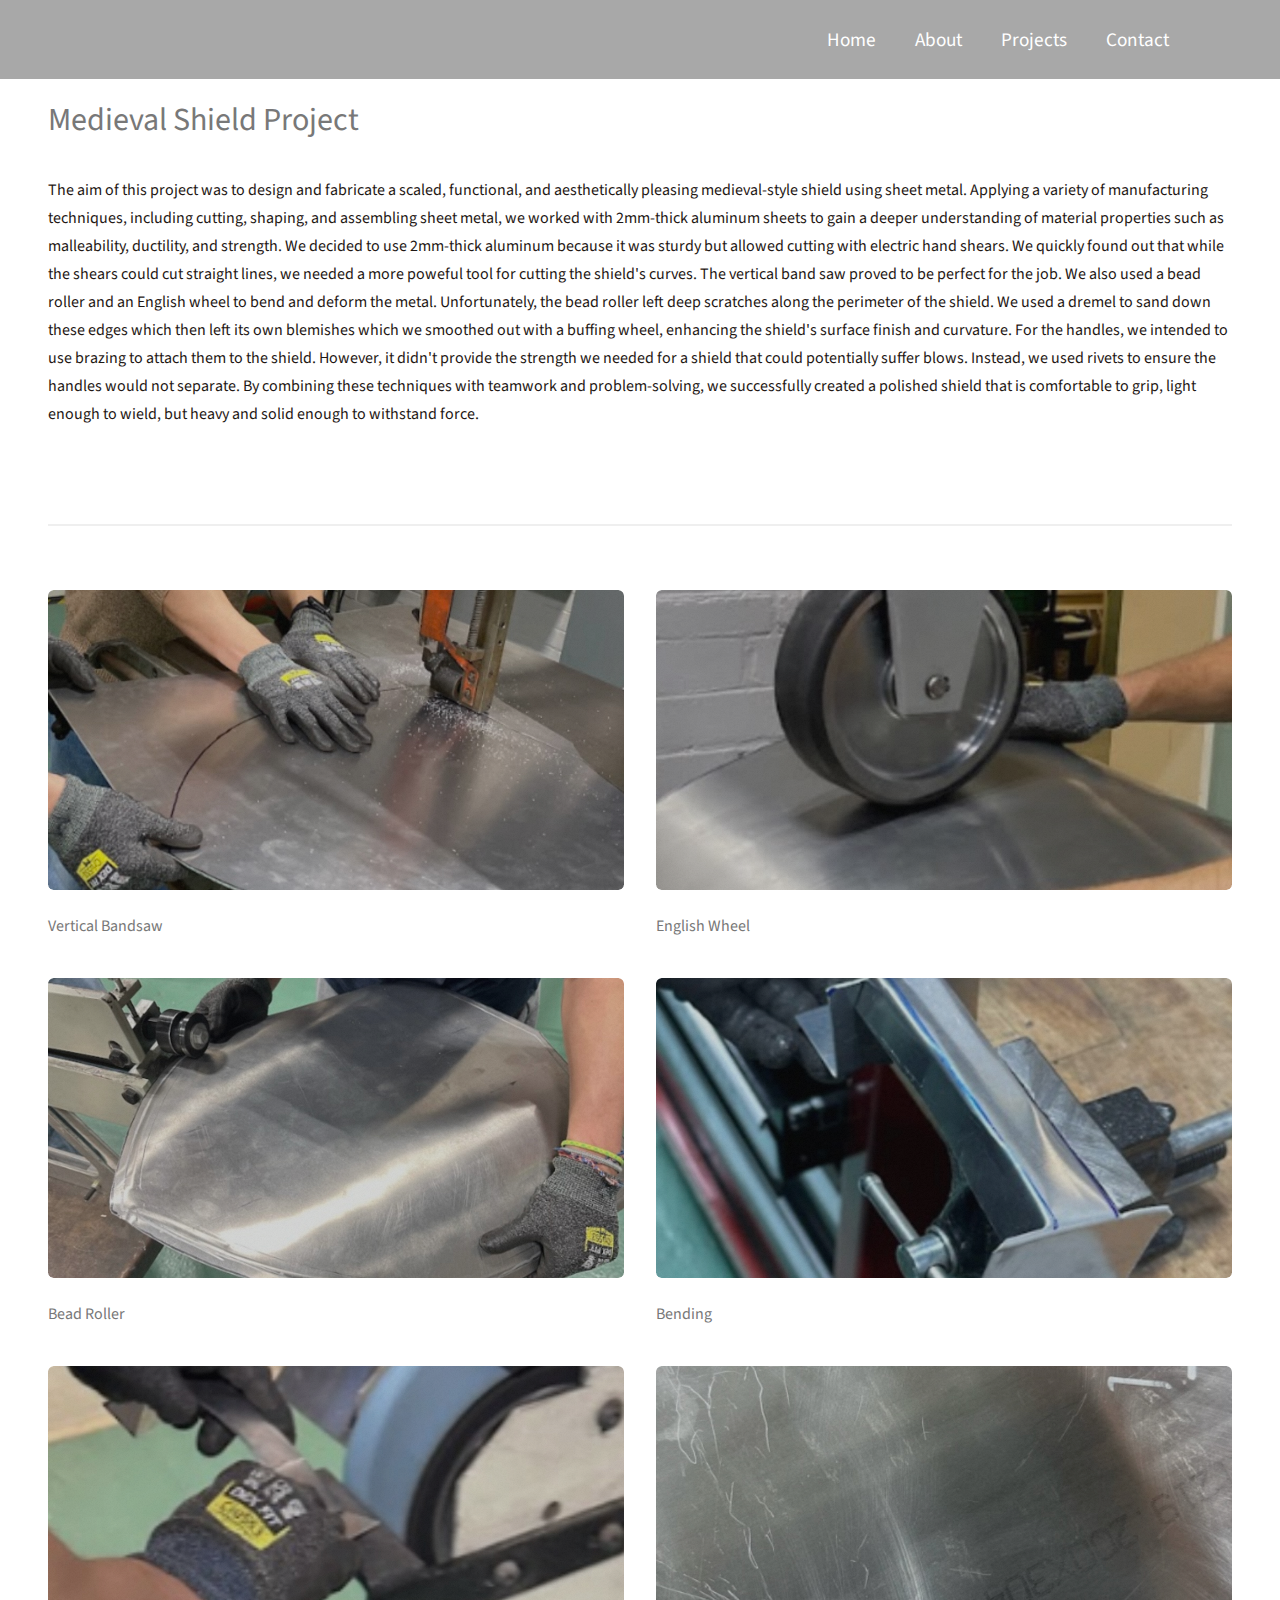
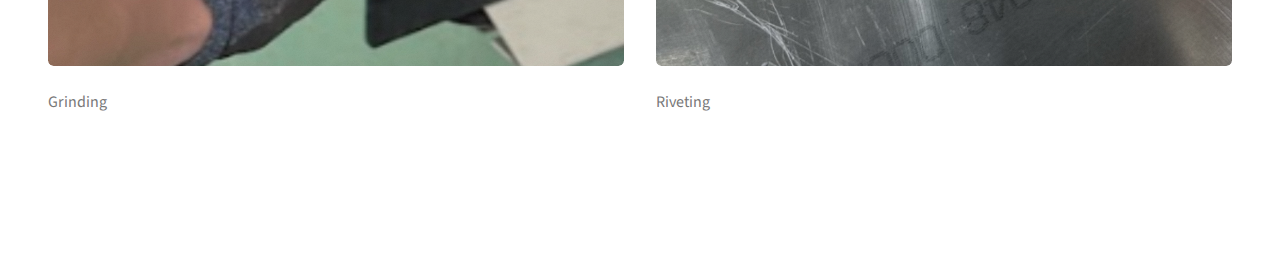
<file: Autonomous-Vehicle.html>
<!DOCTYPE HTML>
<!--
	Strata by HTML5 UP
	html5up.net | @ajlkn
	Free for personal and commercial use under the CCA 3.0 license (html5up.net/license)
-->
<html>
	<head>
		<title>Autonomous Vehicle</title>
		<meta charset="utf-8" />
		<meta name="viewport" content="width=device-width, initial-scale=1, user-scalable=no" />
		<link rel="stylesheet" href="assets/css/main.css" />
	</head>
	<body class="is-preload">
		<style>
			/* Navbar styling */
			.navbar {
			  display: flex;
			  justify-content: flex-end; /* Align items to the right */
			  background-color: rgba(51, 51, 51, 0.428); /* Semi-transparent background */
			  padding: 1em;
			  position: absolute; /* Make it overlay the header */
			  top: 0;
			  width: 100%; /* Stretch the navbar to full width */
			  z-index: 10; /* Ensure it stays above other elements */
			  gap: 0.5em; /* Reduce spacing between items */
			  padding-right: 6em; /* Shift buttons slightly to the left */
			}
		  
			.navbar a {
			  color: rgb(255, 255, 255);
			  text-decoration: none;
			  border: none; /* Ensures no borders are applied */
			  padding: 0.5em 0.8em; /* Adjust padding for compactness */
			  position: relative;
			  font-size: 1.2em;
			  display: flex;
			  align-items: center; /* Center vertically */
			}
		  
			.navbar a:hover {
			  background-color: #33333300;
			  border-radius: 4px;
			}
		  
			/* Dropdown menu styling */
			.dropdown {
			  position: relative;
			}
		  
			.dropdown a {
			  display: flex;
			  align-items: center; /* Ensures the "Projects" button is aligned with other links */
			}
		  
			.dropdown-content {
			  display: none;
			  position: absolute;
			  background-color: #333333;
			  box-shadow: 0 8px 16px rgba(0, 0, 0, 0.2);
			  z-index: 1;
			  border-radius: 4px;
			  min-width: 167px;
			  margin-top: 0.01em; /* Adds spacing below the "Projects" button */
			}
		  
			.dropdown-content a {
			  color: white;
			  padding: 0.5em;
			  text-decoration: none;
			  display: block; /* Ensures dropdown items are displayed correctly */
			}
		  
			.dropdown-content a:hover {
			  background-color: #575757;
			}
		  
			.dropdown:hover .dropdown-content {
			  display: block; /* Ensures the dropdown menu displays on hover */
			}
		  
			/* Header styling */
			#header {
			  background-image: url('images/NASAHeader.png');
			  background-size: cover;
			  background-position: center;
			  height: 100vh; /* Full screen height */
			  position: relative; /* For the inner content to position properly */
			}
		  
			.inner {
			  position: absolute;
			  top: 50%;
			  left: 50%;
			  transform: translate(-50%, -50%);
			  text-align: center;
			  color: white; /* Optional for text readability */
			}
		  
			.inner .image.avatar img {
			  border-radius: 50%;
			  max-width: 150px;
			}
		  </style>
		  </head>
		  <body>
			<!-- Navigation bar -->
			<div class="navbar">
			  <a href="index.html">Home</a>
			  <a href="index.html#about">About</a>
			  <div class="dropdown">
				<a href="index.html#projects">Projects</a>
				<div class="dropdown-content">
				  <a href="SEDS.html">SEDS Rocketry</a>
				  <a href="Research.html">GNC Research</a>
				  <a href="EWB.html">Engineers Without Borders</a>
				  <a href="ME10.html">Medieval Shield</a>
				  <a href="ME20.html">Pull Up Exercise Bar FEA</a>
				</div>
			  </div>
			  <a href="index.html#contact">Contact</a>
			</div>
		  </body>
		  
		  
		<!-- Header -->
			
		<!-- Main -->
			<div id="main">

				<!-- One -->
					<section id="one">
						<header class="major">
							<h2>Medieval Shield Project</h2>
						</header>
						<!-- <p>Our objective for this project was to design and fabricate a medieval-style shield using sheet metal. We applied a variety of manufacturing techniques, including cutting, shaping, and assembling sheet metal. Working hands-on with 2mm-thick aluminum sheets provided a deeper, practical understanding of material properties, such as malleability, ductility, and strength. The project reinforced theoretical concepts by turning them into practical applications. Tools included the vertical band saw, electric shear, bead roller, and English wheel. For post-processing, we used a grinder, buffing wheel, and a dremel to enhance the shield's surface finish. By combining these techniques with teamwork and problem-solving, we successfully created a polished shield while deepening our understanding of materials and manufacturing processes.
                            
</p> -->
<p>The aim of this project was to design and fabricate a scaled, functional, and aesthetically pleasing medieval-style shield using sheet metal. Applying a variety of manufacturing techniques, including cutting, shaping, and assembling sheet metal, we worked with 2mm-thick aluminum sheets to gain a deeper understanding of material properties such as malleability, ductility, and strength. We decided to use 2mm-thick aluminum because it was sturdy but allowed cutting with electric hand shears. We quickly found out that while the shears could cut straight lines, we needed a more poweful tool for cutting the shield's curves. The vertical band saw proved to be perfect for the job. We also used a bead roller and an English wheel to bend and deform the metal. Unfortunately, the bead roller left deep scratches along the perimeter of the shield. We used a dremel to sand down these edges which then left its own blemishes which we smoothed out with a buffing wheel, enhancing the shield's surface finish and curvature. For the handles, we intended to use brazing to attach them to the shield. However, it didn't provide the strength we needed for a shield that could potentially suffer blows. Instead, we used rivets to ensure the handles would not separate. By combining these techniques with teamwork and problem-solving, we successfully created a polished shield that is comfortable to grip, light enough to wield, but heavy and solid enough to withstand force. </p>
						<ul class="actions">
							
						</ul>
					</section>

				<!-- Two -->
					<section id="two">
						<!--<h2>Recent Work</h2>-->
						<div class="row">
							<article class="col-6 col-12-xsmall work-item">
								<a href="images/BandSaw.JPG" class="image fit"><img src="images/BandSaw.JPG" alt="" /></a>
								<h3>Vertical Bandsaw</h3>
								
							</article>
							<article class="col-6 col-12-xsmall work-item">
								<a href="images/EnglishWheel.PNG" class="image fit"><img src="images/EnglishWheel.PNG" alt="" /></a>
								<h3>English Wheel</h3>
								
							</article>
							<article class="col-6 col-12-xsmall work-item">
								<a href="images/BeadRoller.JPG" class="image fit"><img src="images/BeadRoller.JPG" alt="" /></a>
								<h3>Bead Roller</h3>
								
							</article>
							<article class="col-6 col-12-xsmall work-item">
								<a href="images/Bending.JPG" class="image fit"><img src="images/Bending.JPG" alt="" /></a>
								<h3>Bending</h3>
								
							</article>
							<article class="col-6 col-12-xsmall work-item">
								<a href="images/Grinding.JPG" class="image fit"><img src="images/Grinding.JPG" alt="" /></a>
								<h3>Grinding</h3>
								
							</article>
							<article class="col-6 col-12-xsmall work-item">
    <!-- <a href="./assets/L1SLOMO.MP4" class="image fit thumb">
        
        <video width="100%" height="auto" controls >
            <source src="./assets/L1SLOMO.MP4" type="video/mp4">
            Your browser does not support the video tag.
        </video>
    </a> -->
    <article class="col-6 col-12-xsmall work-item">
        <a href="images/Rivets.JPG" class="image fit"><img src="images/Rivets.JPG" alt="" /></a>
        <h3>Riveting</h3>
        
    </article>
   
<!-- CSS -->
<style>
    .work-item img {
        width: 100%; /* Ensures the image fills its container */
        height: auto; /* Maintains aspect ratio */
        object-fit: cover; /* Ensures uniform image layout */
        max-height: 300px; /* Set a uniform maximum height */
    }

    .work-item a.image {
        display: block;
        overflow: hidden; /* Ensures images don’t overflow their container */
    }
</style>



						</div>
						<ul class="actions">
							<!--<li><a href="#" class="button">Full Portfolio</a></li>-->
						</ul>
					</section>

				
				<!-- Four -->
				<!--
					<section id="four">
						<h2>Elements</h2>

						<section>
							<h4>Text</h4>
							<p>This is <b>bold</b> and this is <strong>strong</strong>. This is <i>italic</i> and this is <em>emphasized</em>.
							This is <sup>superscript</sup> text and this is <sub>subscript</sub> text.
							This is <u>underlined</u> and this is code: <code>for (;;) { ... }</code>. Finally, <a href="#">this is a link</a>.</p>
							<hr />
							<header>
								<h4>Heading with a Subtitle</h4>
								<p>Lorem ipsum dolor sit amet nullam id egestas urna aliquam</p>
							</header>
							<p>Nunc lacinia ante nunc ac lobortis. Interdum adipiscing gravida odio porttitor sem non mi integer non faucibus ornare mi ut ante amet placerat aliquet. Volutpat eu sed ante lacinia sapien lorem accumsan varius montes viverra nibh in adipiscing blandit tempus accumsan.</p>
							<header>
								<h5>Heading with a Subtitle</h5>
								<p>Lorem ipsum dolor sit amet nullam id egestas urna aliquam</p>
							</header>
							<p>Nunc lacinia ante nunc ac lobortis. Interdum adipiscing gravida odio porttitor sem non mi integer non faucibus ornare mi ut ante amet placerat aliquet. Volutpat eu sed ante lacinia sapien lorem accumsan varius montes viverra nibh in adipiscing blandit tempus accumsan.</p>
							<hr />
							<h2>Heading Level 2</h2>
							<h3>Heading Level 3</h3>
							<h4>Heading Level 4</h4>
							<h5>Heading Level 5</h5>
							<h6>Heading Level 6</h6>
							<hr />
							<h5>Blockquote</h5>
							<blockquote>Fringilla nisl. Donec accumsan interdum nisi, quis tincidunt felis sagittis eget tempus euismod. Vestibulum ante ipsum primis in faucibus vestibulum. Blandit adipiscing eu felis iaculis volutpat ac adipiscing accumsan faucibus. Vestibulum ante ipsum primis in faucibus lorem ipsum dolor sit amet nullam adipiscing eu felis.</blockquote>
							<h5>Preformatted</h5>
							<pre><code>i = 0;

while (!deck.isInOrder()) {
print 'Iteration ' + i;
deck.shuffle();
i++;
}

print 'It took ' + i + ' iterations to sort the deck.';</code></pre>
						</section>

						<section>
							<h4>Lists</h4>
							<div class="row">
								<div class="col-6 col-12-xsmall">
									<h5>Unordered</h5>
									<ul>
										<li>Dolor pulvinar etiam magna etiam.</li>
										<li>Sagittis adipiscing lorem eleifend.</li>
										<li>Felis enim feugiat dolore viverra.</li>
									</ul>
									<h5>Alternate</h5>
									<ul class="alt">
										<li>Dolor pulvinar etiam magna etiam.</li>
										<li>Sagittis adipiscing lorem eleifend.</li>
										<li>Felis enim feugiat dolore viverra.</li>
									</ul>
								</div>
								<div class="col-6 col-12-xsmall">
									<h5>Ordered</h5>
									<ol>
										<li>Dolor pulvinar etiam magna etiam.</li>
										<li>Etiam vel felis at lorem sed viverra.</li>
										<li>Felis enim feugiat dolore viverra.</li>
										<li>Dolor pulvinar etiam magna etiam.</li>
										<li>Etiam vel felis at lorem sed viverra.</li>
										<li>Felis enim feugiat dolore viverra.</li>
									</ol>
									<h5>Icons</h5>
									<ul class="icons">
										<li><a href="#" class="icon brands fa-twitter"><span class="label">Twitter</span></a></li>
										<li><a href="#" class="icon brands fa-facebook-f"><span class="label">Facebook</span></a></li>
										<li><a href="#" class="icon brands fa-instagram"><span class="label">Instagram</span></a></li>
										<li><a href="#" class="icon brands fa-github"><span class="label">Github</span></a></li>
										<li><a href="#" class="icon brands fa-dribbble"><span class="label">Dribbble</span></a></li>
										<li><a href="#" class="icon brands fa-tumblr"><span class="label">Tumblr</span></a></li>
									</ul>
								</div>
							</div>
							<h5>Actions</h5>
							<ul class="actions">
								<li><a href="#" class="button primary">Default</a></li>
								<li><a href="#" class="button">Default</a></li>
							</ul>
							<ul class="actions small">
								<li><a href="#" class="button primary small">Small</a></li>
								<li><a href="#" class="button small">Small</a></li>
							</ul>
							<div class="row">
								<div class="col-6 col-12-small">
									<ul class="actions stacked">
										<li><a href="#" class="button primary">Default</a></li>
										<li><a href="#" class="button">Default</a></li>
									</ul>
								</div>
								<div class="col-6 col-12-small">
									<ul class="actions stacked">
										<li><a href="#" class="button primary small">Small</a></li>
										<li><a href="#" class="button small">Small</a></li>
									</ul>
								</div>
								<div class="col-6 col-12-small">
									<ul class="actions stacked">
										<li><a href="#" class="button primary fit">Default</a></li>
										<li><a href="#" class="button fit">Default</a></li>
									</ul>
								</div>
								<div class="col-6 col-12-small">
									<ul class="actions stacked">
										<li><a href="#" class="button primary small fit">Small</a></li>
										<li><a href="#" class="button small fit">Small</a></li>
									</ul>
								</div>
							</div>
						</section>

						<section>
							<h4>Table</h4>
							<h5>Default</h5>
							<div class="table-wrapper">
								<table>
									<thead>
										<tr>
											<th>Name</th>
											<th>Description</th>
											<th>Price</th>
										</tr>
									</thead>
									<tbody>
										<tr>
											<td>Item One</td>
											<td>Ante turpis integer aliquet porttitor.</td>
											<td>29.99</td>
										</tr>
										<tr>
											<td>Item Two</td>
											<td>Vis ac commodo adipiscing arcu aliquet.</td>
											<td>19.99</td>
										</tr>
										<tr>
											<td>Item Three</td>
											<td> Morbi faucibus arcu accumsan lorem.</td>
											<td>29.99</td>
										</tr>
										<tr>
											<td>Item Four</td>
											<td>Vitae integer tempus condimentum.</td>
											<td>19.99</td>
										</tr>
										<tr>
											<td>Item Five</td>
											<td>Ante turpis integer aliquet porttitor.</td>
											<td>29.99</td>
										</tr>
									</tbody>
									<tfoot>
										<tr>
											<td colspan="2"></td>
											<td>100.00</td>
										</tr>
									</tfoot>
								</table>
							</div>

							<h5>Alternate</h5>
							<div class="table-wrapper">
								<table class="alt">
									<thead>
										<tr>
											<th>Name</th>
											<th>Description</th>
											<th>Price</th>
										</tr>
									</thead>
									<tbody>
										<tr>
											<td>Item One</td>
											<td>Ante turpis integer aliquet porttitor.</td>
											<td>29.99</td>
										</tr>
										<tr>
											<td>Item Two</td>
											<td>Vis ac commodo adipiscing arcu aliquet.</td>
											<td>19.99</td>
										</tr>
										<tr>
											<td>Item Three</td>
											<td> Morbi faucibus arcu accumsan lorem.</td>
											<td>29.99</td>
										</tr>
										<tr>
											<td>Item Four</td>
											<td>Vitae integer tempus condimentum.</td>
											<td>19.99</td>
										</tr>
										<tr>
											<td>Item Five</td>
											<td>Ante turpis integer aliquet porttitor.</td>
											<td>29.99</td>
										</tr>
									</tbody>
									<tfoot>
										<tr>
											<td colspan="2"></td>
											<td>100.00</td>
										</tr>
									</tfoot>
								</table>
							</div>
						</section>

						<section>
							<h4>Buttons</h4>
							<ul class="actions">
								<li><a href="#" class="button primary">Primary</a></li>
								<li><a href="#" class="button">Default</a></li>
							</ul>
							<ul class="actions">
								<li><a href="#" class="button large">Large</a></li>
								<li><a href="#" class="button">Default</a></li>
								<li><a href="#" class="button small">Small</a></li>
							</ul>
							<ul class="actions fit">
								<li><a href="#" class="button primary fit">Fit</a></li>
								<li><a href="#" class="button fit">Fit</a></li>
							</ul>
							<ul class="actions fit small">
								<li><a href="#" class="button primary fit small">Fit + Small</a></li>
								<li><a href="#" class="button fit small">Fit + Small</a></li>
							</ul>
							<ul class="actions">
								<li><a href="#" class="button primary icon solid fa-download">Icon</a></li>
								<li><a href="#" class="button icon solid fa-download">Icon</a></li>
							</ul>
							<ul class="actions">
								<li><span class="button primary disabled">Primary</span></li>
								<li><span class="button disabled">Default</span></li>
							</ul>
						</section>

						<section>
							<h4>Form</h4>
							<form method="post" action="#">
								<div class="row gtr-uniform gtr-50">
									<div class="col-6 col-12-xsmall">
										<input type="text" name="demo-name" id="demo-name" value="" placeholder="Name" />
									</div>
									<div class="col-6 col-12-xsmall">
										<input type="email" name="demo-email" id="demo-email" value="" placeholder="Email" />
									</div>
									<div class="col-12">
										<select name="demo-category" id="demo-category">
											<option value="">- Category -</option>
											<option value="1">Manufacturing</option>
											<option value="1">Shipping</option>
											<option value="1">Administration</option>
											<option value="1">Human Resources</option>
										</select>
									</div>
									<div class="col-4 col-12-small">
										<input type="radio" id="demo-priority-low" name="demo-priority" checked>
										<label for="demo-priority-low">Low Priority</label>
									</div>
									<div class="col-4 col-12-small">
										<input type="radio" id="demo-priority-normal" name="demo-priority">
										<label for="demo-priority-normal">Normal Priority</label>
									</div>
									<div class="col-4 col-12-small">
										<input type="radio" id="demo-priority-high" name="demo-priority">
										<label for="demo-priority-high">High Priority</label>
									</div>
									<div class="col-6 col-12-small">
										<input type="checkbox" id="demo-copy" name="demo-copy">
										<label for="demo-copy">Email me a copy of this message</label>
									</div>
									<div class="col-6 col-12-small">
										<input type="checkbox" id="demo-human" name="demo-human" checked>
										<label for="demo-human">I am a human and not a robot</label>
									</div>
									<div class="col-12">
										<textarea name="demo-message" id="demo-message" placeholder="Enter your message" rows="6"></textarea>
									</div>
									<div class="col-12">
										<ul class="actions">
											<li><input type="submit" value="Send Message" class="primary" /></li>
											<li><input type="reset" value="Reset" /></li>
										</ul>
									</div>
								</div>
							</form>
						</section>

						<section>
							<h4>Image</h4>
							<h5>Fit</h5>
							<div class="box alt">
								<div class="row gtr-50 gtr-uniform">
									<div class="col-12"><span class="image fit"><img src="images/fulls/05.jpg" alt="" /></span></div>
									<div class="col-4"><span class="image fit"><img src="images/thumbs/01.jpg" alt="" /></span></div>
									<div class="col-4"><span class="image fit"><img src="images/thumbs/02.jpg" alt="" /></span></div>
									<div class="col-4"><span class="image fit"><img src="images/thumbs/03.jpg" alt="" /></span></div>
									<div class="col-4"><span class="image fit"><img src="images/thumbs/04.jpg" alt="" /></span></div>
									<div class="col-4"><span class="image fit"><img src="images/thumbs/05.jpg" alt="" /></span></div>
									<div class="col-4"><span class="image fit"><img src="images/thumbs/06.jpg" alt="" /></span></div>
									<div class="col-4"><span class="image fit"><img src="images/thumbs/03.jpg" alt="" /></span></div>
									<div class="col-4"><span class="image fit"><img src="images/thumbs/02.jpg" alt="" /></span></div>
									<div class="col-4"><span class="image fit"><img src="images/thumbs/01.jpg" alt="" /></span></div>
								</div>
							</div>
							<h5>Left &amp; Right</h5>
							<p><span class="image left"><img src="images/avatar.jpg" alt="" /></span>Fringilla nisl. Donec accumsan interdum nisi, quis tincidunt felis sagittis eget. tempus euismod. Vestibulum ante ipsum primis in faucibus vestibulum. Blandit adipiscing eu felis iaculis volutpat ac adipiscing accumsan eu faucibus. Integer ac pellentesque praesent tincidunt felis sagittis eget. tempus euismod. Vestibulum ante ipsum primis in faucibus vestibulum. Blandit adipiscing eu felis iaculis volutpat ac adipiscing accumsan eu faucibus. Integer ac pellentesque praesent. Donec accumsan interdum nisi, quis tincidunt felis sagittis eget. tempus euismod. Vestibulum ante ipsum primis in faucibus vestibulum. Blandit adipiscing eu felis iaculis volutpat ac adipiscing accumsan eu faucibus. Integer ac pellentesque praesent tincidunt felis sagittis eget. tempus euismod. Vestibulum ante ipsum primis in faucibus vestibulum. Blandit adipiscing eu felis iaculis volutpat ac adipiscing accumsan eu faucibus. Integer ac pellentesque praesent.</p>
							<p><span class="image right"><img src="images/avatar.jpg" alt="" /></span>Fringilla nisl. Donec accumsan interdum nisi, quis tincidunt felis sagittis eget. tempus euismod. Vestibulum ante ipsum primis in faucibus vestibulum. Blandit adipiscing eu felis iaculis volutpat ac adipiscing accumsan eu faucibus. Integer ac pellentesque praesent tincidunt felis sagittis eget. tempus euismod. Vestibulum ante ipsum primis in faucibus vestibulum. Blandit adipiscing eu felis iaculis volutpat ac adipiscing accumsan eu faucibus. Integer ac pellentesque praesent. Donec accumsan interdum nisi, quis tincidunt felis sagittis eget. tempus euismod. Vestibulum ante ipsum primis in faucibus vestibulum. Blandit adipiscing eu felis iaculis volutpat ac adipiscing accumsan eu faucibus. Integer ac pellentesque praesent tincidunt felis sagittis eget. tempus euismod. Vestibulum ante ipsum primis in faucibus vestibulum. Blandit adipiscing eu felis iaculis volutpat ac adipiscing accumsan eu faucibus. Integer ac pellentesque praesent.</p>
						</section>

					</section>
				-->

			</div>

		<!-- Footer -->
			<!-- <footer id="footer">
				<div class="inner">
					<ul class="icons">
						<li><a href="https://www.instagram.com/aidanhbui/?hl=en" class="icon brands fa-instagram"><span class="label">Twitter</span></a></li>
						<li><a href="https://www.linkedin.com/in/aidan-hoidal-bui-799855294?lipi=urn%3Ali%3Apage%3Ad_flagship3_profile_view_base_contact_details%3Bc2ExZqBgT2KxMDMZaTTlzw%3D%3D" class="icon brands fa-linkedin"><span class="label">Github</span></a></li>
						<li><a href="https://github.com/aidanhbui" class="icon brands fa-github"><span class="label">Dribbble</span></a></li>
						<li><a href="https://app.slack.com/client/TD0KLHL2J/CCZEAB64D" class="icon brands fa-slack"><span class="label">Dribbble</span></a></li>
					</ul>
					
						
					</ul>
				</div>
			</footer> -->

		<!-- Scripts -->
			<script src="assets/js/jquery.min.js"></script>
			<script src="assets/js/jquery.poptrox.min.js"></script>
			<script src="assets/js/browser.min.js"></script>
			<script src="assets/js/breakpoints.min.js"></script>
			<script src="assets/js/util.js"></script>
			<script src="assets/js/main.js"></script>

	</body>
</html>
</file>
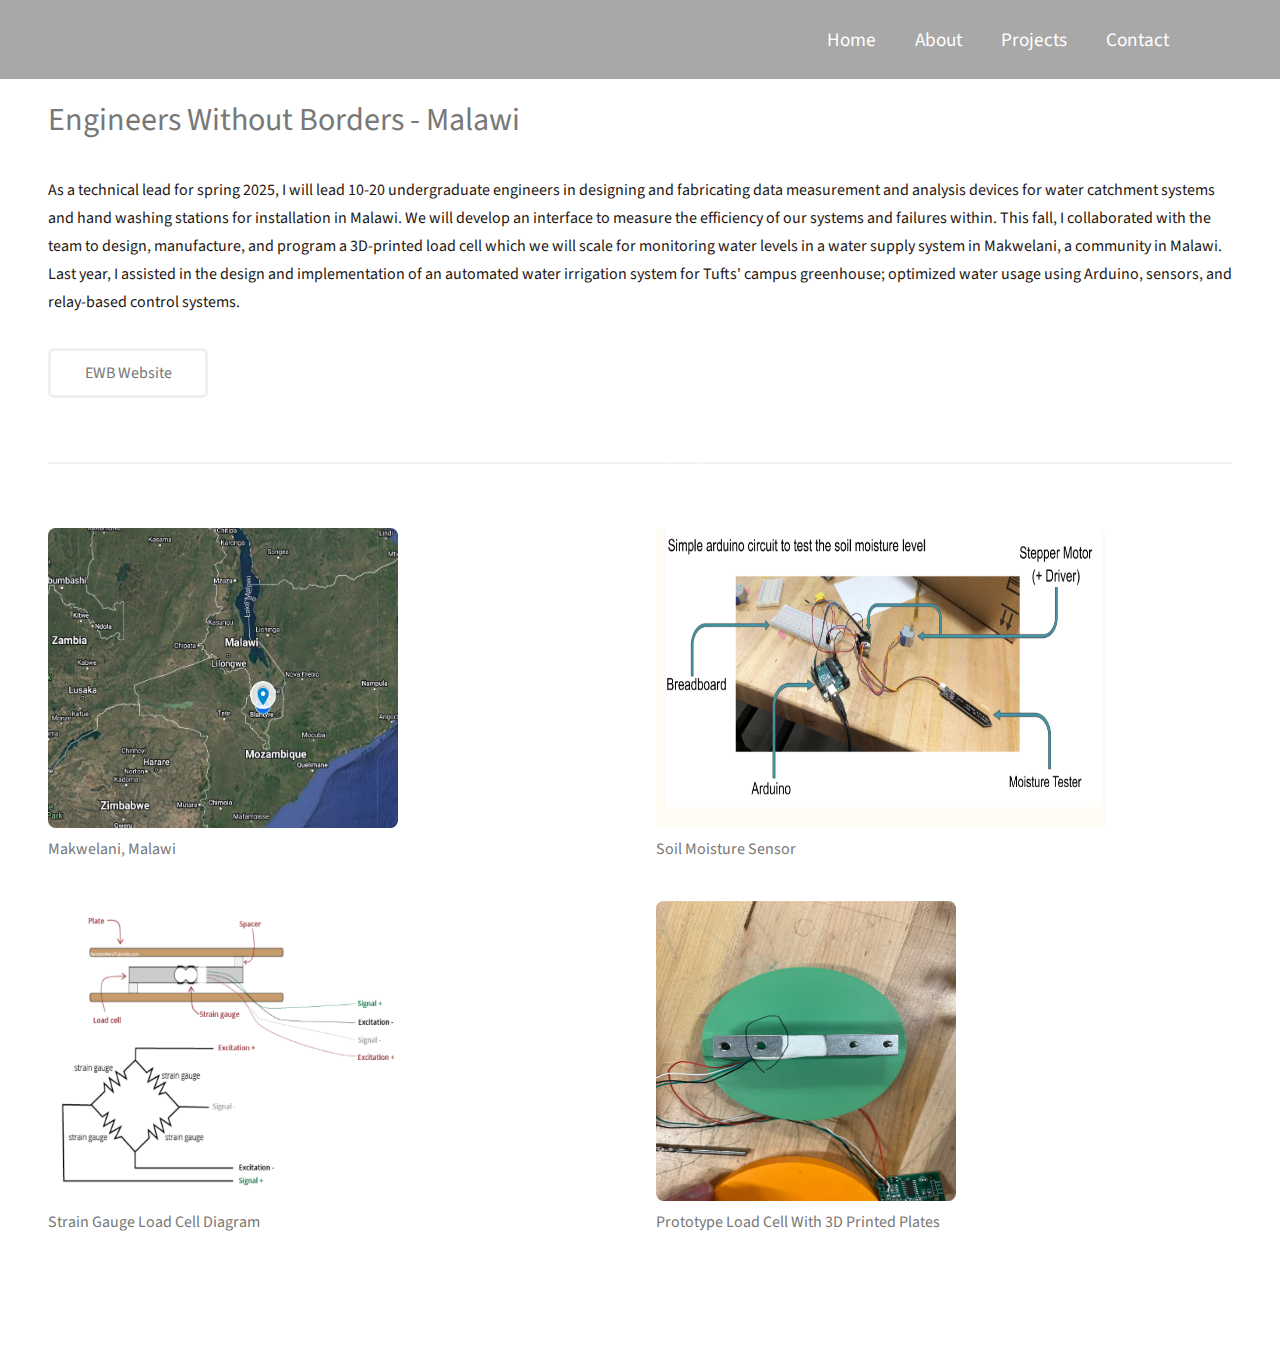
<file: EWB.html>
<!DOCTYPE HTML>
<!--
	Strata by HTML5 UP
	html5up.net | @ajlkn
	Free for personal and commercial use under the CCA 3.0 license (html5up.net/license)
-->
<html>
	<head>
		<title>Strata by HTML5 UP</title>
		<meta charset="utf-8" />
		<meta name="viewport" content="width=device-width, initial-scale=1, user-scalable=no" />
		<link rel="stylesheet" href="assets/css/main.css" />
	</head>
	<body class="is-preload">
		<style>
			/* Navbar styling */
			.navbar {
			  display: flex;
			  justify-content: flex-end; /* Align items to the right */
			  background-color: rgba(51, 51, 51, 0.428); /* Semi-transparent background */
			  padding: 1em;
			  position: absolute; /* Make it overlay the header */
			  top: 0;
			  width: 100%; /* Stretch the navbar to full width */
			  z-index: 10; /* Ensure it stays above other elements */
			  gap: 0.5em; /* Reduce spacing between items */
			  padding-right: 6em; /* Shift buttons slightly to the left */
			}
		  
			.navbar a {
			  color: rgb(255, 255, 255);
			  text-decoration: none;
			  border: none; /* Ensures no borders are applied */
			  padding: 0.5em 0.8em; /* Adjust padding for compactness */
			  position: relative;
			  font-size: 1.2em;
			  display: flex;
			  align-items: center; /* Center vertically */
			}
		  
			.navbar a:hover {
			  background-color: #33333300;
			  border-radius: 4px;
			}
		  
			/* Dropdown menu styling */
			.dropdown {
			  position: relative;
			}
		  
			.dropdown a {
			  display: flex;
			  align-items: center; /* Ensures the "Projects" button is aligned with other links */
			}
		  
			.dropdown-content {
			  display: none;
			  position: absolute;
			  background-color: #333333;
			  box-shadow: 0 8px 16px rgba(0, 0, 0, 0.2);
			  z-index: 1;
			  border-radius: 4px;
			  min-width: 167px;
			  margin-top: 0.01em; /* Adds spacing below the "Projects" button */
			}
		  
			.dropdown-content a {
			  color: white;
			  padding: 0.5em;
			  text-decoration: none;
			  display: block; /* Ensures dropdown items are displayed correctly */
			}
		  
			.dropdown-content a:hover {
			  background-color: #575757;
			}
		  
			.dropdown:hover .dropdown-content {
			  display: block; /* Ensures the dropdown menu displays on hover */
			}
		  
			/* Header styling */
			#header {
			  background-image: url('images/NASAHeader.png');
			  background-size: cover;
			  background-position: center;
			  height: 100vh; /* Full screen height */
			  position: relative; /* For the inner content to position properly */
			}
		  
			.inner {
			  position: absolute;
			  top: 50%;
			  left: 50%;
			  transform: translate(-50%, -50%);
			  text-align: center;
			  color: white; /* Optional for text readability */
			}
		  
			.inner .image.avatar img {
			  border-radius: 50%;
			  max-width: 150px;
			}
		  </style>
		  </head>
		  <body>
			<!-- Navigation bar -->
			<div class="navbar">
			  <a href="index.html">Home</a>
			  <a href="index.html#about">About</a>
			  <div class="dropdown">
				<a href="index.html#projects">Projects</a>
				<div class="dropdown-content">
				  <a href="SEDS.html">SEDS Rocketry</a>
				  <a href="Research.html">GNC Research</a>
				  <a href="EWB.html">Engineers Without Borders</a>
				  <a href="ME10.html">Medieval Shield</a>
				  <a href="ME20.html">Pull Up Bar FEA</a>
				</div>
			  </div>
			  <a href="index.html#contact">Contact</a>
			</div>
		  </body>
		<!-- Header -->
			
		<!-- Main -->
			<div id="main">

				<!-- One -->
					<section id="one">
						<header class="major">
							<h2>Engineers Without Borders - Malawi</h2>
						</header>
						<p>As a technical lead for spring 2025, I will lead 10-20 undergraduate engineers in designing and fabricating data measurement and analysis devices for water catchment systems and hand washing stations for installation in Malawi. We will develop an interface to measure the efficiency of our systems and failures within.
                            This fall, I collaborated with the team to design, manufacture, and program a 3D-printed load cell which we will scale for monitoring water levels in a water supply system in Makwelani, a community in Malawi.
                            Last year, I assisted in the design and implementation of an automated water irrigation system for Tufts' campus greenhouse; optimized water usage using Arduino, sensors, and relay-based control systems.
                            
</p>
						<ul class="actions">
							<li><a href="https://sites.tufts.edu/ewb/" class="button">EWB Website</a></li>
						</ul>
					</section>

				<!-- Two -->
					<section id="two">
						<!--<h2>Recent Work</h2>-->
						<div class="row">
							
							<!-- <article class="col-6 col-12-xsmall work-item">
								<div class="thumbnail-container" style="width:100%; aspect-ratio: 16/9; height: auto; overflow:hidden;">
									<img class="" src="images/LoadCell3.png" alt="SEDS Logo" style="width:100%; filter: none; transition: none;">
								</div>
								<h3>Static Nodal Stress
								</h3>
							</article> -->


							<article class="col-6 col-12-xsmall work-item">
								<img src="images/Makwelani.png" alt="" style="height: 300px; width: 350px; filter: none; border-radius: 7.5px;" />
								<h3>Makwelani, Malawi</h3>
							</article>

							<article class="col-6 col-12-xsmall work-item">
								<img src="images/Screenshot 2025-01-08 194745.png" alt="" style="height: 300px; width: 450px; filter: none; border-radius: 7.5px;" />
								<h3>Soil Moisture Sensor</h3>
							</article>


							<article class="col-6 col-12-xsmall work-item">
								<img src="images/LoadCell3.png" alt="" style="height: 300px; width: 350px; filter: none; border-radius: 7.5px;" />
								<h3>Strain Gauge Load Cell Diagram</h3>
							</article>

							<article class="col-6 col-12-xsmall work-item">
								<img src="images/LoadyCelly.JPG" alt="" style="height: 300px; width: 300px; filter: none; border-radius: 7.5px;" />
								<h3>Prototype Load Cell With 3D Printed Plates</h3>
							</article>


						</div>
						<ul class="actions">
							<!--<li><a href="#" class="button">Full Portfolio</a></li>-->
						</ul>
					</section>

				
				<!-- Four -->
				<!--
					<section id="four">
						<h2>Elements</h2>

						<section>
							<h4>Text</h4>
							<p>This is <b>bold</b> and this is <strong>strong</strong>. This is <i>italic</i> and this is <em>emphasized</em>.
							This is <sup>superscript</sup> text and this is <sub>subscript</sub> text.
							This is <u>underlined</u> and this is code: <code>for (;;) { ... }</code>. Finally, <a href="#">this is a link</a>.</p>
							<hr />
							<header>
								<h4>Heading with a Subtitle</h4>
								<p>Lorem ipsum dolor sit amet nullam id egestas urna aliquam</p>
							</header>
							<p>Nunc lacinia ante nunc ac lobortis. Interdum adipiscing gravida odio porttitor sem non mi integer non faucibus ornare mi ut ante amet placerat aliquet. Volutpat eu sed ante lacinia sapien lorem accumsan varius montes viverra nibh in adipiscing blandit tempus accumsan.</p>
							<header>
								<h5>Heading with a Subtitle</h5>
								<p>Lorem ipsum dolor sit amet nullam id egestas urna aliquam</p>
							</header>
							<p>Nunc lacinia ante nunc ac lobortis. Interdum adipiscing gravida odio porttitor sem non mi integer non faucibus ornare mi ut ante amet placerat aliquet. Volutpat eu sed ante lacinia sapien lorem accumsan varius montes viverra nibh in adipiscing blandit tempus accumsan.</p>
							<hr />
							<h2>Heading Level 2</h2>
							<h3>Heading Level 3</h3>
							<h4>Heading Level 4</h4>
							<h5>Heading Level 5</h5>
							<h6>Heading Level 6</h6>
							<hr />
							<h5>Blockquote</h5>
							<blockquote>Fringilla nisl. Donec accumsan interdum nisi, quis tincidunt felis sagittis eget tempus euismod. Vestibulum ante ipsum primis in faucibus vestibulum. Blandit adipiscing eu felis iaculis volutpat ac adipiscing accumsan faucibus. Vestibulum ante ipsum primis in faucibus lorem ipsum dolor sit amet nullam adipiscing eu felis.</blockquote>
							<h5>Preformatted</h5>
							<pre><code>i = 0;

while (!deck.isInOrder()) {
print 'Iteration ' + i;
deck.shuffle();
i++;
}

print 'It took ' + i + ' iterations to sort the deck.';</code></pre>
						</section>

						<section>
							<h4>Lists</h4>
							<div class="row">
								<div class="col-6 col-12-xsmall">
									<h5>Unordered</h5>
									<ul>
										<li>Dolor pulvinar etiam magna etiam.</li>
										<li>Sagittis adipiscing lorem eleifend.</li>
										<li>Felis enim feugiat dolore viverra.</li>
									</ul>
									<h5>Alternate</h5>
									<ul class="alt">
										<li>Dolor pulvinar etiam magna etiam.</li>
										<li>Sagittis adipiscing lorem eleifend.</li>
										<li>Felis enim feugiat dolore viverra.</li>
									</ul>
								</div>
								<div class="col-6 col-12-xsmall">
									<h5>Ordered</h5>
									<ol>
										<li>Dolor pulvinar etiam magna etiam.</li>
										<li>Etiam vel felis at lorem sed viverra.</li>
										<li>Felis enim feugiat dolore viverra.</li>
										<li>Dolor pulvinar etiam magna etiam.</li>
										<li>Etiam vel felis at lorem sed viverra.</li>
										<li>Felis enim feugiat dolore viverra.</li>
									</ol>
									<h5>Icons</h5>
									<ul class="icons">
										<li><a href="#" class="icon brands fa-twitter"><span class="label">Twitter</span></a></li>
										<li><a href="#" class="icon brands fa-facebook-f"><span class="label">Facebook</span></a></li>
										<li><a href="#" class="icon brands fa-instagram"><span class="label">Instagram</span></a></li>
										<li><a href="#" class="icon brands fa-github"><span class="label">Github</span></a></li>
										<li><a href="#" class="icon brands fa-dribbble"><span class="label">Dribbble</span></a></li>
										<li><a href="#" class="icon brands fa-tumblr"><span class="label">Tumblr</span></a></li>
									</ul>
								</div>
							</div>
							<h5>Actions</h5>
							<ul class="actions">
								<li><a href="#" class="button primary">Default</a></li>
								<li><a href="#" class="button">Default</a></li>
							</ul>
							<ul class="actions small">
								<li><a href="#" class="button primary small">Small</a></li>
								<li><a href="#" class="button small">Small</a></li>
							</ul>
							<div class="row">
								<div class="col-6 col-12-small">
									<ul class="actions stacked">
										<li><a href="#" class="button primary">Default</a></li>
										<li><a href="#" class="button">Default</a></li>
									</ul>
								</div>
								<div class="col-6 col-12-small">
									<ul class="actions stacked">
										<li><a href="#" class="button primary small">Small</a></li>
										<li><a href="#" class="button small">Small</a></li>
									</ul>
								</div>
								<div class="col-6 col-12-small">
									<ul class="actions stacked">
										<li><a href="#" class="button primary fit">Default</a></li>
										<li><a href="#" class="button fit">Default</a></li>
									</ul>
								</div>
								<div class="col-6 col-12-small">
									<ul class="actions stacked">
										<li><a href="#" class="button primary small fit">Small</a></li>
										<li><a href="#" class="button small fit">Small</a></li>
									</ul>
								</div>
							</div>
						</section>

						<section>
							<h4>Table</h4>
							<h5>Default</h5>
							<div class="table-wrapper">
								<table>
									<thead>
										<tr>
											<th>Name</th>
											<th>Description</th>
											<th>Price</th>
										</tr>
									</thead>
									<tbody>
										<tr>
											<td>Item One</td>
											<td>Ante turpis integer aliquet porttitor.</td>
											<td>29.99</td>
										</tr>
										<tr>
											<td>Item Two</td>
											<td>Vis ac commodo adipiscing arcu aliquet.</td>
											<td>19.99</td>
										</tr>
										<tr>
											<td>Item Three</td>
											<td> Morbi faucibus arcu accumsan lorem.</td>
											<td>29.99</td>
										</tr>
										<tr>
											<td>Item Four</td>
											<td>Vitae integer tempus condimentum.</td>
											<td>19.99</td>
										</tr>
										<tr>
											<td>Item Five</td>
											<td>Ante turpis integer aliquet porttitor.</td>
											<td>29.99</td>
										</tr>
									</tbody>
									<tfoot>
										<tr>
											<td colspan="2"></td>
											<td>100.00</td>
										</tr>
									</tfoot>
								</table>
							</div>

							<h5>Alternate</h5>
							<div class="table-wrapper">
								<table class="alt">
									<thead>
										<tr>
											<th>Name</th>
											<th>Description</th>
											<th>Price</th>
										</tr>
									</thead>
									<tbody>
										<tr>
											<td>Item One</td>
											<td>Ante turpis integer aliquet porttitor.</td>
											<td>29.99</td>
										</tr>
										<tr>
											<td>Item Two</td>
											<td>Vis ac commodo adipiscing arcu aliquet.</td>
											<td>19.99</td>
										</tr>
										<tr>
											<td>Item Three</td>
											<td> Morbi faucibus arcu accumsan lorem.</td>
											<td>29.99</td>
										</tr>
										<tr>
											<td>Item Four</td>
											<td>Vitae integer tempus condimentum.</td>
											<td>19.99</td>
										</tr>
										<tr>
											<td>Item Five</td>
											<td>Ante turpis integer aliquet porttitor.</td>
											<td>29.99</td>
										</tr>
									</tbody>
									<tfoot>
										<tr>
											<td colspan="2"></td>
											<td>100.00</td>
										</tr>
									</tfoot>
								</table>
							</div>
						</section>

						<section>
							<h4>Buttons</h4>
							<ul class="actions">
								<li><a href="#" class="button primary">Primary</a></li>
								<li><a href="#" class="button">Default</a></li>
							</ul>
							<ul class="actions">
								<li><a href="#" class="button large">Large</a></li>
								<li><a href="#" class="button">Default</a></li>
								<li><a href="#" class="button small">Small</a></li>
							</ul>
							<ul class="actions fit">
								<li><a href="#" class="button primary fit">Fit</a></li>
								<li><a href="#" class="button fit">Fit</a></li>
							</ul>
							<ul class="actions fit small">
								<li><a href="#" class="button primary fit small">Fit + Small</a></li>
								<li><a href="#" class="button fit small">Fit + Small</a></li>
							</ul>
							<ul class="actions">
								<li><a href="#" class="button primary icon solid fa-download">Icon</a></li>
								<li><a href="#" class="button icon solid fa-download">Icon</a></li>
							</ul>
							<ul class="actions">
								<li><span class="button primary disabled">Primary</span></li>
								<li><span class="button disabled">Default</span></li>
							</ul>
						</section>

						<section>
							<h4>Form</h4>
							<form method="post" action="#">
								<div class="row gtr-uniform gtr-50">
									<div class="col-6 col-12-xsmall">
										<input type="text" name="demo-name" id="demo-name" value="" placeholder="Name" />
									</div>
									<div class="col-6 col-12-xsmall">
										<input type="email" name="demo-email" id="demo-email" value="" placeholder="Email" />
									</div>
									<div class="col-12">
										<select name="demo-category" id="demo-category">
											<option value="">- Category -</option>
											<option value="1">Manufacturing</option>
											<option value="1">Shipping</option>
											<option value="1">Administration</option>
											<option value="1">Human Resources</option>
										</select>
									</div>
									<div class="col-4 col-12-small">
										<input type="radio" id="demo-priority-low" name="demo-priority" checked>
										<label for="demo-priority-low">Low Priority</label>
									</div>
									<div class="col-4 col-12-small">
										<input type="radio" id="demo-priority-normal" name="demo-priority">
										<label for="demo-priority-normal">Normal Priority</label>
									</div>
									<div class="col-4 col-12-small">
										<input type="radio" id="demo-priority-high" name="demo-priority">
										<label for="demo-priority-high">High Priority</label>
									</div>
									<div class="col-6 col-12-small">
										<input type="checkbox" id="demo-copy" name="demo-copy">
										<label for="demo-copy">Email me a copy of this message</label>
									</div>
									<div class="col-6 col-12-small">
										<input type="checkbox" id="demo-human" name="demo-human" checked>
										<label for="demo-human">I am a human and not a robot</label>
									</div>
									<div class="col-12">
										<textarea name="demo-message" id="demo-message" placeholder="Enter your message" rows="6"></textarea>
									</div>
									<div class="col-12">
										<ul class="actions">
											<li><input type="submit" value="Send Message" class="primary" /></li>
											<li><input type="reset" value="Reset" /></li>
										</ul>
									</div>
								</div>
							</form>
						</section>

						<section>
							<h4>Image</h4>
							<h5>Fit</h5>
							<div class="box alt">
								<div class="row gtr-50 gtr-uniform">
									<div class="col-12"><span class="image fit"><img src="images/fulls/05.jpg" alt="" /></span></div>
									<div class="col-4"><span class="image fit"><img src="images/thumbs/01.jpg" alt="" /></span></div>
									<div class="col-4"><span class="image fit"><img src="images/thumbs/02.jpg" alt="" /></span></div>
									<div class="col-4"><span class="image fit"><img src="images/thumbs/03.jpg" alt="" /></span></div>
									<div class="col-4"><span class="image fit"><img src="images/thumbs/04.jpg" alt="" /></span></div>
									<div class="col-4"><span class="image fit"><img src="images/thumbs/05.jpg" alt="" /></span></div>
									<div class="col-4"><span class="image fit"><img src="images/thumbs/06.jpg" alt="" /></span></div>
									<div class="col-4"><span class="image fit"><img src="images/thumbs/03.jpg" alt="" /></span></div>
									<div class="col-4"><span class="image fit"><img src="images/thumbs/02.jpg" alt="" /></span></div>
									<div class="col-4"><span class="image fit"><img src="images/thumbs/01.jpg" alt="" /></span></div>
								</div>
							</div>
							<h5>Left &amp; Right</h5>
							<p><span class="image left"><img src="images/avatar.jpg" alt="" /></span>Fringilla nisl. Donec accumsan interdum nisi, quis tincidunt felis sagittis eget. tempus euismod. Vestibulum ante ipsum primis in faucibus vestibulum. Blandit adipiscing eu felis iaculis volutpat ac adipiscing accumsan eu faucibus. Integer ac pellentesque praesent tincidunt felis sagittis eget. tempus euismod. Vestibulum ante ipsum primis in faucibus vestibulum. Blandit adipiscing eu felis iaculis volutpat ac adipiscing accumsan eu faucibus. Integer ac pellentesque praesent. Donec accumsan interdum nisi, quis tincidunt felis sagittis eget. tempus euismod. Vestibulum ante ipsum primis in faucibus vestibulum. Blandit adipiscing eu felis iaculis volutpat ac adipiscing accumsan eu faucibus. Integer ac pellentesque praesent tincidunt felis sagittis eget. tempus euismod. Vestibulum ante ipsum primis in faucibus vestibulum. Blandit adipiscing eu felis iaculis volutpat ac adipiscing accumsan eu faucibus. Integer ac pellentesque praesent.</p>
							<p><span class="image right"><img src="images/avatar.jpg" alt="" /></span>Fringilla nisl. Donec accumsan interdum nisi, quis tincidunt felis sagittis eget. tempus euismod. Vestibulum ante ipsum primis in faucibus vestibulum. Blandit adipiscing eu felis iaculis volutpat ac adipiscing accumsan eu faucibus. Integer ac pellentesque praesent tincidunt felis sagittis eget. tempus euismod. Vestibulum ante ipsum primis in faucibus vestibulum. Blandit adipiscing eu felis iaculis volutpat ac adipiscing accumsan eu faucibus. Integer ac pellentesque praesent. Donec accumsan interdum nisi, quis tincidunt felis sagittis eget. tempus euismod. Vestibulum ante ipsum primis in faucibus vestibulum. Blandit adipiscing eu felis iaculis volutpat ac adipiscing accumsan eu faucibus. Integer ac pellentesque praesent tincidunt felis sagittis eget. tempus euismod. Vestibulum ante ipsum primis in faucibus vestibulum. Blandit adipiscing eu felis iaculis volutpat ac adipiscing accumsan eu faucibus. Integer ac pellentesque praesent.</p>
						</section>

					</section>
				-->

			</div>

		<!-- Footer -->
			<footer id="footer">
				<div class="inner">
					<ul class="icons">
						<li><a href="https://www.instagram.com/aidanhbui/?hl=en" class="icon brands fa-instagram"><span class="label">Twitter</span></a></li>
						<li><a href="https://www.linkedin.com/in/aidan-hoidal-bui-799855294?lipi=urn%3Ali%3Apage%3Ad_flagship3_profile_view_base_contact_details%3Bc2ExZqBgT2KxMDMZaTTlzw%3D%3D" class="icon brands fa-linkedin"><span class="label">Github</span></a></li>
						<li><a href="https://github.com/aidanhbui" class="icon brands fa-github"><span class="label">Dribbble</span></a></li>
						<li><a href="https://app.slack.com/client/TD0KLHL2J/CCZEAB64D" class="icon brands fa-slack"><span class="label">Dribbble</span></a></li>
					</ul>
					
						
					</ul>
				</div>
			</footer>

		<!-- Scripts -->
			<script src="assets/js/jquery.min.js"></script>
			<script src="assets/js/jquery.poptrox.min.js"></script>
			<script src="assets/js/browser.min.js"></script>
			<script src="assets/js/breakpoints.min.js"></script>
			<script src="assets/js/util.js"></script>
			<script src="assets/js/main.js"></script>

	</body>
</html>
</file>
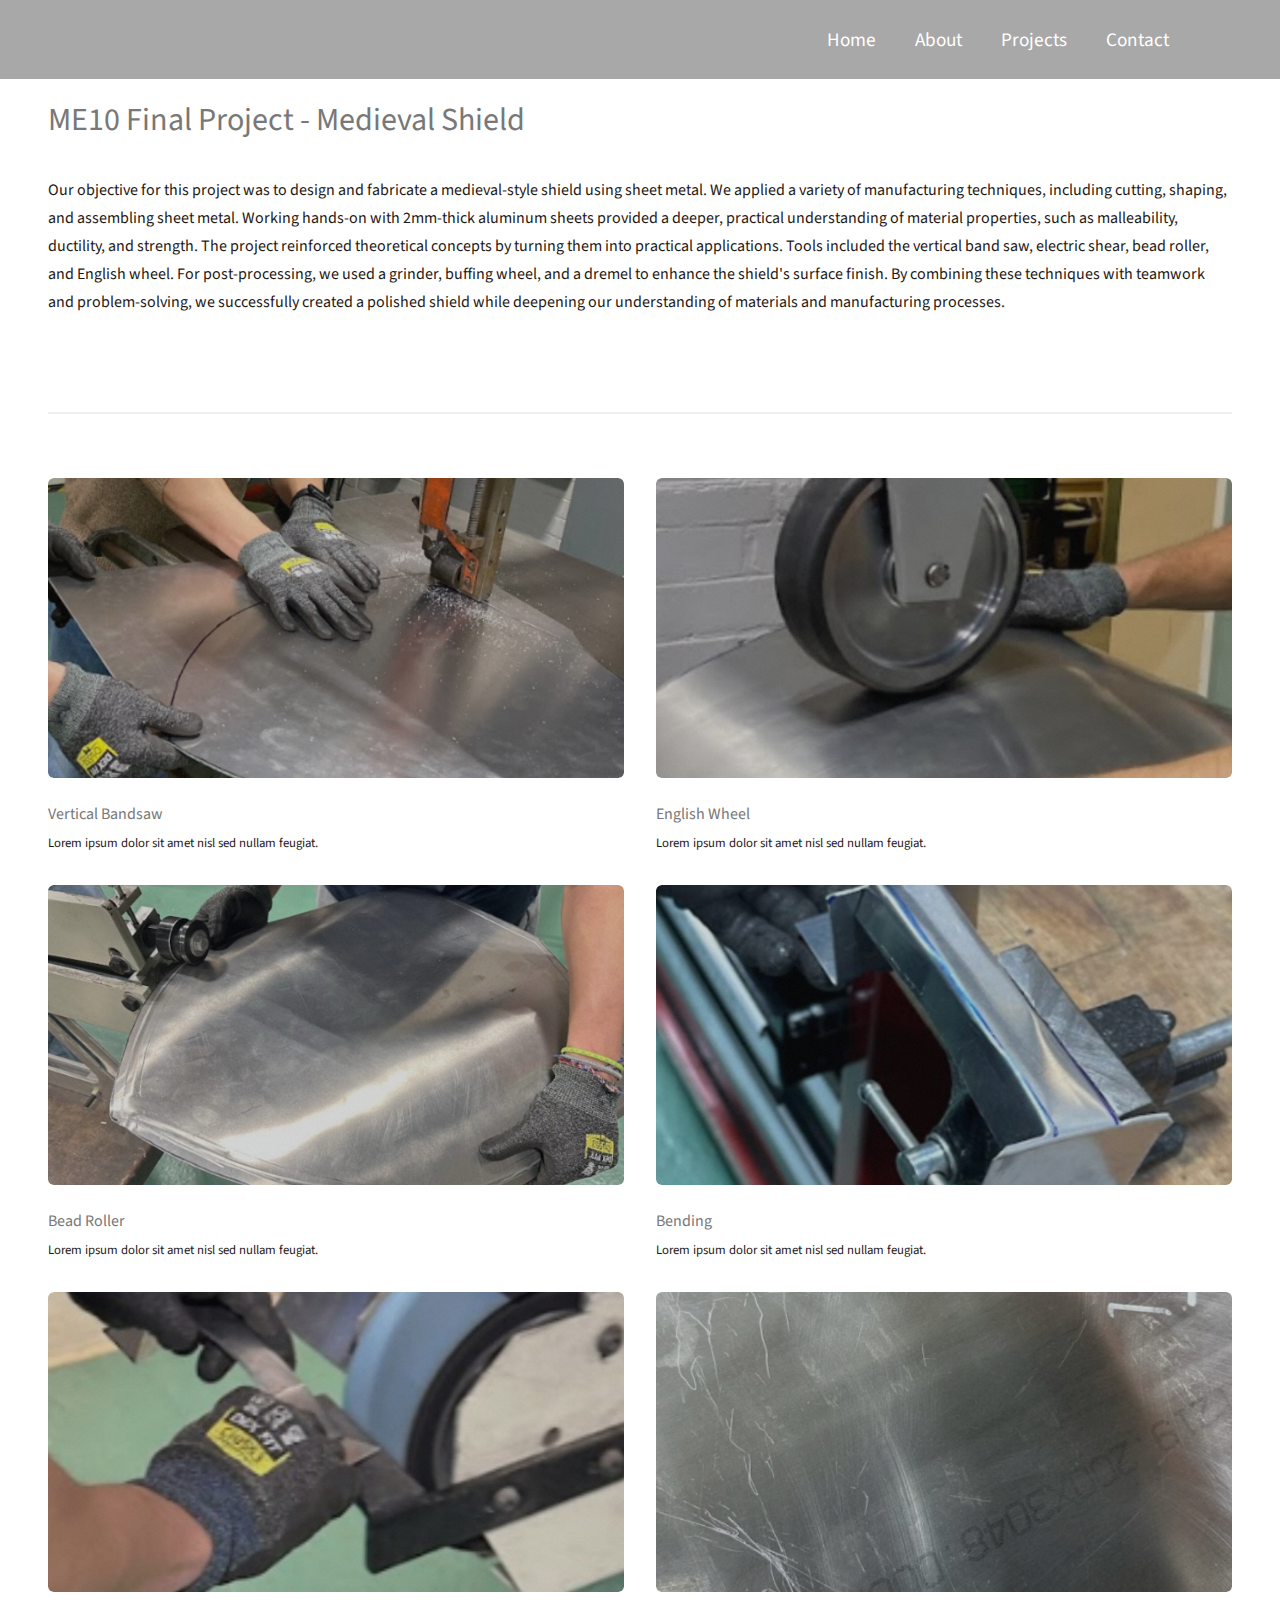
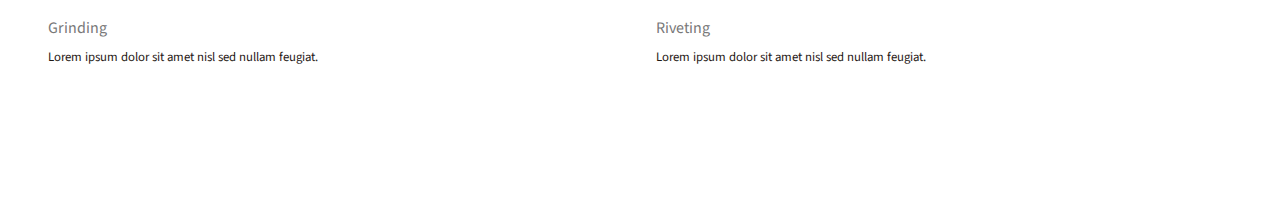
<file: ME10.html>
<!DOCTYPE HTML>
<!--
	Strata by HTML5 UP
	html5up.net | @ajlkn
	Free for personal and commercial use under the CCA 3.0 license (html5up.net/license)
-->
<html>
	<head>
		<title>Strata by HTML5 UP</title>
		<meta charset="utf-8" />
		<meta name="viewport" content="width=device-width, initial-scale=1, user-scalable=no" />
		<link rel="stylesheet" href="assets/css/main.css" />
	</head>
	<body class="is-preload">
		<style>
			/* Navbar styling */
			.navbar {
			  display: flex;
			  justify-content: flex-end; /* Align items to the right */
			  background-color: rgba(51, 51, 51, 0.428); /* Semi-transparent background */
			  padding: 1em;
			  position: absolute; /* Make it overlay the header */
			  top: 0;
			  width: 100%; /* Stretch the navbar to full width */
			  z-index: 10; /* Ensure it stays above other elements */
			  gap: 0.5em; /* Reduce spacing between items */
			  padding-right: 6em; /* Shift buttons slightly to the left */
			}
		  
			.navbar a {
			  color: rgb(255, 255, 255);
			  text-decoration: none;
			  border: none; /* Ensures no borders are applied */
			  padding: 0.5em 0.8em; /* Adjust padding for compactness */
			  position: relative;
			  font-size: 1.2em;
			  display: flex;
			  align-items: center; /* Center vertically */
			}
		  
			.navbar a:hover {
			  background-color: #33333300;
			  border-radius: 4px;
			}
		  
			/* Dropdown menu styling */
			.dropdown {
			  position: relative;
			}
		  
			.dropdown a {
			  display: flex;
			  align-items: center; /* Ensures the "Projects" button is aligned with other links */
			}
		  
			.dropdown-content {
			  display: none;
			  position: absolute;
			  background-color: #333333;
			  box-shadow: 0 8px 16px rgba(0, 0, 0, 0.2);
			  z-index: 1;
			  border-radius: 4px;
			  min-width: 167px;
			  margin-top: 0.01em; /* Adds spacing below the "Projects" button */
			}
		  
			.dropdown-content a {
			  color: white;
			  padding: 0.5em;
			  text-decoration: none;
			  display: block; /* Ensures dropdown items are displayed correctly */
			}
		  
			.dropdown-content a:hover {
			  background-color: #575757;
			}
		  
			.dropdown:hover .dropdown-content {
			  display: block; /* Ensures the dropdown menu displays on hover */
			}
		  
			/* Header styling */
			#header {
			  background-image: url('images/NASAHeader.png');
			  background-size: cover;
			  background-position: center;
			  height: 100vh; /* Full screen height */
			  position: relative; /* For the inner content to position properly */
			}
		  
			.inner {
			  position: absolute;
			  top: 50%;
			  left: 50%;
			  transform: translate(-50%, -50%);
			  text-align: center;
			  color: white; /* Optional for text readability */
			}
		  
			.inner .image.avatar img {
			  border-radius: 50%;
			  max-width: 150px;
			}
		  </style>
		  </head>
		  <body>
			<!-- Navigation bar -->
			<div class="navbar">
			  <a href="index.html">Home</a>
			  <a href="index.html#about">About</a>
			  <div class="dropdown">
				<a href="index.html#projects">Projects</a>
				<div class="dropdown-content">
				  <a href="SEDS.html">SEDS Rocketry</a>
				  <a href="Research.html">GNC Research</a>
				  <a href="EWB.html">Engineers Without Borders</a>
				  <a href="ME10.html">Medieval Shield</a>
				  <a href="ME20.html">Pull Up Bar FEA</a>
				</div>
			  </div>
			  <a href="index.html#contact">Contact</a>
			</div>
		  </body>
		  
		  
		<!-- Header -->
			
		<!-- Main -->
			<div id="main">

				<!-- One -->
					<section id="one">
						<header class="major">
							<h2>ME10 Final Project - Medieval Shield</h2>
						</header>
						<p>Our objective for this project was to design and fabricate a medieval-style shield using sheet metal. We applied a variety of manufacturing techniques, including cutting, shaping, and assembling sheet metal. Working hands-on with 2mm-thick aluminum sheets provided a deeper, practical understanding of material properties, such as malleability, ductility, and strength. The project reinforced theoretical concepts by turning them into practical applications. Tools included the vertical band saw, electric shear, bead roller, and English wheel. For post-processing, we used a grinder, buffing wheel, and a dremel to enhance the shield's surface finish. By combining these techniques with teamwork and problem-solving, we successfully created a polished shield while deepening our understanding of materials and manufacturing processes.
                            
</p>
						<ul class="actions">
							
						</ul>
					</section>

				<!-- Two -->
					<section id="two">
						<!--<h2>Recent Work</h2>-->
						<div class="row">
							<article class="col-6 col-12-xsmall work-item">
								<a href="images/BandSaw.JPG" class="image fit"><img src="images/BandSaw.JPG" alt="" /></a>
								<h3>Vertical Bandsaw</h3>
								<p>Lorem ipsum dolor sit amet nisl sed nullam feugiat.</p>
							</article>
							<article class="col-6 col-12-xsmall work-item">
								<a href="images/EnglishWheel.PNG" class="image fit"><img src="images/EnglishWheel.PNG" alt="" /></a>
								<h3>English Wheel</h3>
								<p>Lorem ipsum dolor sit amet nisl sed nullam feugiat.</p>
							</article>
							<article class="col-6 col-12-xsmall work-item">
								<a href="images/BeadRoller.JPG" class="image fit"><img src="images/BeadRoller.JPG" alt="" /></a>
								<h3>Bead Roller</h3>
								<p>Lorem ipsum dolor sit amet nisl sed nullam feugiat.</p>
							</article>
							<article class="col-6 col-12-xsmall work-item">
								<a href="images/Bending.JPG" class="image fit"><img src="images/Bending.JPG" alt="" /></a>
								<h3>Bending</h3>
								<p>Lorem ipsum dolor sit amet nisl sed nullam feugiat.</p>
							</article>
							<article class="col-6 col-12-xsmall work-item">
								<a href="images/Grinding.JPG" class="image fit"><img src="images/Grinding.JPG" alt="" /></a>
								<h3>Grinding</h3>
								<p>Lorem ipsum dolor sit amet nisl sed nullam feugiat.</p>
							</article>
							<article class="col-6 col-12-xsmall work-item">
    <!-- <a href="./assets/L1SLOMO.MP4" class="image fit thumb">
        
        <video width="100%" height="auto" controls >
            <source src="./assets/L1SLOMO.MP4" type="video/mp4">
            Your browser does not support the video tag.
        </video>
    </a> -->
    <article class="col-6 col-12-xsmall work-item">
        <a href="images/Rivets.JPG" class="image fit"><img src="images/Rivets.JPG" alt="" /></a>
        <h3>Riveting</h3>
        <p>Lorem ipsum dolor sit amet nisl sed nullam feugiat.</p>
    </article>
   
<!-- CSS -->
<style>
    .work-item img {
        width: 100%; /* Ensures the image fills its container */
        height: auto; /* Maintains aspect ratio */
        object-fit: cover; /* Ensures uniform image layout */
        max-height: 300px; /* Set a uniform maximum height */
    }

    .work-item a.image {
        display: block;
        overflow: hidden; /* Ensures images don’t overflow their container */
    }
</style>



						</div>
						<ul class="actions">
							<!--<li><a href="#" class="button">Full Portfolio</a></li>-->
						</ul>
					</section>

				
				<!-- Four -->
				<!--
					<section id="four">
						<h2>Elements</h2>

						<section>
							<h4>Text</h4>
							<p>This is <b>bold</b> and this is <strong>strong</strong>. This is <i>italic</i> and this is <em>emphasized</em>.
							This is <sup>superscript</sup> text and this is <sub>subscript</sub> text.
							This is <u>underlined</u> and this is code: <code>for (;;) { ... }</code>. Finally, <a href="#">this is a link</a>.</p>
							<hr />
							<header>
								<h4>Heading with a Subtitle</h4>
								<p>Lorem ipsum dolor sit amet nullam id egestas urna aliquam</p>
							</header>
							<p>Nunc lacinia ante nunc ac lobortis. Interdum adipiscing gravida odio porttitor sem non mi integer non faucibus ornare mi ut ante amet placerat aliquet. Volutpat eu sed ante lacinia sapien lorem accumsan varius montes viverra nibh in adipiscing blandit tempus accumsan.</p>
							<header>
								<h5>Heading with a Subtitle</h5>
								<p>Lorem ipsum dolor sit amet nullam id egestas urna aliquam</p>
							</header>
							<p>Nunc lacinia ante nunc ac lobortis. Interdum adipiscing gravida odio porttitor sem non mi integer non faucibus ornare mi ut ante amet placerat aliquet. Volutpat eu sed ante lacinia sapien lorem accumsan varius montes viverra nibh in adipiscing blandit tempus accumsan.</p>
							<hr />
							<h2>Heading Level 2</h2>
							<h3>Heading Level 3</h3>
							<h4>Heading Level 4</h4>
							<h5>Heading Level 5</h5>
							<h6>Heading Level 6</h6>
							<hr />
							<h5>Blockquote</h5>
							<blockquote>Fringilla nisl. Donec accumsan interdum nisi, quis tincidunt felis sagittis eget tempus euismod. Vestibulum ante ipsum primis in faucibus vestibulum. Blandit adipiscing eu felis iaculis volutpat ac adipiscing accumsan faucibus. Vestibulum ante ipsum primis in faucibus lorem ipsum dolor sit amet nullam adipiscing eu felis.</blockquote>
							<h5>Preformatted</h5>
							<pre><code>i = 0;

while (!deck.isInOrder()) {
print 'Iteration ' + i;
deck.shuffle();
i++;
}

print 'It took ' + i + ' iterations to sort the deck.';</code></pre>
						</section>

						<section>
							<h4>Lists</h4>
							<div class="row">
								<div class="col-6 col-12-xsmall">
									<h5>Unordered</h5>
									<ul>
										<li>Dolor pulvinar etiam magna etiam.</li>
										<li>Sagittis adipiscing lorem eleifend.</li>
										<li>Felis enim feugiat dolore viverra.</li>
									</ul>
									<h5>Alternate</h5>
									<ul class="alt">
										<li>Dolor pulvinar etiam magna etiam.</li>
										<li>Sagittis adipiscing lorem eleifend.</li>
										<li>Felis enim feugiat dolore viverra.</li>
									</ul>
								</div>
								<div class="col-6 col-12-xsmall">
									<h5>Ordered</h5>
									<ol>
										<li>Dolor pulvinar etiam magna etiam.</li>
										<li>Etiam vel felis at lorem sed viverra.</li>
										<li>Felis enim feugiat dolore viverra.</li>
										<li>Dolor pulvinar etiam magna etiam.</li>
										<li>Etiam vel felis at lorem sed viverra.</li>
										<li>Felis enim feugiat dolore viverra.</li>
									</ol>
									<h5>Icons</h5>
									<ul class="icons">
										<li><a href="#" class="icon brands fa-twitter"><span class="label">Twitter</span></a></li>
										<li><a href="#" class="icon brands fa-facebook-f"><span class="label">Facebook</span></a></li>
										<li><a href="#" class="icon brands fa-instagram"><span class="label">Instagram</span></a></li>
										<li><a href="#" class="icon brands fa-github"><span class="label">Github</span></a></li>
										<li><a href="#" class="icon brands fa-dribbble"><span class="label">Dribbble</span></a></li>
										<li><a href="#" class="icon brands fa-tumblr"><span class="label">Tumblr</span></a></li>
									</ul>
								</div>
							</div>
							<h5>Actions</h5>
							<ul class="actions">
								<li><a href="#" class="button primary">Default</a></li>
								<li><a href="#" class="button">Default</a></li>
							</ul>
							<ul class="actions small">
								<li><a href="#" class="button primary small">Small</a></li>
								<li><a href="#" class="button small">Small</a></li>
							</ul>
							<div class="row">
								<div class="col-6 col-12-small">
									<ul class="actions stacked">
										<li><a href="#" class="button primary">Default</a></li>
										<li><a href="#" class="button">Default</a></li>
									</ul>
								</div>
								<div class="col-6 col-12-small">
									<ul class="actions stacked">
										<li><a href="#" class="button primary small">Small</a></li>
										<li><a href="#" class="button small">Small</a></li>
									</ul>
								</div>
								<div class="col-6 col-12-small">
									<ul class="actions stacked">
										<li><a href="#" class="button primary fit">Default</a></li>
										<li><a href="#" class="button fit">Default</a></li>
									</ul>
								</div>
								<div class="col-6 col-12-small">
									<ul class="actions stacked">
										<li><a href="#" class="button primary small fit">Small</a></li>
										<li><a href="#" class="button small fit">Small</a></li>
									</ul>
								</div>
							</div>
						</section>

						<section>
							<h4>Table</h4>
							<h5>Default</h5>
							<div class="table-wrapper">
								<table>
									<thead>
										<tr>
											<th>Name</th>
											<th>Description</th>
											<th>Price</th>
										</tr>
									</thead>
									<tbody>
										<tr>
											<td>Item One</td>
											<td>Ante turpis integer aliquet porttitor.</td>
											<td>29.99</td>
										</tr>
										<tr>
											<td>Item Two</td>
											<td>Vis ac commodo adipiscing arcu aliquet.</td>
											<td>19.99</td>
										</tr>
										<tr>
											<td>Item Three</td>
											<td> Morbi faucibus arcu accumsan lorem.</td>
											<td>29.99</td>
										</tr>
										<tr>
											<td>Item Four</td>
											<td>Vitae integer tempus condimentum.</td>
											<td>19.99</td>
										</tr>
										<tr>
											<td>Item Five</td>
											<td>Ante turpis integer aliquet porttitor.</td>
											<td>29.99</td>
										</tr>
									</tbody>
									<tfoot>
										<tr>
											<td colspan="2"></td>
											<td>100.00</td>
										</tr>
									</tfoot>
								</table>
							</div>

							<h5>Alternate</h5>
							<div class="table-wrapper">
								<table class="alt">
									<thead>
										<tr>
											<th>Name</th>
											<th>Description</th>
											<th>Price</th>
										</tr>
									</thead>
									<tbody>
										<tr>
											<td>Item One</td>
											<td>Ante turpis integer aliquet porttitor.</td>
											<td>29.99</td>
										</tr>
										<tr>
											<td>Item Two</td>
											<td>Vis ac commodo adipiscing arcu aliquet.</td>
											<td>19.99</td>
										</tr>
										<tr>
											<td>Item Three</td>
											<td> Morbi faucibus arcu accumsan lorem.</td>
											<td>29.99</td>
										</tr>
										<tr>
											<td>Item Four</td>
											<td>Vitae integer tempus condimentum.</td>
											<td>19.99</td>
										</tr>
										<tr>
											<td>Item Five</td>
											<td>Ante turpis integer aliquet porttitor.</td>
											<td>29.99</td>
										</tr>
									</tbody>
									<tfoot>
										<tr>
											<td colspan="2"></td>
											<td>100.00</td>
										</tr>
									</tfoot>
								</table>
							</div>
						</section>

						<section>
							<h4>Buttons</h4>
							<ul class="actions">
								<li><a href="#" class="button primary">Primary</a></li>
								<li><a href="#" class="button">Default</a></li>
							</ul>
							<ul class="actions">
								<li><a href="#" class="button large">Large</a></li>
								<li><a href="#" class="button">Default</a></li>
								<li><a href="#" class="button small">Small</a></li>
							</ul>
							<ul class="actions fit">
								<li><a href="#" class="button primary fit">Fit</a></li>
								<li><a href="#" class="button fit">Fit</a></li>
							</ul>
							<ul class="actions fit small">
								<li><a href="#" class="button primary fit small">Fit + Small</a></li>
								<li><a href="#" class="button fit small">Fit + Small</a></li>
							</ul>
							<ul class="actions">
								<li><a href="#" class="button primary icon solid fa-download">Icon</a></li>
								<li><a href="#" class="button icon solid fa-download">Icon</a></li>
							</ul>
							<ul class="actions">
								<li><span class="button primary disabled">Primary</span></li>
								<li><span class="button disabled">Default</span></li>
							</ul>
						</section>

						<section>
							<h4>Form</h4>
							<form method="post" action="#">
								<div class="row gtr-uniform gtr-50">
									<div class="col-6 col-12-xsmall">
										<input type="text" name="demo-name" id="demo-name" value="" placeholder="Name" />
									</div>
									<div class="col-6 col-12-xsmall">
										<input type="email" name="demo-email" id="demo-email" value="" placeholder="Email" />
									</div>
									<div class="col-12">
										<select name="demo-category" id="demo-category">
											<option value="">- Category -</option>
											<option value="1">Manufacturing</option>
											<option value="1">Shipping</option>
											<option value="1">Administration</option>
											<option value="1">Human Resources</option>
										</select>
									</div>
									<div class="col-4 col-12-small">
										<input type="radio" id="demo-priority-low" name="demo-priority" checked>
										<label for="demo-priority-low">Low Priority</label>
									</div>
									<div class="col-4 col-12-small">
										<input type="radio" id="demo-priority-normal" name="demo-priority">
										<label for="demo-priority-normal">Normal Priority</label>
									</div>
									<div class="col-4 col-12-small">
										<input type="radio" id="demo-priority-high" name="demo-priority">
										<label for="demo-priority-high">High Priority</label>
									</div>
									<div class="col-6 col-12-small">
										<input type="checkbox" id="demo-copy" name="demo-copy">
										<label for="demo-copy">Email me a copy of this message</label>
									</div>
									<div class="col-6 col-12-small">
										<input type="checkbox" id="demo-human" name="demo-human" checked>
										<label for="demo-human">I am a human and not a robot</label>
									</div>
									<div class="col-12">
										<textarea name="demo-message" id="demo-message" placeholder="Enter your message" rows="6"></textarea>
									</div>
									<div class="col-12">
										<ul class="actions">
											<li><input type="submit" value="Send Message" class="primary" /></li>
											<li><input type="reset" value="Reset" /></li>
										</ul>
									</div>
								</div>
							</form>
						</section>

						<section>
							<h4>Image</h4>
							<h5>Fit</h5>
							<div class="box alt">
								<div class="row gtr-50 gtr-uniform">
									<div class="col-12"><span class="image fit"><img src="images/fulls/05.jpg" alt="" /></span></div>
									<div class="col-4"><span class="image fit"><img src="images/thumbs/01.jpg" alt="" /></span></div>
									<div class="col-4"><span class="image fit"><img src="images/thumbs/02.jpg" alt="" /></span></div>
									<div class="col-4"><span class="image fit"><img src="images/thumbs/03.jpg" alt="" /></span></div>
									<div class="col-4"><span class="image fit"><img src="images/thumbs/04.jpg" alt="" /></span></div>
									<div class="col-4"><span class="image fit"><img src="images/thumbs/05.jpg" alt="" /></span></div>
									<div class="col-4"><span class="image fit"><img src="images/thumbs/06.jpg" alt="" /></span></div>
									<div class="col-4"><span class="image fit"><img src="images/thumbs/03.jpg" alt="" /></span></div>
									<div class="col-4"><span class="image fit"><img src="images/thumbs/02.jpg" alt="" /></span></div>
									<div class="col-4"><span class="image fit"><img src="images/thumbs/01.jpg" alt="" /></span></div>
								</div>
							</div>
							<h5>Left &amp; Right</h5>
							<p><span class="image left"><img src="images/avatar.jpg" alt="" /></span>Fringilla nisl. Donec accumsan interdum nisi, quis tincidunt felis sagittis eget. tempus euismod. Vestibulum ante ipsum primis in faucibus vestibulum. Blandit adipiscing eu felis iaculis volutpat ac adipiscing accumsan eu faucibus. Integer ac pellentesque praesent tincidunt felis sagittis eget. tempus euismod. Vestibulum ante ipsum primis in faucibus vestibulum. Blandit adipiscing eu felis iaculis volutpat ac adipiscing accumsan eu faucibus. Integer ac pellentesque praesent. Donec accumsan interdum nisi, quis tincidunt felis sagittis eget. tempus euismod. Vestibulum ante ipsum primis in faucibus vestibulum. Blandit adipiscing eu felis iaculis volutpat ac adipiscing accumsan eu faucibus. Integer ac pellentesque praesent tincidunt felis sagittis eget. tempus euismod. Vestibulum ante ipsum primis in faucibus vestibulum. Blandit adipiscing eu felis iaculis volutpat ac adipiscing accumsan eu faucibus. Integer ac pellentesque praesent.</p>
							<p><span class="image right"><img src="images/avatar.jpg" alt="" /></span>Fringilla nisl. Donec accumsan interdum nisi, quis tincidunt felis sagittis eget. tempus euismod. Vestibulum ante ipsum primis in faucibus vestibulum. Blandit adipiscing eu felis iaculis volutpat ac adipiscing accumsan eu faucibus. Integer ac pellentesque praesent tincidunt felis sagittis eget. tempus euismod. Vestibulum ante ipsum primis in faucibus vestibulum. Blandit adipiscing eu felis iaculis volutpat ac adipiscing accumsan eu faucibus. Integer ac pellentesque praesent. Donec accumsan interdum nisi, quis tincidunt felis sagittis eget. tempus euismod. Vestibulum ante ipsum primis in faucibus vestibulum. Blandit adipiscing eu felis iaculis volutpat ac adipiscing accumsan eu faucibus. Integer ac pellentesque praesent tincidunt felis sagittis eget. tempus euismod. Vestibulum ante ipsum primis in faucibus vestibulum. Blandit adipiscing eu felis iaculis volutpat ac adipiscing accumsan eu faucibus. Integer ac pellentesque praesent.</p>
						</section>

					</section>
				-->

			</div>

		<!-- Footer -->
			<footer id="footer">
				<div class="inner">
					<ul class="icons">
						<li><a href="https://www.instagram.com/aidanhbui/?hl=en" class="icon brands fa-instagram"><span class="label">Twitter</span></a></li>
						<li><a href="https://www.linkedin.com/in/aidan-hoidal-bui-799855294?lipi=urn%3Ali%3Apage%3Ad_flagship3_profile_view_base_contact_details%3Bc2ExZqBgT2KxMDMZaTTlzw%3D%3D" class="icon brands fa-linkedin"><span class="label">Github</span></a></li>
						<li><a href="https://github.com/aidanhbui" class="icon brands fa-github"><span class="label">Dribbble</span></a></li>
						<li><a href="https://app.slack.com/client/TD0KLHL2J/CCZEAB64D" class="icon brands fa-slack"><span class="label">Dribbble</span></a></li>
					</ul>
					
						
					</ul>
				</div>
			</footer>

		<!-- Scripts -->
			<script src="assets/js/jquery.min.js"></script>
			<script src="assets/js/jquery.poptrox.min.js"></script>
			<script src="assets/js/browser.min.js"></script>
			<script src="assets/js/breakpoints.min.js"></script>
			<script src="assets/js/util.js"></script>
			<script src="assets/js/main.js"></script>

	</body>
</html>
</file>
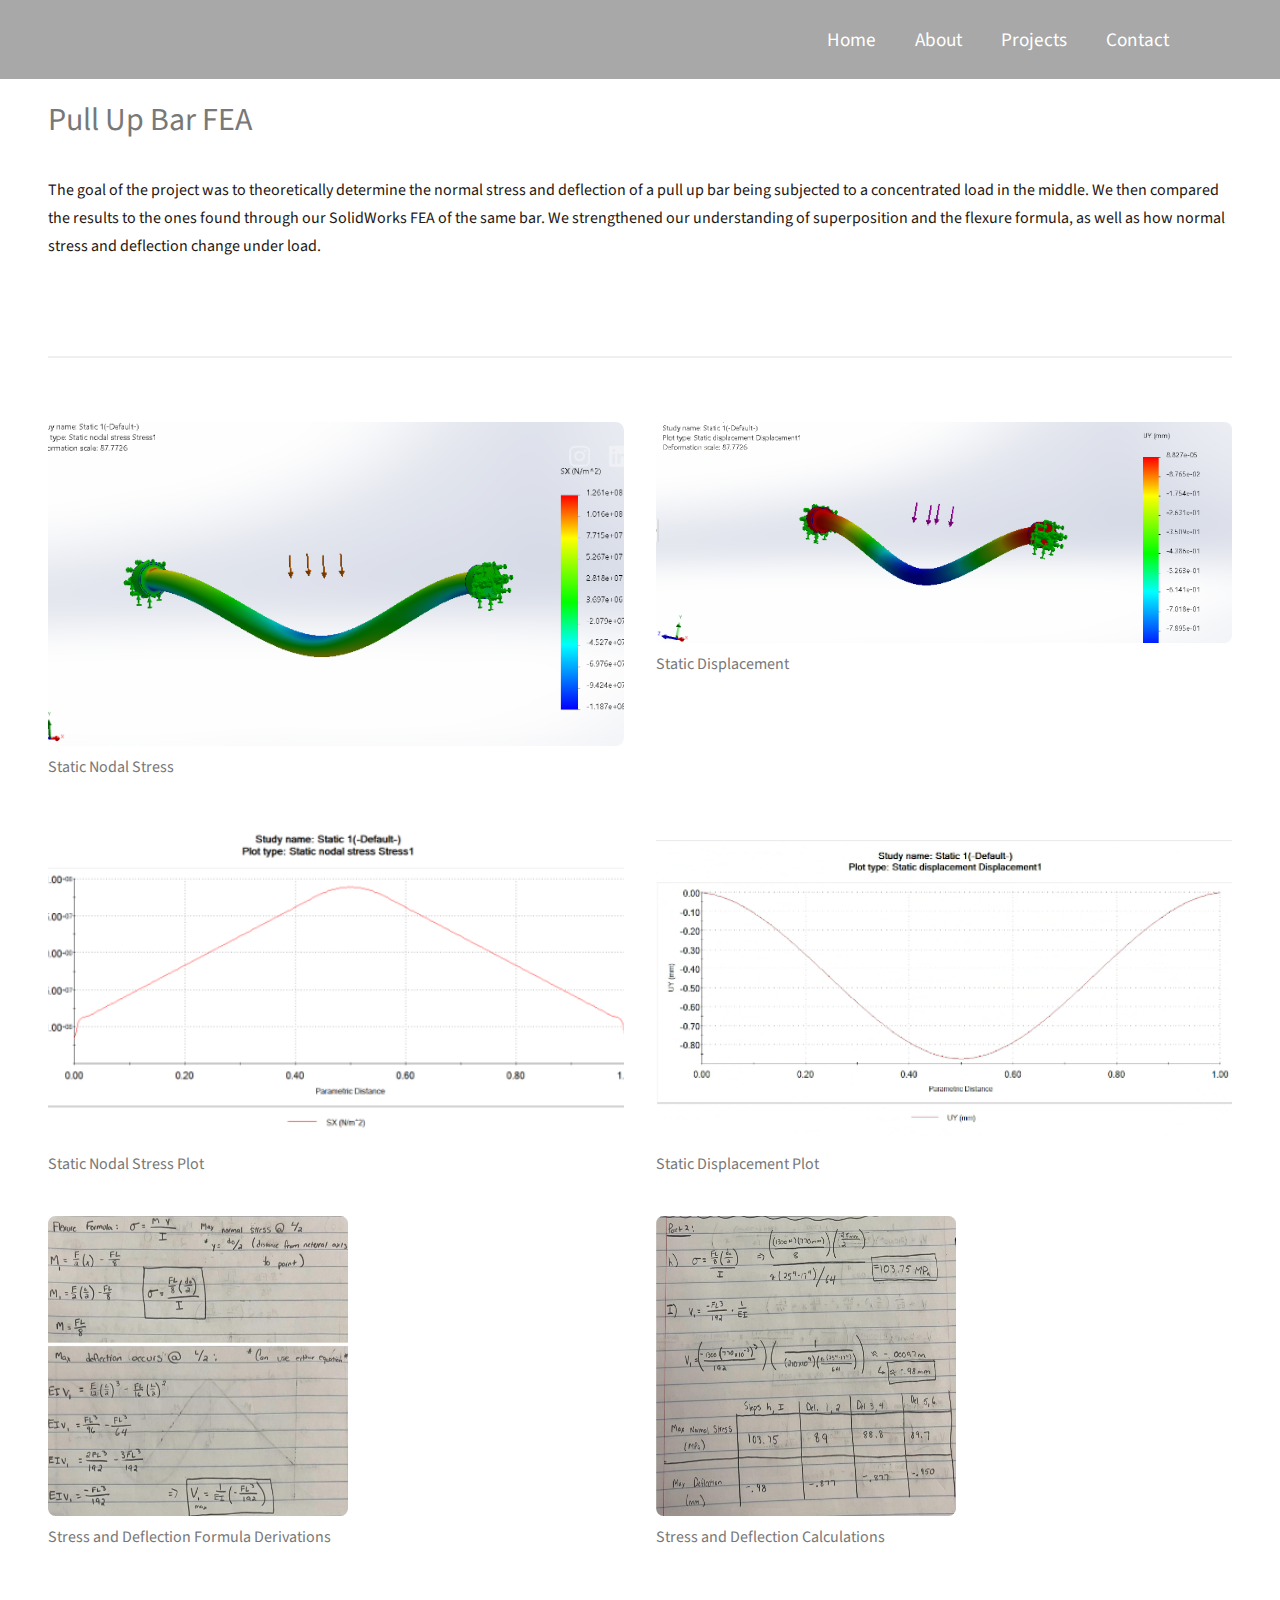
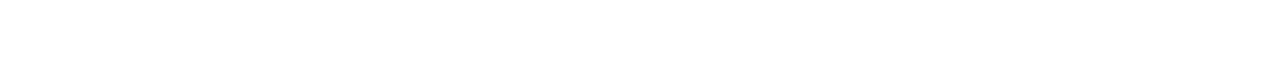
<file: ME20.html>
<!DOCTYPE HTML>
<!--
	Strata by HTML5 UP
	html5up.net | @ajlkn
	Free for personal and commercial use under the CCA 3.0 license (html5up.net/license)
-->
<html>
	<head>
		<title>Strata by HTML5 UP</title>
		<meta charset="utf-8" />
		<meta name="viewport" content="width=device-width, initial-scale=1, user-scalable=no" />
		<link rel="stylesheet" href="assets/css/main.css" />
	</head>
	<style>
		/* Navbar styling */
		.navbar {
		  display: flex;
		  justify-content: flex-end; /* Align items to the right */
		  background-color: rgba(51, 51, 51, 0.428); /* Semi-transparent background */
		  padding: 1em;
		  position: absolute; /* Make it overlay the header */
		  top: 0;
		  width: 100%; /* Stretch the navbar to full width */
		  z-index: 10; /* Ensure it stays above other elements */
		  gap: 0.5em; /* Reduce spacing between items */
		  padding-right: 6em; /* Shift buttons slightly to the left */
		}
	  
		.navbar a {
		  color: rgb(255, 255, 255);
		  text-decoration: none;
		  border: none; /* Ensures no borders are applied */
		  padding: 0.5em 0.8em; /* Adjust padding for compactness */
		  position: relative;
		  font-size: 1.2em;
		  display: flex;
		  align-items: center; /* Center vertically */
		}
	  
		.navbar a:hover {
		  background-color: #33333300;
		  border-radius: 4px;
		}
	  
		/* Dropdown menu styling */
		.dropdown {
		  position: relative;
		}
	  
		.dropdown a {
		  display: flex;
		  align-items: center; /* Ensures the "Projects" button is aligned with other links */
		}
	  
		.dropdown-content {
		  display: none;
		  position: absolute;
		  background-color: #333333;
		  box-shadow: 0 8px 16px rgba(0, 0, 0, 0.2);
		  z-index: 1;
		  border-radius: 4px;
		  min-width: 167px;
		  margin-top: 0.01em; /* Adds spacing below the "Projects" button */
		}
	  
		.dropdown-content a {
		  color: white;
		  padding: 0.5em;
		  text-decoration: none;
		  display: block; /* Ensures dropdown items are displayed correctly */
		}
	  
		.dropdown-content a:hover {
		  background-color: #575757;
		}
	  
		.dropdown:hover .dropdown-content {
		  display: block; /* Ensures the dropdown menu displays on hover */
		}
	  
		/* Header styling */
		#header {
		  background-image: url('images/NASAHeader.png');
		  background-size: cover;
		  background-position: center;
		  height: 100vh; /* Full screen height */
		  position: relative; /* For the inner content to position properly */
		}
	  
		.inner {
		  position: absolute;
		  top: 50%;
		  left: 50%;
		  transform: translate(-50%, -50%);
		  text-align: center;
		  color: white; /* Optional for text readability */
		}
	  
		.inner .image.avatar img {
		  border-radius: 50%;
		  max-width: 150px;
		}
	  </style>
	  </head>
	  <body>
		<!-- Navigation bar -->
		<div class="navbar">
		  <a href="index.html">Home</a>
		  <a href="index.html#about">About</a>
		  <div class="dropdown">
			<a href="index.html#projects">Projects</a>
			<div class="dropdown-content">
			  <a href="SEDS.html">SEDS Rocketry</a>
			  <a href="Research.html">GNC Research</a>
			  <a href="EWB.html">Engineers Without Borders</a>
			  <a href="ME10.html">Medieval Shield</a>
			  <a href="ME20.html">Pull Up Bar FEA</a>
			</div>
		  </div>
		  <a href="index.html#contact">Contact</a>
		</div>
	  </body>
		<!-- Header -->
			
		<!-- Main -->
			<div id="main">

				<!-- One -->
					<section id="one">
						<header class="major">
							<h2>Pull Up Bar FEA</h2>
						</header>
						<p>The goal of the project was to theoretically determine the normal stress and deflection of a pull up bar being
                            subjected to a concentrated load in the middle. We then compared the results to the ones found through our SolidWorks FEA of the same bar. We strengthened our understanding of superposition and the flexure formula, as well as how
                            normal stress and deflection change under load. 
</p>
						<ul class="actions">
							
						</ul>
					</section>

				<!-- Two -->
					<section id="two">
						<!--<h2>Recent Work</h2>-->
						<div class="row">

							<article class="col-6 col-12-xsmall work-item">
								<div class="thumbnail-container" style="width:100%; aspect-ratio: 16/9; height: auto; overflow:hidden;">
									<img class="" src="images/ME20Final.png" alt="SEDS Logo" style="width:100%; filter: none; transition: none;">
								</div>
								<h3>Static Nodal Stress
								</h3>
							</article>


							<article class="col-6 col-12-xsmall work-item">
								<img src="images/ME20Final4.png" alt="" style="height: 221px; width: 100%; filter: none; border-radius: 7.5px;" />
								<h3>Static Displacement</h3>
							</article>
							
							
							
							

							<article class="col-6 col-12-xsmall work-item">
								<div class="thumbnail-container" style="width:100%; aspect-ratio: 16/9; height: auto; overflow:hidden;">
									<img class="" src="images/ME20.1.png" alt="SEDS Logo" style="width:100%; filter: none; transition: none;">
								</div>
								<h3>Static Nodal Stress Plot
								</h3>
							</article>

							<article class="col-6 col-12-xsmall work-item">
								<div class="thumbnail-container" style="width:100%; aspect-ratio: 16/9; height: auto; overflow:hidden;">
									<img class="" src="images/ME20.2.png" alt="SEDS Logo" style="width:100%; filter: none; transition: none;">
								</div>
								<h3>Static Displacement Plot
								</h3>
							</article>

					
							
		

							<article class="col-6 col-12-xsmall work-item">
								<img src="images/ME20Final6.png" alt="" style="height: 300px; width: 300px; filter: none; border-radius: 7.5px;" />
								<h3>Stress and Deflection Formula Derivations</h3>
							</article>

							<article class="col-6 col-12-xsmall work-item">
								<img src="images/ME2010.png" alt="" style="height: 300px; width: 300px; filter: none; border-radius: 7.5px;" />
								<h3>Stress and Deflection Calculations</h3>
							</article>


						</div>
						<ul class="actions">
							<!--<li><a href="#" class="button">Full Portfolio</a></li>-->
						</ul>
					</section>

				
				<!-- Four -->
				<!--
					<section id="four">
						<h2>Elements</h2>

						<section>
							<h4>Text</h4>
							<p>This is <b>bold</b> and this is <strong>strong</strong>. This is <i>italic</i> and this is <em>emphasized</em>.
							This is <sup>superscript</sup> text and this is <sub>subscript</sub> text.
							This is <u>underlined</u> and this is code: <code>for (;;) { ... }</code>. Finally, <a href="#">this is a link</a>.</p>
							<hr />
							<header>
								<h4>Heading with a Subtitle</h4>
								<p>Lorem ipsum dolor sit amet nullam id egestas urna aliquam</p>
							</header>
							<p>Nunc lacinia ante nunc ac lobortis. Interdum adipiscing gravida odio porttitor sem non mi integer non faucibus ornare mi ut ante amet placerat aliquet. Volutpat eu sed ante lacinia sapien lorem accumsan varius montes viverra nibh in adipiscing blandit tempus accumsan.</p>
							<header>
								<h5>Heading with a Subtitle</h5>
								<p>Lorem ipsum dolor sit amet nullam id egestas urna aliquam</p>
							</header>
							<p>Nunc lacinia ante nunc ac lobortis. Interdum adipiscing gravida odio porttitor sem non mi integer non faucibus ornare mi ut ante amet placerat aliquet. Volutpat eu sed ante lacinia sapien lorem accumsan varius montes viverra nibh in adipiscing blandit tempus accumsan.</p>
							<hr />
							<h2>Heading Level 2</h2>
							<h3>Heading Level 3</h3>
							<h4>Heading Level 4</h4>
							<h5>Heading Level 5</h5>
							<h6>Heading Level 6</h6>
							<hr />
							<h5>Blockquote</h5>
							<blockquote>Fringilla nisl. Donec accumsan interdum nisi, quis tincidunt felis sagittis eget tempus euismod. Vestibulum ante ipsum primis in faucibus vestibulum. Blandit adipiscing eu felis iaculis volutpat ac adipiscing accumsan faucibus. Vestibulum ante ipsum primis in faucibus lorem ipsum dolor sit amet nullam adipiscing eu felis.</blockquote>
							<h5>Preformatted</h5>
							<pre><code>i = 0;

while (!deck.isInOrder()) {
print 'Iteration ' + i;
deck.shuffle();
i++;
}

print 'It took ' + i + ' iterations to sort the deck.';</code></pre>
						</section>

						<section>
							<h4>Lists</h4>
							<div class="row">
								<div class="col-6 col-12-xsmall">
									<h5>Unordered</h5>
									<ul>
										<li>Dolor pulvinar etiam magna etiam.</li>
										<li>Sagittis adipiscing lorem eleifend.</li>
										<li>Felis enim feugiat dolore viverra.</li>
									</ul>
									<h5>Alternate</h5>
									<ul class="alt">
										<li>Dolor pulvinar etiam magna etiam.</li>
										<li>Sagittis adipiscing lorem eleifend.</li>
										<li>Felis enim feugiat dolore viverra.</li>
									</ul>
								</div>
								<div class="col-6 col-12-xsmall">
									<h5>Ordered</h5>
									<ol>
										<li>Dolor pulvinar etiam magna etiam.</li>
										<li>Etiam vel felis at lorem sed viverra.</li>
										<li>Felis enim feugiat dolore viverra.</li>
										<li>Dolor pulvinar etiam magna etiam.</li>
										<li>Etiam vel felis at lorem sed viverra.</li>
										<li>Felis enim feugiat dolore viverra.</li>
									</ol>
									<h5>Icons</h5>
									<ul class="icons">
										<li><a href="#" class="icon brands fa-twitter"><span class="label">Twitter</span></a></li>
										<li><a href="#" class="icon brands fa-facebook-f"><span class="label">Facebook</span></a></li>
										<li><a href="#" class="icon brands fa-instagram"><span class="label">Instagram</span></a></li>
										<li><a href="#" class="icon brands fa-github"><span class="label">Github</span></a></li>
										<li><a href="#" class="icon brands fa-dribbble"><span class="label">Dribbble</span></a></li>
										<li><a href="#" class="icon brands fa-tumblr"><span class="label">Tumblr</span></a></li>
									</ul>
								</div>
							</div>
							<h5>Actions</h5>
							<ul class="actions">
								<li><a href="#" class="button primary">Default</a></li>
								<li><a href="#" class="button">Default</a></li>
							</ul>
							<ul class="actions small">
								<li><a href="#" class="button primary small">Small</a></li>
								<li><a href="#" class="button small">Small</a></li>
							</ul>
							<div class="row">
								<div class="col-6 col-12-small">
									<ul class="actions stacked">
										<li><a href="#" class="button primary">Default</a></li>
										<li><a href="#" class="button">Default</a></li>
									</ul>
								</div>
								<div class="col-6 col-12-small">
									<ul class="actions stacked">
										<li><a href="#" class="button primary small">Small</a></li>
										<li><a href="#" class="button small">Small</a></li>
									</ul>
								</div>
								<div class="col-6 col-12-small">
									<ul class="actions stacked">
										<li><a href="#" class="button primary fit">Default</a></li>
										<li><a href="#" class="button fit">Default</a></li>
									</ul>
								</div>
								<div class="col-6 col-12-small">
									<ul class="actions stacked">
										<li><a href="#" class="button primary small fit">Small</a></li>
										<li><a href="#" class="button small fit">Small</a></li>
									</ul>
								</div>
							</div>
						</section>

						<section>
							<h4>Table</h4>
							<h5>Default</h5>
							<div class="table-wrapper">
								<table>
									<thead>
										<tr>
											<th>Name</th>
											<th>Description</th>
											<th>Price</th>
										</tr>
									</thead>
									<tbody>
										<tr>
											<td>Item One</td>
											<td>Ante turpis integer aliquet porttitor.</td>
											<td>29.99</td>
										</tr>
										<tr>
											<td>Item Two</td>
											<td>Vis ac commodo adipiscing arcu aliquet.</td>
											<td>19.99</td>
										</tr>
										<tr>
											<td>Item Three</td>
											<td> Morbi faucibus arcu accumsan lorem.</td>
											<td>29.99</td>
										</tr>
										<tr>
											<td>Item Four</td>
											<td>Vitae integer tempus condimentum.</td>
											<td>19.99</td>
										</tr>
										<tr>
											<td>Item Five</td>
											<td>Ante turpis integer aliquet porttitor.</td>
											<td>29.99</td>
										</tr>
									</tbody>
									<tfoot>
										<tr>
											<td colspan="2"></td>
											<td>100.00</td>
										</tr>
									</tfoot>
								</table>
							</div>

							<h5>Alternate</h5>
							<div class="table-wrapper">
								<table class="alt">
									<thead>
										<tr>
											<th>Name</th>
											<th>Description</th>
											<th>Price</th>
										</tr>
									</thead>
									<tbody>
										<tr>
											<td>Item One</td>
											<td>Ante turpis integer aliquet porttitor.</td>
											<td>29.99</td>
										</tr>
										<tr>
											<td>Item Two</td>
											<td>Vis ac commodo adipiscing arcu aliquet.</td>
											<td>19.99</td>
										</tr>
										<tr>
											<td>Item Three</td>
											<td> Morbi faucibus arcu accumsan lorem.</td>
											<td>29.99</td>
										</tr>
										<tr>
											<td>Item Four</td>
											<td>Vitae integer tempus condimentum.</td>
											<td>19.99</td>
										</tr>
										<tr>
											<td>Item Five</td>
											<td>Ante turpis integer aliquet porttitor.</td>
											<td>29.99</td>
										</tr>
									</tbody>
									<tfoot>
										<tr>
											<td colspan="2"></td>
											<td>100.00</td>
										</tr>
									</tfoot>
								</table>
							</div>
						</section>

						<section>
							<h4>Buttons</h4>
							<ul class="actions">
								<li><a href="#" class="button primary">Primary</a></li>
								<li><a href="#" class="button">Default</a></li>
							</ul>
							<ul class="actions">
								<li><a href="#" class="button large">Large</a></li>
								<li><a href="#" class="button">Default</a></li>
								<li><a href="#" class="button small">Small</a></li>
							</ul>
							<ul class="actions fit">
								<li><a href="#" class="button primary fit">Fit</a></li>
								<li><a href="#" class="button fit">Fit</a></li>
							</ul>
							<ul class="actions fit small">
								<li><a href="#" class="button primary fit small">Fit + Small</a></li>
								<li><a href="#" class="button fit small">Fit + Small</a></li>
							</ul>
							<ul class="actions">
								<li><a href="#" class="button primary icon solid fa-download">Icon</a></li>
								<li><a href="#" class="button icon solid fa-download">Icon</a></li>
							</ul>
							<ul class="actions">
								<li><span class="button primary disabled">Primary</span></li>
								<li><span class="button disabled">Default</span></li>
							</ul>
						</section>

						<section>
							<h4>Form</h4>
							<form method="post" action="#">
								<div class="row gtr-uniform gtr-50">
									<div class="col-6 col-12-xsmall">
										<input type="text" name="demo-name" id="demo-name" value="" placeholder="Name" />
									</div>
									<div class="col-6 col-12-xsmall">
										<input type="email" name="demo-email" id="demo-email" value="" placeholder="Email" />
									</div>
									<div class="col-12">
										<select name="demo-category" id="demo-category">
											<option value="">- Category -</option>
											<option value="1">Manufacturing</option>
											<option value="1">Shipping</option>
											<option value="1">Administration</option>
											<option value="1">Human Resources</option>
										</select>
									</div>
									<div class="col-4 col-12-small">
										<input type="radio" id="demo-priority-low" name="demo-priority" checked>
										<label for="demo-priority-low">Low Priority</label>
									</div>
									<div class="col-4 col-12-small">
										<input type="radio" id="demo-priority-normal" name="demo-priority">
										<label for="demo-priority-normal">Normal Priority</label>
									</div>
									<div class="col-4 col-12-small">
										<input type="radio" id="demo-priority-high" name="demo-priority">
										<label for="demo-priority-high">High Priority</label>
									</div>
									<div class="col-6 col-12-small">
										<input type="checkbox" id="demo-copy" name="demo-copy">
										<label for="demo-copy">Email me a copy of this message</label>
									</div>
									<div class="col-6 col-12-small">
										<input type="checkbox" id="demo-human" name="demo-human" checked>
										<label for="demo-human">I am a human and not a robot</label>
									</div>
									<div class="col-12">
										<textarea name="demo-message" id="demo-message" placeholder="Enter your message" rows="6"></textarea>
									</div>
									<div class="col-12">
										<ul class="actions">
											<li><input type="submit" value="Send Message" class="primary" /></li>
											<li><input type="reset" value="Reset" /></li>
										</ul>
									</div>
								</div>
							</form>
						</section>

						<section>
							<h4>Image</h4>
							<h5>Fit</h5>
							<div class="box alt">
								<div class="row gtr-50 gtr-uniform">
									<div class="col-12"><span class="image fit"><img src="images/fulls/05.jpg" alt="" /></span></div>
									<div class="col-4"><span class="image fit"><img src="images/thumbs/01.jpg" alt="" /></span></div>
									<div class="col-4"><span class="image fit"><img src="images/thumbs/02.jpg" alt="" /></span></div>
									<div class="col-4"><span class="image fit"><img src="images/thumbs/03.jpg" alt="" /></span></div>
									<div class="col-4"><span class="image fit"><img src="images/thumbs/04.jpg" alt="" /></span></div>
									<div class="col-4"><span class="image fit"><img src="images/thumbs/05.jpg" alt="" /></span></div>
									<div class="col-4"><span class="image fit"><img src="images/thumbs/06.jpg" alt="" /></span></div>
									<div class="col-4"><span class="image fit"><img src="images/thumbs/03.jpg" alt="" /></span></div>
									<div class="col-4"><span class="image fit"><img src="images/thumbs/02.jpg" alt="" /></span></div>
									<div class="col-4"><span class="image fit"><img src="images/thumbs/01.jpg" alt="" /></span></div>
								</div>
							</div>
							<h5>Left &amp; Right</h5>
							<p><span class="image left"><img src="images/avatar.jpg" alt="" /></span>Fringilla nisl. Donec accumsan interdum nisi, quis tincidunt felis sagittis eget. tempus euismod. Vestibulum ante ipsum primis in faucibus vestibulum. Blandit adipiscing eu felis iaculis volutpat ac adipiscing accumsan eu faucibus. Integer ac pellentesque praesent tincidunt felis sagittis eget. tempus euismod. Vestibulum ante ipsum primis in faucibus vestibulum. Blandit adipiscing eu felis iaculis volutpat ac adipiscing accumsan eu faucibus. Integer ac pellentesque praesent. Donec accumsan interdum nisi, quis tincidunt felis sagittis eget. tempus euismod. Vestibulum ante ipsum primis in faucibus vestibulum. Blandit adipiscing eu felis iaculis volutpat ac adipiscing accumsan eu faucibus. Integer ac pellentesque praesent tincidunt felis sagittis eget. tempus euismod. Vestibulum ante ipsum primis in faucibus vestibulum. Blandit adipiscing eu felis iaculis volutpat ac adipiscing accumsan eu faucibus. Integer ac pellentesque praesent.</p>
							<p><span class="image right"><img src="images/avatar.jpg" alt="" /></span>Fringilla nisl. Donec accumsan interdum nisi, quis tincidunt felis sagittis eget. tempus euismod. Vestibulum ante ipsum primis in faucibus vestibulum. Blandit adipiscing eu felis iaculis volutpat ac adipiscing accumsan eu faucibus. Integer ac pellentesque praesent tincidunt felis sagittis eget. tempus euismod. Vestibulum ante ipsum primis in faucibus vestibulum. Blandit adipiscing eu felis iaculis volutpat ac adipiscing accumsan eu faucibus. Integer ac pellentesque praesent. Donec accumsan interdum nisi, quis tincidunt felis sagittis eget. tempus euismod. Vestibulum ante ipsum primis in faucibus vestibulum. Blandit adipiscing eu felis iaculis volutpat ac adipiscing accumsan eu faucibus. Integer ac pellentesque praesent tincidunt felis sagittis eget. tempus euismod. Vestibulum ante ipsum primis in faucibus vestibulum. Blandit adipiscing eu felis iaculis volutpat ac adipiscing accumsan eu faucibus. Integer ac pellentesque praesent.</p>
						</section>

					</section>
				-->

			</div>

		<!-- Footer -->
			<footer id="footer">
				<div class="inner">
					<ul class="icons">
						<li><a href="https://www.instagram.com/aidanhbui/?hl=en" class="icon brands fa-instagram"><span class="label">Twitter</span></a></li>
						<li><a href="https://www.linkedin.com/in/aidan-hoidal-bui-799855294?lipi=urn%3Ali%3Apage%3Ad_flagship3_profile_view_base_contact_details%3Bc2ExZqBgT2KxMDMZaTTlzw%3D%3D" class="icon brands fa-linkedin"><span class="label">Github</span></a></li>
						<li><a href="https://github.com/aidanhbui" class="icon brands fa-github"><span class="label">Dribbble</span></a></li>
						<li><a href="https://app.slack.com/client/TD0KLHL2J/CCZEAB64D" class="icon brands fa-slack"><span class="label">Dribbble</span></a></li>
					</ul>
					
						
					</ul>
				</div>
			</footer>

		<!-- Scripts -->
			<script src="assets/js/jquery.min.js"></script>
			<script src="assets/js/jquery.poptrox.min.js"></script>
			<script src="assets/js/browser.min.js"></script>
			<script src="assets/js/breakpoints.min.js"></script>
			<script src="assets/js/util.js"></script>
			<script src="assets/js/main.js"></script>

	</body>
</html>
</file>
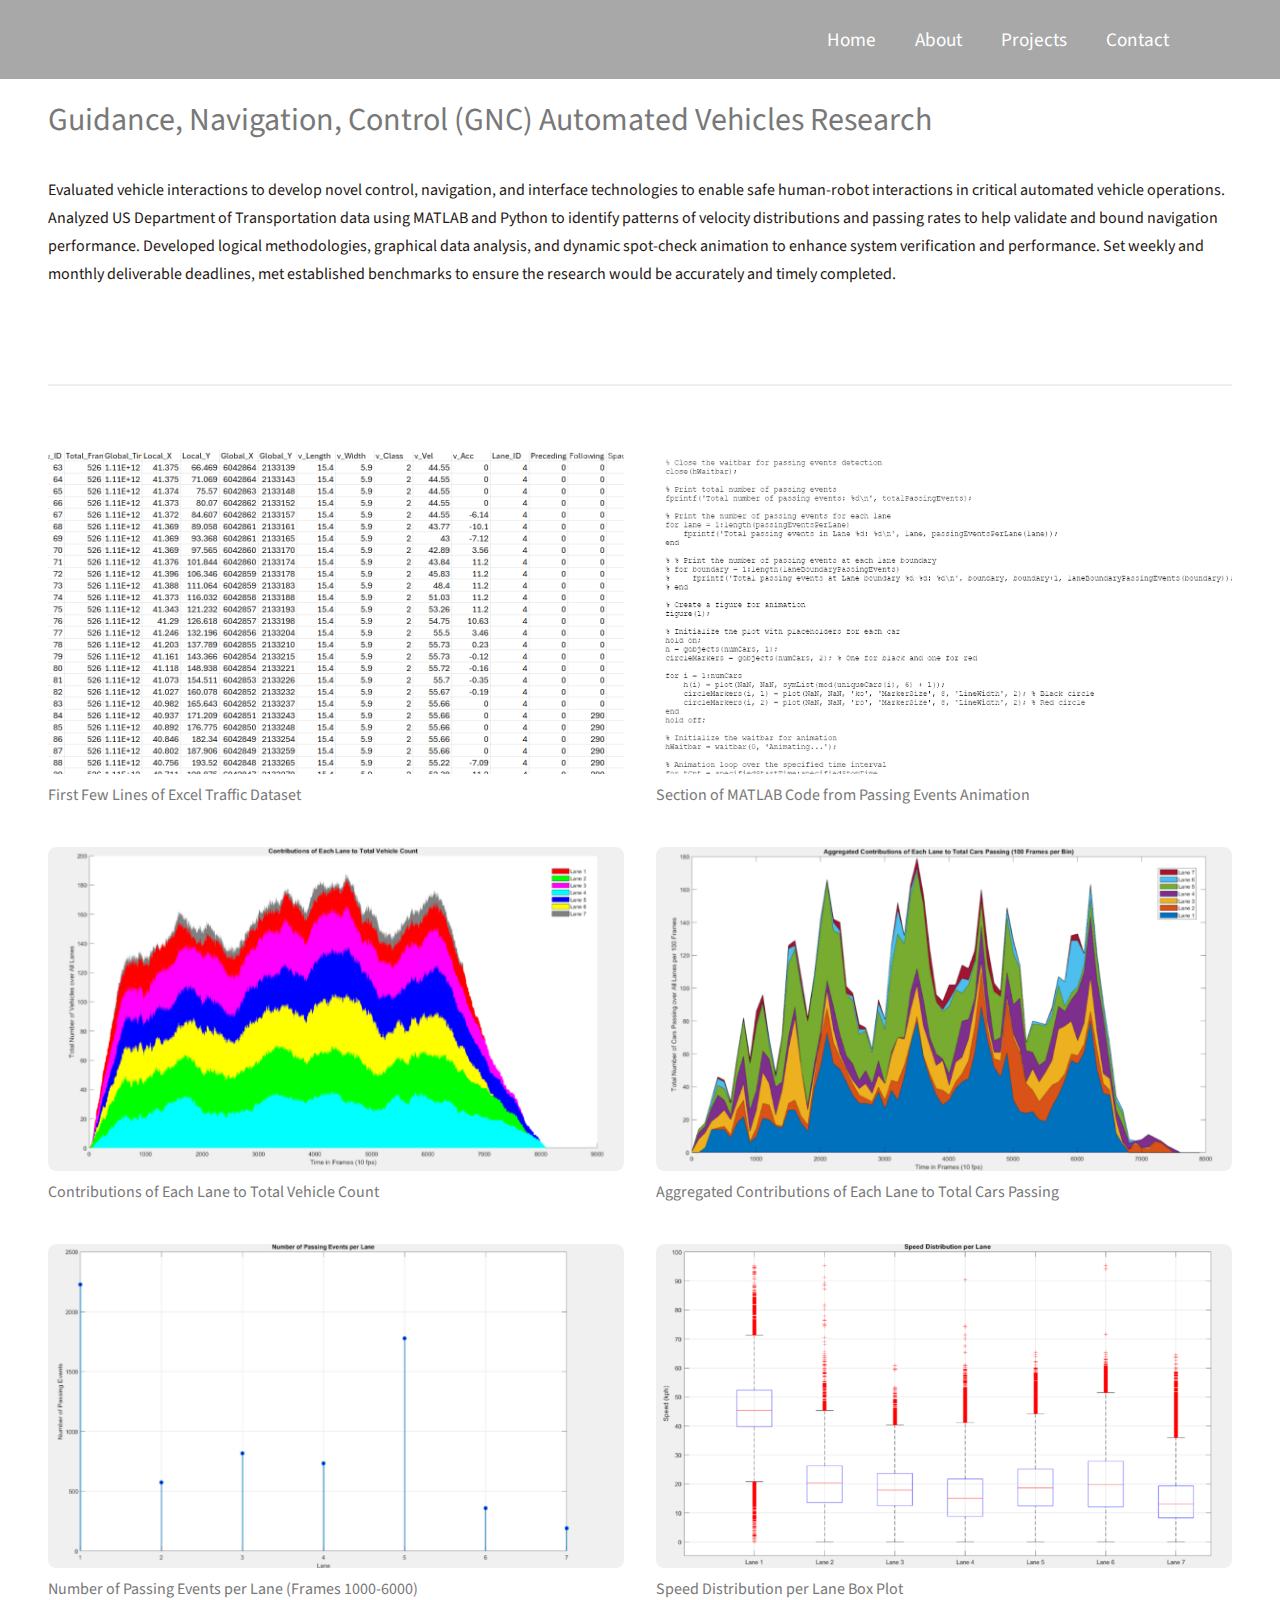
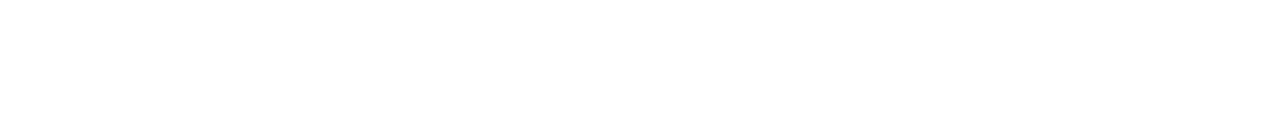
<file: Research.html>
<!DOCTYPE HTML>
<!--
	Strata by HTML5 UP
	html5up.net | @ajlkn
	Free for personal and commercial use under the CCA 3.0 license (html5up.net/license)
-->
<html>
	<head>
		<title>Strata by HTML5 UP</title>
		<meta charset="utf-8" />
		<meta name="viewport" content="width=device-width, initial-scale=1, user-scalable=no" />
		<link rel="stylesheet" href="assets/css/main.css" />
	</head>
	<body class="is-preload">
		<style>
			/* Navbar styling */
			.navbar {
			  display: flex;
			  justify-content: flex-end; /* Align items to the right */
			  background-color: rgba(51, 51, 51, 0.428); /* Semi-transparent background */
			  padding: 1em;
			  position: absolute; /* Make it overlay the header */
			  top: 0;
			  width: 100%; /* Stretch the navbar to full width */
			  z-index: 10; /* Ensure it stays above other elements */
			  gap: 0.5em; /* Reduce spacing between items */
			  padding-right: 6em; /* Shift buttons slightly to the left */
			}
		  
			.navbar a {
			  color: rgb(255, 255, 255);
			  text-decoration: none;
			  border: none; /* Ensures no borders are applied */
			  padding: 0.5em 0.8em; /* Adjust padding for compactness */
			  position: relative;
			  font-size: 1.2em;
			  display: flex;
			  align-items: center; /* Center vertically */
			}
		  
			.navbar a:hover {
			  background-color: #33333300;
			  border-radius: 4px;
			}
		  
			/* Dropdown menu styling */
			.dropdown {
			  position: relative;
			}
		  
			.dropdown a {
			  display: flex;
			  align-items: center; /* Ensures the "Projects" button is aligned with other links */
			}
		  
			.dropdown-content {
			  display: none;
			  position: absolute;
			  background-color: #333333;
			  box-shadow: 0 8px 16px rgba(0, 0, 0, 0.2);
			  z-index: 1;
			  border-radius: 4px;
			  min-width: 167px;
			  margin-top: 0.01em; /* Adds spacing below the "Projects" button */
			}
		  
			.dropdown-content a {
			  color: white;
			  padding: 0.5em;
			  text-decoration: none;
			  display: block; /* Ensures dropdown items are displayed correctly */
			}
		  
			.dropdown-content a:hover {
			  background-color: #575757;
			}
		  
			.dropdown:hover .dropdown-content {
			  display: block; /* Ensures the dropdown menu displays on hover */
			}
		  
			/* Header styling */
			#header {
			  background-image: url('images/NASAHeader.png');
			  background-size: cover;
			  background-position: center;
			  height: 100vh; /* Full screen height */
			  position: relative; /* For the inner content to position properly */
			}
		  
			.inner {
			  position: absolute;
			  top: 50%;
			  left: 50%;
			  transform: translate(-50%, -50%);
			  text-align: center;
			  color: white; /* Optional for text readability */
			}
		  
			.inner .image.avatar img {
			  border-radius: 50%;
			  max-width: 150px;
			}
		  </style>
		  </head>
		  <body>
			<!-- Navigation bar -->
			<div class="navbar">
			  <a href="index.html">Home</a>
			  <a href="index.html#about">About</a>
			  <div class="dropdown">
				<a href="index.html#projects">Projects</a>
				<div class="dropdown-content">
				  <a href="SEDS.html">SEDS Rocketry</a>
				  <a href="Research.html">GNC Research</a>
				  <a href="EWB.html">Engineers Without Borders</a>
				  <a href="ME10.html">Medieval Shield</a>
				  <a href="ME20.html">Pull Up Bar FEA</a>
				</div>
			  </div>
			  <a href="index.html#contact">Contact</a>
			</div>
		  </body>
		<!-- Header -->
			
		<!-- Main -->
			<div id="main">

				<!-- One -->
					<section id="one">
						<header class="major">
							<h2>Guidance, Navigation, Control (GNC) Automated Vehicles Research</h2>
						</header>
						<p>Evaluated vehicle interactions to develop novel control, navigation, and interface technologies to enable safe human-robot interactions in critical automated vehicle operations.
                            Analyzed US Department of Transportation data using MATLAB and Python to identify patterns of velocity distributions and passing rates to help validate and bound navigation performance.
                            Developed logical methodologies, graphical data analysis, and dynamic spot-check animation to enhance system verification and performance.
                            Set weekly and monthly deliverable deadlines, met established benchmarks to ensure the research would be accurately and timely completed.
                            
</p>
						<ul class="actions">
							
						</ul>
					</section>

				<!-- Two -->
					<section id="two">
						<!--<h2>Recent Work</h2>-->
						<div class="row">

							<article class="col-6 col-12-xsmall work-item">
								<div class="thumbnail-container" style="width:100%; aspect-ratio: 16/9; height: auto; overflow:hidden;">
									<img class="" src="images/Research11.png" alt="SEDS Logo" style="width:100%; filter: none; transition: none;">
								</div>
								<h3>First Few Lines of Excel Traffic Dataset</h3>
							</article>

							<article class="col-6 col-12-xsmall work-item">
								<div class="thumbnail-container" style="width:100%; aspect-ratio: 16/9; height: auto; overflow:hidden;">
									<img class="" src="images/Research12.png" alt="SEDS Logo" style="width:100%; filter: none; transition: none;">
								</div>
								<h3>Section of MATLAB Code from Passing Events Animation</h3>
							</article>

							<article class="col-6 col-12-xsmall work-item">
								<div class="thumbnail-container" style="width:100%; aspect-ratio: 16/9; height: auto; overflow:hidden;">
									<img class="" src="images/Research3.png" alt="SEDS Logo" style="width:100%; filter: none; transition: none;">
								</div>
								<h3>Contributions of Each Lane to Total Vehicle Count
								</h3>
							</article>

							<article class="col-6 col-12-xsmall work-item">
								<div class="thumbnail-container" style="width:100%; aspect-ratio: 16/9; height: auto; overflow:hidden;">
									<img class="" src="images/Research 6.png" alt="SEDS Logo" style="width:100%; filter: none; transition: none;">
								</div>
								<h3>Aggregated Contributions of Each Lane to Total Cars Passing
								</h3>
							</article>

							<article class="col-6 col-12-xsmall work-item">
								<div class="thumbnail-container" style="width:100%; aspect-ratio: 16/9; height: auto; overflow:hidden;">
									<img class="" src="images/Research7.png" alt="SEDS Logo" style="width:100%; filter: none; transition: none;">
								</div>
								<h3>Number of Passing Events per Lane (Frames 1000-6000)
								</h3>
							</article>

							<article class="col-6 col-12-xsmall work-item">
								<div class="thumbnail-container" style="width:100%; aspect-ratio: 16/9; height: auto; overflow:hidden;">
									<img class="" src="images/Research10.png" alt="SEDS Logo" style="width:100%; filter: none; transition: none;">
								</div>
								<h3>Speed Distribution per Lane Box Plot
								</h3>
							</article>

							




							
							
							



						</div>
						<ul class="actions">
							<!--<li><a href="#" class="button">Full Portfolio</a></li>-->
						</ul>
					</section>

				
				<!-- Four -->
				<!--
					<section id="four">
						<h2>Elements</h2>

						<section>
							<h4>Text</h4>
							<p>This is <b>bold</b> and this is <strong>strong</strong>. This is <i>italic</i> and this is <em>emphasized</em>.
							This is <sup>superscript</sup> text and this is <sub>subscript</sub> text.
							This is <u>underlined</u> and this is code: <code>for (;;) { ... }</code>. Finally, <a href="#">this is a link</a>.</p>
							<hr />
							<header>
								<h4>Heading with a Subtitle</h4>
								<p>Lorem ipsum dolor sit amet nullam id egestas urna aliquam</p>
							</header>
							<p>Nunc lacinia ante nunc ac lobortis. Interdum adipiscing gravida odio porttitor sem non mi integer non faucibus ornare mi ut ante amet placerat aliquet. Volutpat eu sed ante lacinia sapien lorem accumsan varius montes viverra nibh in adipiscing blandit tempus accumsan.</p>
							<header>
								<h5>Heading with a Subtitle</h5>
								<p>Lorem ipsum dolor sit amet nullam id egestas urna aliquam</p>
							</header>
							<p>Nunc lacinia ante nunc ac lobortis. Interdum adipiscing gravida odio porttitor sem non mi integer non faucibus ornare mi ut ante amet placerat aliquet. Volutpat eu sed ante lacinia sapien lorem accumsan varius montes viverra nibh in adipiscing blandit tempus accumsan.</p>
							<hr />
							<h2>Heading Level 2</h2>
							<h3>Heading Level 3</h3>
							<h4>Heading Level 4</h4>
							<h5>Heading Level 5</h5>
							<h6>Heading Level 6</h6>
							<hr />
							<h5>Blockquote</h5>
							<blockquote>Fringilla nisl. Donec accumsan interdum nisi, quis tincidunt felis sagittis eget tempus euismod. Vestibulum ante ipsum primis in faucibus vestibulum. Blandit adipiscing eu felis iaculis volutpat ac adipiscing accumsan faucibus. Vestibulum ante ipsum primis in faucibus lorem ipsum dolor sit amet nullam adipiscing eu felis.</blockquote>
							<h5>Preformatted</h5>
							<pre><code>i = 0;

while (!deck.isInOrder()) {
print 'Iteration ' + i;
deck.shuffle();
i++;
}

print 'It took ' + i + ' iterations to sort the deck.';</code></pre>
						</section>

						<section>
							<h4>Lists</h4>
							<div class="row">
								<div class="col-6 col-12-xsmall">
									<h5>Unordered</h5>
									<ul>
										<li>Dolor pulvinar etiam magna etiam.</li>
										<li>Sagittis adipiscing lorem eleifend.</li>
										<li>Felis enim feugiat dolore viverra.</li>
									</ul>
									<h5>Alternate</h5>
									<ul class="alt">
										<li>Dolor pulvinar etiam magna etiam.</li>
										<li>Sagittis adipiscing lorem eleifend.</li>
										<li>Felis enim feugiat dolore viverra.</li>
									</ul>
								</div>
								<div class="col-6 col-12-xsmall">
									<h5>Ordered</h5>
									<ol>
										<li>Dolor pulvinar etiam magna etiam.</li>
										<li>Etiam vel felis at lorem sed viverra.</li>
										<li>Felis enim feugiat dolore viverra.</li>
										<li>Dolor pulvinar etiam magna etiam.</li>
										<li>Etiam vel felis at lorem sed viverra.</li>
										<li>Felis enim feugiat dolore viverra.</li>
									</ol>
									<h5>Icons</h5>
									<ul class="icons">
										<li><a href="#" class="icon brands fa-twitter"><span class="label">Twitter</span></a></li>
										<li><a href="#" class="icon brands fa-facebook-f"><span class="label">Facebook</span></a></li>
										<li><a href="#" class="icon brands fa-instagram"><span class="label">Instagram</span></a></li>
										<li><a href="#" class="icon brands fa-github"><span class="label">Github</span></a></li>
										<li><a href="#" class="icon brands fa-dribbble"><span class="label">Dribbble</span></a></li>
										<li><a href="#" class="icon brands fa-tumblr"><span class="label">Tumblr</span></a></li>
									</ul>
								</div>
							</div>
							<h5>Actions</h5>
							<ul class="actions">
								<li><a href="#" class="button primary">Default</a></li>
								<li><a href="#" class="button">Default</a></li>
							</ul>
							<ul class="actions small">
								<li><a href="#" class="button primary small">Small</a></li>
								<li><a href="#" class="button small">Small</a></li>
							</ul>
							<div class="row">
								<div class="col-6 col-12-small">
									<ul class="actions stacked">
										<li><a href="#" class="button primary">Default</a></li>
										<li><a href="#" class="button">Default</a></li>
									</ul>
								</div>
								<div class="col-6 col-12-small">
									<ul class="actions stacked">
										<li><a href="#" class="button primary small">Small</a></li>
										<li><a href="#" class="button small">Small</a></li>
									</ul>
								</div>
								<div class="col-6 col-12-small">
									<ul class="actions stacked">
										<li><a href="#" class="button primary fit">Default</a></li>
										<li><a href="#" class="button fit">Default</a></li>
									</ul>
								</div>
								<div class="col-6 col-12-small">
									<ul class="actions stacked">
										<li><a href="#" class="button primary small fit">Small</a></li>
										<li><a href="#" class="button small fit">Small</a></li>
									</ul>
								</div>
							</div>
						</section>

						<section>
							<h4>Table</h4>
							<h5>Default</h5>
							<div class="table-wrapper">
								<table>
									<thead>
										<tr>
											<th>Name</th>
											<th>Description</th>
											<th>Price</th>
										</tr>
									</thead>
									<tbody>
										<tr>
											<td>Item One</td>
											<td>Ante turpis integer aliquet porttitor.</td>
											<td>29.99</td>
										</tr>
										<tr>
											<td>Item Two</td>
											<td>Vis ac commodo adipiscing arcu aliquet.</td>
											<td>19.99</td>
										</tr>
										<tr>
											<td>Item Three</td>
											<td> Morbi faucibus arcu accumsan lorem.</td>
											<td>29.99</td>
										</tr>
										<tr>
											<td>Item Four</td>
											<td>Vitae integer tempus condimentum.</td>
											<td>19.99</td>
										</tr>
										<tr>
											<td>Item Five</td>
											<td>Ante turpis integer aliquet porttitor.</td>
											<td>29.99</td>
										</tr>
									</tbody>
									<tfoot>
										<tr>
											<td colspan="2"></td>
											<td>100.00</td>
										</tr>
									</tfoot>
								</table>
							</div>

							<h5>Alternate</h5>
							<div class="table-wrapper">
								<table class="alt">
									<thead>
										<tr>
											<th>Name</th>
											<th>Description</th>
											<th>Price</th>
										</tr>
									</thead>
									<tbody>
										<tr>
											<td>Item One</td>
											<td>Ante turpis integer aliquet porttitor.</td>
											<td>29.99</td>
										</tr>
										<tr>
											<td>Item Two</td>
											<td>Vis ac commodo adipiscing arcu aliquet.</td>
											<td>19.99</td>
										</tr>
										<tr>
											<td>Item Three</td>
											<td> Morbi faucibus arcu accumsan lorem.</td>
											<td>29.99</td>
										</tr>
										<tr>
											<td>Item Four</td>
											<td>Vitae integer tempus condimentum.</td>
											<td>19.99</td>
										</tr>
										<tr>
											<td>Item Five</td>
											<td>Ante turpis integer aliquet porttitor.</td>
											<td>29.99</td>
										</tr>
									</tbody>
									<tfoot>
										<tr>
											<td colspan="2"></td>
											<td>100.00</td>
										</tr>
									</tfoot>
								</table>
							</div>
						</section>

						<section>
							<h4>Buttons</h4>
							<ul class="actions">
								<li><a href="#" class="button primary">Primary</a></li>
								<li><a href="#" class="button">Default</a></li>
							</ul>
							<ul class="actions">
								<li><a href="#" class="button large">Large</a></li>
								<li><a href="#" class="button">Default</a></li>
								<li><a href="#" class="button small">Small</a></li>
							</ul>
							<ul class="actions fit">
								<li><a href="#" class="button primary fit">Fit</a></li>
								<li><a href="#" class="button fit">Fit</a></li>
							</ul>
							<ul class="actions fit small">
								<li><a href="#" class="button primary fit small">Fit + Small</a></li>
								<li><a href="#" class="button fit small">Fit + Small</a></li>
							</ul>
							<ul class="actions">
								<li><a href="#" class="button primary icon solid fa-download">Icon</a></li>
								<li><a href="#" class="button icon solid fa-download">Icon</a></li>
							</ul>
							<ul class="actions">
								<li><span class="button primary disabled">Primary</span></li>
								<li><span class="button disabled">Default</span></li>
							</ul>
						</section>

						<section>
							<h4>Form</h4>
							<form method="post" action="#">
								<div class="row gtr-uniform gtr-50">
									<div class="col-6 col-12-xsmall">
										<input type="text" name="demo-name" id="demo-name" value="" placeholder="Name" />
									</div>
									<div class="col-6 col-12-xsmall">
										<input type="email" name="demo-email" id="demo-email" value="" placeholder="Email" />
									</div>
									<div class="col-12">
										<select name="demo-category" id="demo-category">
											<option value="">- Category -</option>
											<option value="1">Manufacturing</option>
											<option value="1">Shipping</option>
											<option value="1">Administration</option>
											<option value="1">Human Resources</option>
										</select>
									</div>
									<div class="col-4 col-12-small">
										<input type="radio" id="demo-priority-low" name="demo-priority" checked>
										<label for="demo-priority-low">Low Priority</label>
									</div>
									<div class="col-4 col-12-small">
										<input type="radio" id="demo-priority-normal" name="demo-priority">
										<label for="demo-priority-normal">Normal Priority</label>
									</div>
									<div class="col-4 col-12-small">
										<input type="radio" id="demo-priority-high" name="demo-priority">
										<label for="demo-priority-high">High Priority</label>
									</div>
									<div class="col-6 col-12-small">
										<input type="checkbox" id="demo-copy" name="demo-copy">
										<label for="demo-copy">Email me a copy of this message</label>
									</div>
									<div class="col-6 col-12-small">
										<input type="checkbox" id="demo-human" name="demo-human" checked>
										<label for="demo-human">I am a human and not a robot</label>
									</div>
									<div class="col-12">
										<textarea name="demo-message" id="demo-message" placeholder="Enter your message" rows="6"></textarea>
									</div>
									<div class="col-12">
										<ul class="actions">
											<li><input type="submit" value="Send Message" class="primary" /></li>
											<li><input type="reset" value="Reset" /></li>
										</ul>
									</div>
								</div>
							</form>
						</section>

						<section>
							<h4>Image</h4>
							<h5>Fit</h5>
							<div class="box alt">
								<div class="row gtr-50 gtr-uniform">
									<div class="col-12"><span class="image fit"><img src="images/fulls/05.jpg" alt="" /></span></div>
									<div class="col-4"><span class="image fit"><img src="images/thumbs/01.jpg" alt="" /></span></div>
									<div class="col-4"><span class="image fit"><img src="images/thumbs/02.jpg" alt="" /></span></div>
									<div class="col-4"><span class="image fit"><img src="images/thumbs/03.jpg" alt="" /></span></div>
									<div class="col-4"><span class="image fit"><img src="images/thumbs/04.jpg" alt="" /></span></div>
									<div class="col-4"><span class="image fit"><img src="images/thumbs/05.jpg" alt="" /></span></div>
									<div class="col-4"><span class="image fit"><img src="images/thumbs/06.jpg" alt="" /></span></div>
									<div class="col-4"><span class="image fit"><img src="images/thumbs/03.jpg" alt="" /></span></div>
									<div class="col-4"><span class="image fit"><img src="images/thumbs/02.jpg" alt="" /></span></div>
									<div class="col-4"><span class="image fit"><img src="images/thumbs/01.jpg" alt="" /></span></div>
								</div>
							</div>
							<h5>Left &amp; Right</h5>
							<p><span class="image left"><img src="images/avatar.jpg" alt="" /></span>Fringilla nisl. Donec accumsan interdum nisi, quis tincidunt felis sagittis eget. tempus euismod. Vestibulum ante ipsum primis in faucibus vestibulum. Blandit adipiscing eu felis iaculis volutpat ac adipiscing accumsan eu faucibus. Integer ac pellentesque praesent tincidunt felis sagittis eget. tempus euismod. Vestibulum ante ipsum primis in faucibus vestibulum. Blandit adipiscing eu felis iaculis volutpat ac adipiscing accumsan eu faucibus. Integer ac pellentesque praesent. Donec accumsan interdum nisi, quis tincidunt felis sagittis eget. tempus euismod. Vestibulum ante ipsum primis in faucibus vestibulum. Blandit adipiscing eu felis iaculis volutpat ac adipiscing accumsan eu faucibus. Integer ac pellentesque praesent tincidunt felis sagittis eget. tempus euismod. Vestibulum ante ipsum primis in faucibus vestibulum. Blandit adipiscing eu felis iaculis volutpat ac adipiscing accumsan eu faucibus. Integer ac pellentesque praesent.</p>
							<p><span class="image right"><img src="images/avatar.jpg" alt="" /></span>Fringilla nisl. Donec accumsan interdum nisi, quis tincidunt felis sagittis eget. tempus euismod. Vestibulum ante ipsum primis in faucibus vestibulum. Blandit adipiscing eu felis iaculis volutpat ac adipiscing accumsan eu faucibus. Integer ac pellentesque praesent tincidunt felis sagittis eget. tempus euismod. Vestibulum ante ipsum primis in faucibus vestibulum. Blandit adipiscing eu felis iaculis volutpat ac adipiscing accumsan eu faucibus. Integer ac pellentesque praesent. Donec accumsan interdum nisi, quis tincidunt felis sagittis eget. tempus euismod. Vestibulum ante ipsum primis in faucibus vestibulum. Blandit adipiscing eu felis iaculis volutpat ac adipiscing accumsan eu faucibus. Integer ac pellentesque praesent tincidunt felis sagittis eget. tempus euismod. Vestibulum ante ipsum primis in faucibus vestibulum. Blandit adipiscing eu felis iaculis volutpat ac adipiscing accumsan eu faucibus. Integer ac pellentesque praesent.</p>
						</section>

					</section>
				-->

			</div>

		<!-- Footer -->
			<footer id="footer">
				<div class="inner">
					<ul class="icons">
						<li><a href="https://www.instagram.com/aidanhbui/?hl=en" class="icon brands fa-instagram"><span class="label">Twitter</span></a></li>
						<li><a href="https://www.linkedin.com/in/aidan-hoidal-bui-799855294?lipi=urn%3Ali%3Apage%3Ad_flagship3_profile_view_base_contact_details%3Bc2ExZqBgT2KxMDMZaTTlzw%3D%3D" class="icon brands fa-linkedin"><span class="label">Github</span></a></li>
						<li><a href="https://github.com/aidanhbui" class="icon brands fa-github"><span class="label">Dribbble</span></a></li>
						<li><a href="https://app.slack.com/client/TD0KLHL2J/CCZEAB64D" class="icon brands fa-slack"><span class="label">Dribbble</span></a></li>
					</ul>
					
						
					</ul>
				</div>
			</footer>

		<!-- Scripts -->
			<script src="assets/js/jquery.min.js"></script>
			<script src="assets/js/jquery.poptrox.min.js"></script>
			<script src="assets/js/browser.min.js"></script>
			<script src="assets/js/breakpoints.min.js"></script>
			<script src="assets/js/util.js"></script>
			<script src="assets/js/main.js"></script>

	</body>
</html>
</file>
<file: assets/css/main.css>
@import url("fontawesome-all.min.css");
@import url("https://fonts.googleapis.com/css?family=Source+Sans+Pro:400,400italic");

/*
	Strata by HTML5 UP
	html5up.net | @ajlkn
	Free for personal and commercial use under the CCA 3.0 license (html5up.net/license)
*/

html, body, div, span, applet, object,
iframe, h1, h2, h3, h4, h5, h6, p, blockquote,
pre, a, abbr, acronym, address, big, cite,
code, del, dfn, em, img, ins, kbd, q, s, samp,
small, strike, strong, sub, sup, tt, var, b,
u, i, center, dl, dt, dd, ol, ul, li, fieldset,
form, label, legend, table, caption, tbody,
tfoot, thead, tr, th, td, article, aside,
canvas, details, embed, figure, figcaption,
footer, header, hgroup, menu, nav, output, ruby,
section, summary, time, mark, audio, video {
	margin: 0;
	padding: 0;
	border: 0;
	font-size: 100%;
	font: inherit;
	vertical-align: baseline;}

article, aside, details, figcaption, figure,
footer, header, hgroup, menu, nav, section {
	display: block;}

body {
	line-height: 1;
}

ol, ul {
	list-style: none;
}

blockquote, q {
	quotes: none;
}

	blockquote:before, blockquote:after, q:before, q:after {
		content: '';
		content: none;
	}

table {
	border-collapse: collapse;
	border-spacing: 0;
}

body {
	-webkit-text-size-adjust: none;
}

mark {
	background-color: transparent;
	color: inherit;
}

input::-moz-focus-inner {
	border: 0;
	padding: 0;
}

input, select, textarea {
	-moz-appearance: none;
	-webkit-appearance: none;
	-ms-appearance: none;
	appearance: none;
}

/* Basic */

	html {
		box-sizing: border-box;
	}

	*, *:before, *:after {
		box-sizing: inherit;
	}

	body {
		
		min-height: 100vh;	
	}

		body.is-preload *, body.is-preload *:before, body.is-preload *:after {
			-moz-animation: none !important;
			-webkit-animation: none !important;
			-ms-animation: none !important;
			animation: none !important;
			-moz-transition: none !important;
			-webkit-transition: none !important;
			-ms-transition: none !important;
			transition: none !important;
		}

	body, input, select, textarea {
		color: #a2a2a2;
		font-family: "Source Sans Pro", Helvetica, sans-serif;
		font-size: 16pt;
		font-weight: 400;
		line-height: 1.75em;
	}

	a {
		-moz-transition: color 0.2s ease-in-out, border-color 0.2s ease-in-out;
		-webkit-transition: color 0.2s ease-in-out, border-color 0.2s ease-in-out;
		-ms-transition: color 0.2s ease-in-out, border-color 0.2s ease-in-out;
		transition: color 0.2s ease-in-out, border-color 0.2s ease-in-out;
		border-bottom: dotted 1px;
		color: #49bf9d;
		text-decoration: none;
	}

		a:hover {
			border-bottom-color: transparent;
			color: #49bf9d !important;
			text-decoration: none;
		}

	strong, b {
		color: #787878;
		font-weight: 400;
	}

	em, i {
		font-style: italic;
	}

	p {
		margin: 0 0 2em 0;
	}

	h1, h2, h3, h4, h5, h6 {
		color: #787878;
		font-weight: 400;
		line-height: 1em;
		margin: 0 0 1em 0;
	}

		h1 a, h2 a, h3 a, h4 a, h5 a, h6 a {
			color: inherit;
			text-decoration: none;
		}

	h1 {
		font-size: 2em;
		line-height: 1.5em;
	}

	h2 {
		font-size: 1.5em;
		line-height: 1.5em;
	}

	h3 {
		font-size: 1.25em;
		line-height: 1.5em;
	}

	h4 {
		font-size: 1.1em;
		line-height: 1.5em;
	}

	h5 {
		font-size: 0.9em;
		line-height: 1.5em;
	}

	h6 {
		font-size: 0.7em;
		line-height: 1.5em;
	}

	sub {
		font-size: 0.8em;
		position: relative;
		top: 0.5em;
	}

	sup {
		font-size: 0.8em;
		position: relative;
		top: -0.5em;
	}

	hr {
		border: 0;
		border-bottom: solid 2px #efefef;
		margin: 2em 0;
	}

		hr.major {
			margin: 3em 0;
		}

	blockquote {
		border-left: solid 6px #efefef;
		font-style: italic;
		margin: 0 0 2em 0;
		padding: 0.5em 0 0.5em 1.5em;
	}

	code {
		background: #f7f7f7;
		border-radius: 0.35em;
		border: solid 2px #efefef;
		font-family: "Courier New", monospace;
		font-size: 0.9em;
		margin: 0 0.25em;
		padding: 0.25em 0.65em;
	}

	pre {
		-webkit-overflow-scrolling: touch;
		font-family: "Courier New", monospace;
		font-size: 0.9em;
		margin: 0 0 2em 0;
	}

		pre code {
			display: block;
			line-height: 1.75em;
			padding: 1em 1.5em;
			overflow-x: auto;
		}

	.align-left {
		text-align: left;
	}

	.align-center {
		text-align: center;
	}

	.align-right {
		text-align: right;
	}

/* Container */

	.container {
		margin: 0 auto;
		max-width: calc(100% - 4em);
		width: 100%;
	}

		.container.xsmall {
			width: 25%;
		}

		.container.small {
			width: 50%;
		}

		.container.medium {
			width: 75%;
		}

		.container.large {
			width: 125%;
		}

		.container.xlarge {
			width: 150%;
		}

		.container.max {
			width: 100%;
		}

		@media screen and (max-width: 980px) {

			.container {
				width: 100% !important;
				max-width: 100% !important;
			}

		}

		@media screen and (max-width: 480px) {

			.container {
				max-width: calc(100% - 3em);
			}

		}

/* Row */

	.row {
		display: flex;
		flex-wrap: wrap;
		box-sizing: border-box;
		align-items: stretch;
	}

		.row > * {
			box-sizing: border-box;
		}

		.row.gtr-uniform > * > :last-child {
			margin-bottom: 0;
		}

		.row.aln-left {
			justify-content: flex-start;
		}

		.row.aln-center {
			justify-content: center;
		}

		.row.aln-right {
			justify-content: flex-end;
		}

		.row.aln-top {
			align-items: flex-start;
		}

		.row.aln-middle {
			align-items: center;
		}

		.row.aln-bottom {
			align-items: flex-end;
		}

		.row > .imp {
			order: -1;
		}

		.row > .col-1 {
			width: 8.33333%;
		}

		.row > .off-1 {
			margin-left: 8.33333%;
		}

		.row > .col-2 {
			width: 16.66667%;
		}

		.row > .off-2 {
			margin-left: 16.66667%;
		}

		.row > .col-3 {
			width: 25%;
		}

		.row > .off-3 {
			margin-left: 25%;
		}

		.row > .col-4 {
			width: 33.33333%;
		}

		.row > .off-4 {
			margin-left: 33.33333%;
		}

		.row > .col-5 {
			width: 41.66667%;
		}

		.row > .off-5 {
			margin-left: 41.66667%;
		}

		.row > .col-6 {
			width: 50%;
		}

		.row > .off-6 {
			margin-left: 50%;
		}

		.row > .col-7 {
			width: 58.33333%;
		}

		.row > .off-7 {
			margin-left: 58.33333%;
		}

		.row > .col-8 {
			width: 66.66667%;
		}

		.row > .off-8 {
			margin-left: 66.66667%;
		}

		.row > .col-9 {
			width: 75%;
		}

		.row > .off-9 {
			margin-left: 75%;
		}

		.row > .col-10 {
			width: 83.33333%;
		}

		.row > .off-10 {
			margin-left: 83.33333%;
		}

		.row > .col-11 {
			width: 91.66667%;
		}

		.row > .off-11 {
			margin-left: 91.66667%;
		}

		.row > .col-12 {
			width: 100%;
		}

		.row > .off-12 {
			margin-left: 100%;
		}

		.row.gtr-0 {
			margin-top: 0;
			margin-left: 0em;
		}

			.row.gtr-0 > * {
				padding: 0 0 0 0em;
			}

			.row.gtr-0.gtr-uniform {
				margin-top: 0em;
			}

				.row.gtr-0.gtr-uniform > * {
					padding-top: 0em;
				}

		.row.gtr-25 {
			margin-top: 0;
			margin-left: -0.625em;
		}

			.row.gtr-25 > * {
				padding: 0 0 0 0.625em;
			}

			.row.gtr-25.gtr-uniform {
				margin-top: -0.625em;
			}

				.row.gtr-25.gtr-uniform > * {
					padding-top: 0.625em;
				}

		.row.gtr-50 {
			margin-top: 0;
			margin-left: -1.25em;
		}

			.row.gtr-50 > * {
				padding: 0 0 0 1.25em;
			}

			.row.gtr-50.gtr-uniform {
				margin-top: -1.25em;
			}

				.row.gtr-50.gtr-uniform > * {
					padding-top: 1.25em;
				}

		.row {
			margin-top: 0;
			margin-left: -2.5em;
		}

			.row > * {
				padding: 0 0 0 2.5em;
			}

			.row.gtr-uniform {
				margin-top: -2.5em;
			}

				.row.gtr-uniform > * {
					padding-top: 2.5em;
				}

		.row.gtr-150 {
			margin-top: 0;
			margin-left: -3.75em;
		}

			.row.gtr-150 > * {
				padding: 0 0 0 3.75em;
			}

			.row.gtr-150.gtr-uniform {
				margin-top: -3.75em;
			}

				.row.gtr-150.gtr-uniform > * {
					padding-top: 3.75em;
				}

		.row.gtr-200 {
			margin-top: 0;
			margin-left: -5em;
		}

			.row.gtr-200 > * {
				padding: 0 0 0 5em;
			}

			.row.gtr-200.gtr-uniform {
				margin-top: -5em;
			}

				.row.gtr-200.gtr-uniform > * {
					padding-top: 5em;
				}

		@media screen and (max-width: 1800px) {

			.row {
				display: flex;
				flex-wrap: wrap;
				box-sizing: border-box;
				align-items: stretch;
			}

				.row > * {
					box-sizing: border-box;
				}

				.row.gtr-uniform > * > :last-child {
					margin-bottom: 0;
				}

				.row.aln-left {
					justify-content: flex-start;
				}

				.row.aln-center {
					justify-content: center;
				}

				.row.aln-right {
					justify-content: flex-end;
				}

				.row.aln-top {
					align-items: flex-start;
				}

				.row.aln-middle {
					align-items: center;
				}

				.row.aln-bottom {
					align-items: flex-end;
				}

				.row > .imp-xlarge {
					order: -1;
				}

				.row > .col-1-xlarge {
					width: 8.33333%;
				}

				.row > .off-1-xlarge {
					margin-left: 8.33333%;
				}

				.row > .col-2-xlarge {
					width: 16.66667%;
				}

				.row > .off-2-xlarge {
					margin-left: 16.66667%;
				}

				.row > .col-3-xlarge {
					width: 25%;
				}

				.row > .off-3-xlarge {
					margin-left: 25%;
				}

				.row > .col-4-xlarge {
					width: 33.33333%;
				}

				.row > .off-4-xlarge {
					margin-left: 33.33333%;
				}

				.row > .col-5-xlarge {
					width: 41.66667%;
				}

				.row > .off-5-xlarge {
					margin-left: 41.66667%;
				}

				.row > .col-6-xlarge {
					width: 50%;
				}

				.row > .off-6-xlarge {
					margin-left: 50%;
				}

				.row > .col-7-xlarge {
					width: 58.33333%;
				}

				.row > .off-7-xlarge {
					margin-left: 58.33333%;
				}

				.row > .col-8-xlarge {
					width: 66.66667%;
				}

				.row > .off-8-xlarge {
					margin-left: 66.66667%;
				}

				.row > .col-9-xlarge {
					width: 75%;
				}

				.row > .off-9-xlarge {
					margin-left: 75%;
				}

				.row > .col-10-xlarge {
					width: 83.33333%;
				}

				.row > .off-10-xlarge {
					margin-left: 83.33333%;
				}

				.row > .col-11-xlarge {
					width: 91.66667%;
				}

				.row > .off-11-xlarge {
					margin-left: 91.66667%;
				}

				.row > .col-12-xlarge {
					width: 100%;
				}

				.row > .off-12-xlarge {
					margin-left: 100%;
				}

				.row.gtr-0 {
					margin-top: 0;
					margin-left: 0em;
				}

					.row.gtr-0 > * {
						padding: 0 0 0 0em;
					}

					.row.gtr-0.gtr-uniform {
						margin-top: 0em;
					}

						.row.gtr-0.gtr-uniform > * {
							padding-top: 0em;
						}

				.row.gtr-25 {
					margin-top: 0;
					margin-left: -0.625em;
				}

					.row.gtr-25 > * {
						padding: 0 0 0 0.625em;
					}

					.row.gtr-25.gtr-uniform {
						margin-top: -0.625em;
					}

						.row.gtr-25.gtr-uniform > * {
							padding-top: 0.625em;
						}

				.row.gtr-50 {
					margin-top: 0;
					margin-left: -1.25em;
				}

					.row.gtr-50 > * {
						padding: 0 0 0 1.25em;
					}

					.row.gtr-50.gtr-uniform {
						margin-top: -1.25em;
					}

						.row.gtr-50.gtr-uniform > * {
							padding-top: 1.25em;
						}

				.row {
					margin-top: 0;
					margin-left: -2.5em;
				}

					.row > * {
						padding: 0 0 0 2.5em;
					}

					.row.gtr-uniform {
						margin-top: -2.5em;
					}

						.row.gtr-uniform > * {
							padding-top: 2.5em;
						}

				.row.gtr-150 {
					margin-top: 0;
					margin-left: -3.75em;
				}

					.row.gtr-150 > * {
						padding: 0 0 0 3.75em;
					}

					.row.gtr-150.gtr-uniform {
						margin-top: -3.75em;
					}

						.row.gtr-150.gtr-uniform > * {
							padding-top: 3.75em;
						}

				.row.gtr-200 {
					margin-top: 0;
					margin-left: -5em;
				}

					.row.gtr-200 > * {
						padding: 0 0 0 5em;
					}

					.row.gtr-200.gtr-uniform {
						margin-top: -5em;
					}

						.row.gtr-200.gtr-uniform > * {
							padding-top: 5em;
						}

		}

		@media screen and (max-width: 1280px) {

			.row {
				display: flex;
				flex-wrap: wrap;
				box-sizing: border-box;
				align-items: stretch;
			}

				.row > * {
					box-sizing: border-box;
				}

				.row.gtr-uniform > * > :last-child {
					margin-bottom: 0;
				}

				.row.aln-left {
					justify-content: flex-start;
				}

				.row.aln-center {
					justify-content: center;
				}

				.row.aln-right {
					justify-content: flex-end;
				}

				.row.aln-top {
					align-items: flex-start;
				}

				.row.aln-middle {
					align-items: center;
				}

				.row.aln-bottom {
					align-items: flex-end;
				}

				.row > .imp-large {
					order: -1;
				}

				.row > .col-1-large {
					width: 8.33333%;
				}

				.row > .off-1-large {
					margin-left: 8.33333%;
				}

				.row > .col-2-large {
					width: 16.66667%;
				}

				.row > .off-2-large {
					margin-left: 16.66667%;
				}

				.row > .col-3-large {
					width: 25%;
				}

				.row > .off-3-large {
					margin-left: 25%;
				}

				.row > .col-4-large {
					width: 33.33333%;
				}

				.row > .off-4-large {
					margin-left: 33.33333%;
				}

				.row > .col-5-large {
					width: 41.66667%;
				}

				.row > .off-5-large {
					margin-left: 41.66667%;
				}

				.row > .col-6-large {
					width: 50%;
				}

				.row > .off-6-large {
					margin-left: 50%;
				}

				.row > .col-7-large {
					width: 58.33333%;
				}

				.row > .off-7-large {
					margin-left: 58.33333%;
				}

				.row > .col-8-large {
					width: 66.66667%;
				}

				.row > .off-8-large {
					margin-left: 66.66667%;
				}

				.row > .col-9-large {
					width: 75%;
				}

				.row > .off-9-large {
					margin-left: 75%;
				}

				.row > .col-10-large {
					width: 83.33333%;
				}

				.row > .off-10-large {
					margin-left: 83.33333%;
				}

				.row > .col-11-large {
					width: 91.66667%;
				}

				.row > .off-11-large {
					margin-left: 91.66667%;
				}

				.row > .col-12-large {
					width: 100%;
				}

				.row > .off-12-large {
					margin-left: 100%;
				}

				.row.gtr-0 {
					margin-top: 0;
					margin-left: 0em;
				}

					.row.gtr-0 > * {
						padding: 0 0 0 0em;
					}

					.row.gtr-0.gtr-uniform {
						margin-top: 0em;
					}

						.row.gtr-0.gtr-uniform > * {
							padding-top: 0em;
						}

				.row.gtr-25 {
					margin-top: 0;
					margin-left: -0.5em;
				}

					.row.gtr-25 > * {
						padding: 0 0 0 0.5em;
					}

					.row.gtr-25.gtr-uniform {
						margin-top: -0.5em;
					}

						.row.gtr-25.gtr-uniform > * {
							padding-top: 0.5em;
						}

				.row.gtr-50 {
					margin-top: 0;
					margin-left: -1em;
				}

					.row.gtr-50 > * {
						padding: 0 0 0 1em;
					}

					.row.gtr-50.gtr-uniform {
						margin-top: -1em;
					}

						.row.gtr-50.gtr-uniform > * {
							padding-top: 1em;
						}

				.row {
					margin-top: 0;
					margin-left: -2em;
				}

					.row > * {
						padding: 0 0 0 2em;
					}

					.row.gtr-uniform {
						margin-top: -2em;
					}

						.row.gtr-uniform > * {
							padding-top: 2em;
						}

				.row.gtr-150 {
					margin-top: 0;
					margin-left: -3em;
				}

					.row.gtr-150 > * {
						padding: 0 0 0 3em;
					}

					.row.gtr-150.gtr-uniform {
						margin-top: -3em;
					}

						.row.gtr-150.gtr-uniform > * {
							padding-top: 3em;
						}

				.row.gtr-200 {
					margin-top: 0;
					margin-left: -4em;
				}

					.row.gtr-200 > * {
						padding: 0 0 0 4em;
					}

					.row.gtr-200.gtr-uniform {
						margin-top: -4em;
					}

						.row.gtr-200.gtr-uniform > * {
							padding-top: 4em;
						}

		}

		@media screen and (max-width: 980px) {

			.row {
				display: flex;
				flex-wrap: wrap;
				box-sizing: border-box;
				align-items: stretch;
			}

				.row > * {
					box-sizing: border-box;
				}

				.row.gtr-uniform > * > :last-child {
					margin-bottom: 0;
				}

				.row.aln-left {
					justify-content: flex-start;
				}

				.row.aln-center {
					justify-content: center;
				}

				.row.aln-right {
					justify-content: flex-end;
				}

				.row.aln-top {
					align-items: flex-start;
				}

				.row.aln-middle {
					align-items: center;
				}

				.row.aln-bottom {
					align-items: flex-end;
				}

				.row > .imp-medium {
					order: -1;
				}

				.row > .col-1-medium {
					width: 8.33333%;
				}

				.row > .off-1-medium {
					margin-left: 8.33333%;
				}

				.row > .col-2-medium {
					width: 16.66667%;
				}

				.row > .off-2-medium {
					margin-left: 16.66667%;
				}

				.row > .col-3-medium {
					width: 25%;
				}

				.row > .off-3-medium {
					margin-left: 25%;
				}

				.row > .col-4-medium {
					width: 33.33333%;
				}

				.row > .off-4-medium {
					margin-left: 33.33333%;
				}

				.row > .col-5-medium {
					width: 41.66667%;
				}

				.row > .off-5-medium {
					margin-left: 41.66667%;
				}

				.row > .col-6-medium {
					width: 50%;
				}

				.row > .off-6-medium {
					margin-left: 50%;
				}

				.row > .col-7-medium {
					width: 58.33333%;
				}

				.row > .off-7-medium {
					margin-left: 58.33333%;
				}

				.row > .col-8-medium {
					width: 66.66667%;
				}

				.row > .off-8-medium {
					margin-left: 66.66667%;
				}

				.row > .col-9-medium {
					width: 75%;
				}

				.row > .off-9-medium {
					margin-left: 75%;
				}

				.row > .col-10-medium {
					width: 83.33333%;
				}

				.row > .off-10-medium {
					margin-left: 83.33333%;
				}

				.row > .col-11-medium {
					width: 91.66667%;
				}

				.row > .off-11-medium {
					margin-left: 91.66667%;
				}

				.row > .col-12-medium {
					width: 100%;
				}

				.row > .off-12-medium {
					margin-left: 100%;
				}

				.row.gtr-0 {
					margin-top: 0;
					margin-left: 0em;
				}

					.row.gtr-0 > * {
						padding: 0 0 0 0em;
					}

					.row.gtr-0.gtr-uniform {
						margin-top: 0em;
					}

						.row.gtr-0.gtr-uniform > * {
							padding-top: 0em;
						}

				.row.gtr-25 {
					margin-top: 0;
					margin-left: -0.5em;
				}

					.row.gtr-25 > * {
						padding: 0 0 0 0.5em;
					}

					.row.gtr-25.gtr-uniform {
						margin-top: -0.5em;
					}

						.row.gtr-25.gtr-uniform > * {
							padding-top: 0.5em;
						}

				.row.gtr-50 {
					margin-top: 0;
					margin-left: -1em;
				}

					.row.gtr-50 > * {
						padding: 0 0 0 1em;
					}

					.row.gtr-50.gtr-uniform {
						margin-top: -1em;
					}

						.row.gtr-50.gtr-uniform > * {
							padding-top: 1em;
						}

				.row {
					margin-top: 0;
					margin-left: -2em;
				}

					.row > * {
						padding: 0 0 0 2em;
					}

					.row.gtr-uniform {
						margin-top: -2em;
					}

						.row.gtr-uniform > * {
							padding-top: 2em;
						}

				.row.gtr-150 {
					margin-top: 0;
					margin-left: -3em;
				}

					.row.gtr-150 > * {
						padding: 0 0 0 3em;
					}

					.row.gtr-150.gtr-uniform {
						margin-top: -3em;
					}

						.row.gtr-150.gtr-uniform > * {
							padding-top: 3em;
						}

				.row.gtr-200 {
					margin-top: 0;
					margin-left: -4em;
				}

					.row.gtr-200 > * {
						padding: 0 0 0 4em;
					}

					.row.gtr-200.gtr-uniform {
						margin-top: -4em;
					}

						.row.gtr-200.gtr-uniform > * {
							padding-top: 4em;
						}

		}

		@media screen and (max-width: 736px) {

			.row {
				display: flex;
				flex-wrap: wrap;
				box-sizing: border-box;
				align-items: stretch;
			}

				.row > * {
					box-sizing: border-box;
				}

				.row.gtr-uniform > * > :last-child {
					margin-bottom: 0;
				}

				.row.aln-left {
					justify-content: flex-start;
				}

				.row.aln-center {
					justify-content: center;
				}

				.row.aln-right {
					justify-content: flex-end;
				}

				.row.aln-top {
					align-items: flex-start;
				}

				.row.aln-middle {
					align-items: center;
				}

				.row.aln-bottom {
					align-items: flex-end;
				}

				.row > .imp-small {
					order: -1;
				}

				.row > .col-1-small {
					width: 8.33333%;
				}

				.row > .off-1-small {
					margin-left: 8.33333%;
				}

				.row > .col-2-small {
					width: 16.66667%;
				}

				.row > .off-2-small {
					margin-left: 16.66667%;
				}

				.row > .col-3-small {
					width: 25%;
				}

				.row > .off-3-small {
					margin-left: 25%;
				}

				.row > .col-4-small {
					width: 33.33333%;
				}

				.row > .off-4-small {
					margin-left: 33.33333%;
				}

				.row > .col-5-small {
					width: 41.66667%;
				}

				.row > .off-5-small {
					margin-left: 41.66667%;
				}

				.row > .col-6-small {
					width: 50%;
				}

				.row > .off-6-small {
					margin-left: 50%;
				}

				.row > .col-7-small {
					width: 58.33333%;
				}

				.row > .off-7-small {
					margin-left: 58.33333%;
				}

				.row > .col-8-small {
					width: 66.66667%;
				}

				.row > .off-8-small {
					margin-left: 66.66667%;
				}

				.row > .col-9-small {
					width: 75%;
				}

				.row > .off-9-small {
					margin-left: 75%;
				}

				.row > .col-10-small {
					width: 83.33333%;
				}

				.row > .off-10-small {
					margin-left: 83.33333%;
				}

				.row > .col-11-small {
					width: 91.66667%;
				}

				.row > .off-11-small {
					margin-left: 91.66667%;
				}

				.row > .col-12-small {
					width: 100%;
				}

				.row > .off-12-small {
					margin-left: 100%;
				}

				.row.gtr-0 {
					margin-top: 0;
					margin-left: 0em;
				}

					.row.gtr-0 > * {
						padding: 0 0 0 0em;
					}

					.row.gtr-0.gtr-uniform {
						margin-top: 0em;
					}

						.row.gtr-0.gtr-uniform > * {
							padding-top: 0em;
						}

				.row.gtr-25 {
					margin-top: 0;
					margin-left: -0.375em;
				}

					.row.gtr-25 > * {
						padding: 0 0 0 0.375em;
					}

					.row.gtr-25.gtr-uniform {
						margin-top: -0.375em;
					}

						.row.gtr-25.gtr-uniform > * {
							padding-top: 0.375em;
						}

				.row.gtr-50 {
					margin-top: 0;
					margin-left: -0.75em;
				}

					.row.gtr-50 > * {
						padding: 0 0 0 0.75em;
					}

					.row.gtr-50.gtr-uniform {
						margin-top: -0.75em;
					}

						.row.gtr-50.gtr-uniform > * {
							padding-top: 0.75em;
						}

				.row {
					margin-top: 0;
					margin-left: -1.5em;
				}

					.row > * {
						padding: 0 0 0 1.5em;
					}

					.row.gtr-uniform {
						margin-top: -1.5em;
					}

						.row.gtr-uniform > * {
							padding-top: 1.5em;
						}

				.row.gtr-150 {
					margin-top: 0;
					margin-left: -2.25em;
				}

					.row.gtr-150 > * {
						padding: 0 0 0 2.25em;
					}

					.row.gtr-150.gtr-uniform {
						margin-top: -2.25em;
					}

						.row.gtr-150.gtr-uniform > * {
							padding-top: 2.25em;
						}

				.row.gtr-200 {
					margin-top: 0;
					margin-left: -3em;
				}

					.row.gtr-200 > * {
						padding: 0 0 0 3em;
					}

					.row.gtr-200.gtr-uniform {
						margin-top: -3em;
					}

						.row.gtr-200.gtr-uniform > * {
							padding-top: 3em;
						}

		}

		@media screen and (max-width: 480px) {

			.row {
				display: flex;
				flex-wrap: wrap;
				box-sizing: border-box;
				align-items: stretch;
			}

				.row > * {
					box-sizing: border-box;
				}

				.row.gtr-uniform > * > :last-child {
					margin-bottom: 0;
				}

				.row.aln-left {
					justify-content: flex-start;
				}

				.row.aln-center {
					justify-content: center;
				}

				.row.aln-right {
					justify-content: flex-end;
				}

				.row.aln-top {
					align-items: flex-start;
				}

				.row.aln-middle {
					align-items: center;
				}

				.row.aln-bottom {
					align-items: flex-end;
				}

				.row > .imp-xsmall {
					order: -1;
				}

				.row > .col-1-xsmall {
					width: 8.33333%;
				}

				.row > .off-1-xsmall {
					margin-left: 8.33333%;
				}

				.row > .col-2-xsmall {
					width: 16.66667%;
				}

				.row > .off-2-xsmall {
					margin-left: 16.66667%;
				}

				.row > .col-3-xsmall {
					width: 25%;
				}

				.row > .off-3-xsmall {
					margin-left: 25%;
				}

				.row > .col-4-xsmall {
					width: 33.33333%;
				}

				.row > .off-4-xsmall {
					margin-left: 33.33333%;
				}

				.row > .col-5-xsmall {
					width: 41.66667%;
				}

				.row > .off-5-xsmall {
					margin-left: 41.66667%;
				}

				.row > .col-6-xsmall {
					width: 50%;
				}

				.row > .off-6-xsmall {
					margin-left: 50%;
				}

				.row > .col-7-xsmall {
					width: 58.33333%;
				}

				.row > .off-7-xsmall {
					margin-left: 58.33333%;
				}

				.row > .col-8-xsmall {
					width: 66.66667%;
				}

				.row > .off-8-xsmall {
					margin-left: 66.66667%;
				}

				.row > .col-9-xsmall {
					width: 75%;
				}

				.row > .off-9-xsmall {
					margin-left: 75%;
				}

				.row > .col-10-xsmall {
					width: 83.33333%;
				}

				.row > .off-10-xsmall {
					margin-left: 83.33333%;
				}

				.row > .col-11-xsmall {
					width: 91.66667%;
				}

				.row > .off-11-xsmall {
					margin-left: 91.66667%;
				}

				.row > .col-12-xsmall {
					width: 100%;
				}

				.row > .off-12-xsmall {
					margin-left: 100%;
				}

				.row.gtr-0 {
					margin-top: 0;
					margin-left: 0em;
				}

					.row.gtr-0 > * {
						padding: 0 0 0 0em;
					}

					.row.gtr-0.gtr-uniform {
						margin-top: 0em;
					}

						.row.gtr-0.gtr-uniform > * {
							padding-top: 0em;
						}

				.row.gtr-25 {
					margin-top: 0;
					margin-left: -0.375em;
				}

					.row.gtr-25 > * {
						padding: 0 0 0 0.375em;
					}

					.row.gtr-25.gtr-uniform {
						margin-top: -0.375em;
					}

						.row.gtr-25.gtr-uniform > * {
							padding-top: 0.375em;
						}

				.row.gtr-50 {
					margin-top: 0;
					margin-left: -0.75em;
				}

					.row.gtr-50 > * {
						padding: 0 0 0 0.75em;
					}

					.row.gtr-50.gtr-uniform {
						margin-top: -0.75em;
					}

						.row.gtr-50.gtr-uniform > * {
							padding-top: 0.75em;
						}

				.row {
					margin-top: 0;
					margin-left: -1.5em;
				}

					.row > * {
						padding: 0 0 0 1.5em;
					}

					.row.gtr-uniform {
						margin-top: -1.5em;
					}

						.row.gtr-uniform > * {
							padding-top: 1.5em;
						}

				.row.gtr-150 {
					margin-top: 0;
					margin-left: -2.25em;
				}

					.row.gtr-150 > * {
						padding: 0 0 0 2.25em;
					}

					.row.gtr-150.gtr-uniform {
						margin-top: -2.25em;
					}

						.row.gtr-150.gtr-uniform > * {
							padding-top: 2.25em;
						}

				.row.gtr-200 {
					margin-top: 0;
					margin-left: -3em;
				}

					.row.gtr-200 > * {
						padding: 0 0 0 3em;
					}

					.row.gtr-200.gtr-uniform {
						margin-top: -3em;
					}

						.row.gtr-200.gtr-uniform > * {
							padding-top: 3em;
						}

		}

/* Section/Article */

	section.special, article.special {
		text-align: center;
	}

	header p {
		color: #b2b2b2;
		position: relative;
		margin: 0 0 1.5em 0;
	}

	header h2 + p {
		font-size: 1.25em;
		margin-top: -1em;
		line-height: 1.5em;
	}

	header h3 + p {
		font-size: 1.1em;
		margin-top: -0.8em;
		line-height: 1.5em;
	}

	header h4 + p,
	header h5 + p,
	header h6 + p {
		font-size: 0.9em;
		margin-top: -0.6em;
		line-height: 1.5em;
	}

	header.major h2 {
		font-size: 2em;
	}

/* Form */

	form {
		margin: 0 0 2em 0;
	}

	label {
		color: #787878;
		display: block;
		font-size: 0.9em;
		font-weight: 400;
		margin: 0 0 1em 0;
	}

	input[type="text"],
	input[type="password"],
	input[type="email"],
	select,
	textarea {
		-moz-appearance: none;
		-webkit-appearance: none;
		-ms-appearance: none;
		appearance: none;
		background: #f7f7f7;
		border-radius: 0.35em;
		border: solid 2px transparent;
		color: inherit;
		display: block;
		outline: 0;
		padding: 0 0.75em;
		text-decoration: none;
		width: 100%;
	}

		input[type="text"]:invalid,
		input[type="password"]:invalid,
		input[type="email"]:invalid,
		select:invalid,
		textarea:invalid {
			box-shadow: none;
		}

		input[type="text"]:focus,
		input[type="password"]:focus,
		input[type="email"]:focus,
		select:focus,
		textarea:focus {
			border-color: #49bf9d;
		}

	select {
		background-image: url("data:image/svg+xml;charset=utf8,%3Csvg xmlns='http://www.w3.org/2000/svg' width='40' height='40' preserveAspectRatio='none' viewBox='0 0 40 40'%3E%3Cpath d='M9.4,12.3l10.4,10.4l10.4-10.4c0.2-0.2,0.5-0.4,0.9-0.4c0.3,0,0.6,0.1,0.9,0.4l3.3,3.3c0.2,0.2,0.4,0.5,0.4,0.9 c0,0.4-0.1,0.6-0.4,0.9L20.7,31.9c-0.2,0.2-0.5,0.4-0.9,0.4c-0.3,0-0.6-0.1-0.9-0.4L4.3,17.3c-0.2-0.2-0.4-0.5-0.4-0.9 c0-0.4,0.1-0.6,0.4-0.9l3.3-3.3c0.2-0.2,0.5-0.4,0.9-0.4S9.1,12.1,9.4,12.3z' fill='%23dfdfdf' /%3E%3C/svg%3E"); 
		background-size: 1.25rem;
		background-repeat: no-repeat;
		background-position: calc(100% - 1rem) center;
		height: 2.75em;
		padding-right: 2.75em;
		text-overflow: ellipsis;
	}

		select option {
			color: #787878;
			background: #fff;
		}

		select:focus::-ms-value {
			background-color: transparent;
		}

		select::-ms-expand {
			display: none;
		}

	input[type="text"],
	input[type="password"],
	input[type="email"],
	select {
		height: 2.75em;
	}

	textarea {
		padding: 0.75em;
	}

	input[type="checkbox"],
	input[type="radio"] {
		-moz-appearance: none;
		-webkit-appearance: none;
		-ms-appearance: none;
		appearance: none;
		display: block;
		float: left;
		margin-right: -2em;
		opacity: 0;
		width: 1em;
		z-index: -1;
	}

		input[type="checkbox"] + label,
		input[type="radio"] + label {
			text-decoration: none;
			color: #a2a2a2;
			cursor: pointer;
			display: inline-block;
			font-size: 1em;
			font-weight: 400;
			padding-left: 2.4em;
			padding-right: 0.75em;
			position: relative;
		}

			input[type="checkbox"] + label:before,
			input[type="radio"] + label:before {
				-moz-osx-font-smoothing: grayscale;
				-webkit-font-smoothing: antialiased;
				display: inline-block;
				font-style: normal;
				font-variant: normal;
				text-rendering: auto;
				line-height: 1;
				text-transform: none !important;
				font-family: 'Font Awesome 5 Free';
				font-weight: 900;
			}

			input[type="checkbox"] + label:before,
			input[type="radio"] + label:before {
				background: #f7f7f7;
				border-radius: 0.35em;
				border: solid 2px transparent;
				content: '';
				display: inline-block;
				font-size: 0.8em;
				height: 2.0625em;
				left: 0;
				line-height: 1.85625em;
				position: absolute;
				text-align: center;
				top: 0;
				width: 2.0625em;
			}

		input[type="checkbox"]:checked + label:before,
		input[type="radio"]:checked + label:before {
			background: #787878;
			border-color: #787878;
			color: #fff;
			content: '\f00c';
		}

		input[type="checkbox"]:focus + label:before,
		input[type="radio"]:focus + label:before {
			border-color: #49bf9d;
		}

	input[type="checkbox"] + label:before {
		border-radius: 0.35em;
	}

	input[type="radio"] + label:before {
		border-radius: 100%;
	}

	::-webkit-input-placeholder {
		color: #b2b2b2 !important;
		opacity: 1.0;
	}

	:-moz-placeholder {
		color: #b2b2b2 !important;
		opacity: 1.0;
	}

	::-moz-placeholder {
		color: #b2b2b2 !important;
		opacity: 1.0;
	}

	:-ms-input-placeholder {
		color: #b2b2b2 !important;
		opacity: 1.0;
	}

/* Box */

	.box {
		border-radius: 0.35em;
		border: solid 2px #efefef;
		margin-bottom: 2em;
		padding: 1.5em;
	}

		.box > :last-child,
		.box > :last-child > :last-child,
		.box > :last-child > :last-child > :last-child {
			margin-bottom: 0;
		}

		.box.alt {
			border: 0;
			border-radius: 0;
			padding: 0;
		}

/* Icon */

	.icon {
		text-decoration: none;
		border-bottom: none;
		position: relative;
	}

		.icon:before {
			-moz-osx-font-smoothing: grayscale;
			-webkit-font-smoothing: antialiased;
			display: inline-block;
			font-style: normal;
			font-variant: normal;
			text-rendering: auto;
			line-height: 1;
			text-transform: none !important;
			font-family: 'Font Awesome 5 Free';
			font-weight: 400;
		}

		.icon > .label {
			display: none;
		}

		.icon:before {
			line-height: inherit;
		}

		.icon.solid:before {
			font-weight: 900;
		}

		.icon.brands:before {
			font-family: 'Font Awesome 5 Brands';
		}

/* Image */

	.image {
		border-radius: 0.35em;
		border: 0;
		display: inline-block;
		position: relative;
	}

		.image:before {
			-moz-transition: opacity 0.2s ease-in-out;
			-webkit-transition: opacity 0.2s ease-in-out;
			-ms-transition: opacity 0.2s ease-in-out;
			transition: opacity 0.2s ease-in-out;
			background: url("images/overlay.png");
			border-radius: 0.35em;
			content: '';
			display: block;
			height: 100%;
			left: 0;
			opacity: 0.5;
			position: absolute;
			top: 0;
			width: 100%;
		}

		.image.thumb {
			text-align: center;
		}

			.image.thumb:after {
				-moz-transition: opacity 0.2s ease-in-out;
				-webkit-transition: opacity 0.2s ease-in-out;
				-ms-transition: opacity 0.2s ease-in-out;
				transition: opacity 0.2s ease-in-out;
				border-radius: 0.35em;
				border: solid 3px rgba(255, 255, 255, 0.5);
				color: #fff;
				content: 'View';
				display: inline-block;
				font-size: 0.8em;
				font-weight: 400;
				left: 50%;
				line-height: 2.25em;
				margin: -1.25em 0 0 -3em;
				opacity: 0;
				padding: 0 1.5em;
				position: absolute;
				text-align: center;
				text-decoration: none;
				top: 50%;
				white-space: nowrap;
			}

			.image.thumb:hover:after {
				opacity: 1.0;
			}

			.image.thumb:hover:before {
				background: url("images/overlay.png"), url("images/overlay.png");
				opacity: 1.0;
			}

		.image img {
			border-radius: 0.35em;
			display: block;
		}

		.image.left {
			float: left;
			margin: 0 1.5em 1em 0;
			top: 0.25em;
		}

		.image.right {
			float: right;
			margin: 0 0 1em 1.5em;
			top: 0.25em;
		}

		.image.left, .image.right {
			max-width: 40%;
		}

			.image.left img, .image.right img {
				width: 100%;
			}

		.image.fit {
			display: block;
			margin: 0 0 2em 0;
			width: 100%;
		}

			.image.fit img {
				width: 100%;
			}

		.image.avatar {
			border-radius: 100%;
		}

			.image.avatar:before {
				display: none;
			}

			.image.avatar img {
				border-radius: 100%;
				width: 100%;
			}

/* List */

	ol {
		list-style: decimal;
		margin: 0 0 2em 0;
		padding-left: 1.25em;
	}

		ol li {
			padding-left: 0.25em;
		}

	ul {
		list-style: disc;
		margin: 0 0 2em 0;
		padding-left: 1em;
	}

		ul li {
			padding-left: 0.5em;
		}

		ul.alt {
			list-style: none;
			padding-left: 0;
		}

			ul.alt li {
				border-top: solid 2px #efefef;
				padding: 0.5em 0;
			}

				ul.alt li:first-child {
					border-top: 0;
					padding-top: 0;
				}

	dl {
		margin: 0 0 2em 0;
	}

/* Icons */

	ul.icons {
		cursor: default;
		list-style: none;
		padding-left: 0;
	}

		ul.icons li {
			display: inline-block;
			padding: 0 1em 0 0;
		}

			ul.icons li:last-child {
				padding-right: 0;
			}

			ul.icons li .icon:before {
				font-size: 1.5em;
			}

/* Labeled Icons */

	ul.labeled-icons {
		list-style: none;
		padding: 0;
	}

		ul.labeled-icons li {
			line-height: 1.75em;
			margin: 1.5em 0 0 0;
			padding-left: 2.25em;
			position: relative;
		}

			ul.labeled-icons li:first-child {
				margin-top: 0;
			}

			ul.labeled-icons li a {
				color: inherit;
			}

			ul.labeled-icons li h3 {
				color: #b2b2b2;
				left: 0;
				position: absolute;
				text-align: center;
				top: 0;
				width: 1em;
			}

/* Actions */

	ul.actions {
		display: -moz-flex;
		display: -webkit-flex;
		display: -ms-flex;
		display: flex;
		cursor: default;
		list-style: none;
		margin-left: -1em;
		padding-left: 0;
	}

		ul.actions li {
			padding: 0 0 0 1em;
			vertical-align: middle;
		}

		ul.actions.special {
			-moz-justify-content: center;
			-webkit-justify-content: center;
			-ms-justify-content: center;
			justify-content: center;
			width: 100%;
			margin-left: 0;
		}

			ul.actions.special li:first-child {
				padding-left: 0;
			}

		ul.actions.stacked {
			-moz-flex-direction: column;
			-webkit-flex-direction: column;
			-ms-flex-direction: column;
			flex-direction: column;
			margin-left: 0;
		}

			ul.actions.stacked li {
				padding: 1.3em 0 0 0;
			}

				ul.actions.stacked li:first-child {
					padding-top: 0;
				}

		ul.actions.fit {
			width: calc(100% + 1em);
		}

			ul.actions.fit li {
				-moz-flex-grow: 1;
				-webkit-flex-grow: 1;
				-ms-flex-grow: 1;
				flex-grow: 1;
				-moz-flex-shrink: 1;
				-webkit-flex-shrink: 1;
				-ms-flex-shrink: 1;
				flex-shrink: 1;
				width: 100%;
			}

				ul.actions.fit li > * {
					width: 100%;
				}

			ul.actions.fit.stacked {
				width: 100%;
			}

		@media screen and (max-width: 480px) {

			ul.actions:not(.fixed) {
				-moz-flex-direction: column;
				-webkit-flex-direction: column;
				-ms-flex-direction: column;
				flex-direction: column;
				margin-left: 0;
				width: 100% !important;
			}

				ul.actions:not(.fixed) li {
					-moz-flex-grow: 1;
					-webkit-flex-grow: 1;
					-ms-flex-grow: 1;
					flex-grow: 1;
					-moz-flex-shrink: 1;
					-webkit-flex-shrink: 1;
					-ms-flex-shrink: 1;
					flex-shrink: 1;
					padding: 1em 0 0 0;
					text-align: center;
					width: 100%;
				}

					ul.actions:not(.fixed) li > * {
						width: 100%;
					}

					ul.actions:not(.fixed) li:first-child {
						padding-top: 0;
					}

					ul.actions:not(.fixed) li input[type="submit"],
					ul.actions:not(.fixed) li input[type="reset"],
					ul.actions:not(.fixed) li input[type="button"],
					ul.actions:not(.fixed) li button,
					ul.actions:not(.fixed) li .button {
						width: 100%;
					}

						ul.actions:not(.fixed) li input[type="submit"].icon:before,
						ul.actions:not(.fixed) li input[type="reset"].icon:before,
						ul.actions:not(.fixed) li input[type="button"].icon:before,
						ul.actions:not(.fixed) li button.icon:before,
						ul.actions:not(.fixed) li .button.icon:before {
							margin-left: -0.5em;
						}

		}

/* Table */

	.table-wrapper {
		-webkit-overflow-scrolling: touch;
		overflow-x: auto;
	}

	table {
		margin: 0 0 2em 0;
		width: 100%;
	}

		table tbody tr {
			border: solid 1px #efefef;
			border-left: 0;
			border-right: 0;
		}

			table tbody tr:nth-child(2n + 1) {
				background-color: #f7f7f7;
			}

		table td {
			padding: 0.75em 0.75em;
		}

		table th {
			color: #787878;
			font-size: 0.9em;
			font-weight: 400;
			padding: 0 0.75em 0.75em 0.75em;
			text-align: left;
		}

		table thead {
			border-bottom: solid 2px #efefef;
		}

		table tfoot {
			border-top: solid 2px #efefef;
		}

		table.alt {
			border-collapse: separate;
		}

			table.alt tbody tr td {
				border: solid 2px #efefef;
				border-left-width: 0;
				border-top-width: 0;
			}

				table.alt tbody tr td:first-child {
					border-left-width: 2px;
				}

			table.alt tbody tr:first-child td {
				border-top-width: 2px;
			}

			table.alt thead {
				border-bottom: 0;
			}

			table.alt tfoot {
				border-top: 0;
			}

/* Button */

	input[type="submit"],
	input[type="reset"],
	input[type="button"],
	.button {
		-moz-appearance: none;
		-webkit-appearance: none;
		-ms-appearance: none;
		appearance: none;
		-moz-transition: background-color 0.2s ease-in-out, color 0.2s ease-in-out, border-color 0.2s ease-in-out;
		-webkit-transition: background-color 0.2s ease-in-out, color 0.2s ease-in-out, border-color 0.2s ease-in-out;
		-ms-transition: background-color 0.2s ease-in-out, color 0.2s ease-in-out, border-color 0.2s ease-in-out;
		transition: background-color 0.2s ease-in-out, color 0.2s ease-in-out, border-color 0.2s ease-in-out;
		background-color: transparent;
		border-radius: 0.35em;
		border: solid 3px #efefef;
		color: #787878 !important;
		cursor: pointer;
		display: inline-block;
		font-weight: 400;
		height: 3.15em;
		height: calc(2.75em + 6px);
		line-height: 2.75em;
		min-width: 10em;
		padding: 0 1.5em;
		text-align: center;
		text-decoration: none;
		white-space: nowrap;
	}

		input[type="submit"]:hover,
		input[type="reset"]:hover,
		input[type="button"]:hover,
		.button:hover {
			border-color: #49bf9d;
			color: #49bf9d !important;
		}

		input[type="submit"]:active,
		input[type="reset"]:active,
		input[type="button"]:active,
		.button:active {
			background-color: rgba(73, 191, 157, 0.1);
			border-color: #49bf9d;
			color: #49bf9d !important;
		}

		input[type="submit"].icon,
		input[type="reset"].icon,
		input[type="button"].icon,
		.button.icon {
			padding-left: 1.35em;
		}

			input[type="submit"].icon:before,
			input[type="reset"].icon:before,
			input[type="button"].icon:before,
			.button.icon:before {
				margin-right: 0.5em;
			}

		input[type="submit"].fit,
		input[type="reset"].fit,
		input[type="button"].fit,
		.button.fit {
			min-width: 0;
			width: 100%;
		}

		input[type="submit"].small,
		input[type="reset"].small,
		input[type="button"].small,
		.button.small {
			font-size: 0.8em;
		}

		input[type="submit"].large,
		input[type="reset"].large,
		input[type="button"].large,
		.button.large {
			font-size: 1.35em;
		}

		input[type="submit"].primary,
		input[type="reset"].primary,
		input[type="button"].primary,
		.button.primary {
			background-color: #49bf9d;
			border-color: #49bf9d;
			color: #ffffff !important;
		}

			input[type="submit"].primary:hover,
			input[type="reset"].primary:hover,
			input[type="button"].primary:hover,
			.button.primary:hover {
				background-color: #5cc6a7;
				border-color: #5cc6a7;
			}

			input[type="submit"].primary:active,
			input[type="reset"].primary:active,
			input[type="button"].primary:active,
			.button.primary:active {
				background-color: #3eb08f;
				border-color: #3eb08f;
			}

		input[type="submit"].disabled, input[type="submit"]:disabled,
		input[type="reset"].disabled,
		input[type="reset"]:disabled,
		input[type="button"].disabled,
		input[type="button"]:disabled,
		.button.disabled,
		.button:disabled {
			background-color: #e7e7e7 !important;
			border-color: #e7e7e7 !important;
			color: #b2b2b2 !important;
			cursor: default;
		}

/* Work Item */

	.work-item {
		margin: 0 0 2em 0;
	}

		.work-item .image {
			margin: 0 0 1.5em 0;
		}

		.work-item h3 {
			font-size: 1em;
			margin: 0 0 0.5em 0;
		}

		.work-item p {
			font-size: 0.8em;
			line-height: 1.5em;
			margin: 0;
		}

/* Header */

	#header {
		display: -moz-flex;
		display: -webkit-flex;
		display: -ms-flex;
		display: flex;
		-moz-flex-direction: column;
		-webkit-flex-direction: column;
		-ms-flex-direction: column;
		flex-direction: column;
		-moz-align-items: -moz-flex-end;
		-webkit-align-items: -webkit-flex-end;
		-ms-align-items: -ms-flex-end;
		align-items: flex-end;
		-moz-justify-content: space-between;
		-webkit-justify-content: space-between;
		-ms-justify-content: space-between;
		justify-content: space-between;
		background-color: #1f1815;
		background-attachment: scroll,								scroll;
		background-image: url("images/overlay.png"), url("../../images/bg.jpg");
		background-position: top left,							top left;
		background-repeat: repeat,								no-repeat;
		background-size: auto,								150%;
		color: rgba(255, 255, 255, 0.5);
		height: 100%;
		left: 0;
		padding: 8em 4em;
		position: fixed;
		text-align: right;
		top: 0;
		width: 35%;
	}

		#header > * {
			-moz-flex-shrink: 0;
			-webkit-flex-shrink: 0;
			-ms-flex-shrink: 0;
			flex-shrink: 0;
			width: 100%;
		}

		#header > .inner {
			-moz-flex-grow: 1;
			-webkit-flex-grow: 1;
			-ms-flex-grow: 1;
			flex-grow: 1;
			margin: 0 0 2em 0;
		}

		#header strong, #header b {
			color: #ffffff;
		}

		#header h2, #header h3, #header h4, #header h5, #header h6 {
			color: #ffffff;
		}

		#header h1 {
			color: rgba(255, 255, 255, 0.5);
			font-size: 1.35em;
			line-height: 1.75em;
			margin: 0;
		}

		#header .image.avatar {
			margin: 0 0 1em 0;
			width: 6.25em;
		}

/* Footer */

	#footer .icons {
		margin: 1em 0 0 0;
	}

		#footer .icons a {
			color: rgba(255, 255, 255, 0.4);
		}

	#footer .copyright {
		color: rgba(255, 255, 255, 0.4);
		font-size: 0.8em;
		list-style: none;
		margin: 1em 0 0 0;
		padding: 0;
	}

		#footer .copyright li {
			border-left: solid 1px rgba(255, 255, 255, 0.25);
			display: inline-block;
			line-height: 1em;
			margin-left: 0.75em;
			padding-left: 0.75em;
		}

			#footer .copyright li:first-child {
				border-left: 0;
				margin-left: 0;
				padding-left: 0;
			}

			#footer .copyright li a {
				color: inherit;
			}

/* Main */

	#main {
		/* margin-left: 35%;
		max-width: 54em; */
		padding: 8em 4em 4em 4em;
		background-color: white;
		color:#1f1815;
		/* width: calc(100% - 35%); */
	}

		#main > section {
			border-top: solid 2px #efefef;
			margin: 4em 0 0 0;
			padding: 4em 0 0 0;
		}

			#main > section:first-child {
				border-top: 0;
				margin-top: 0;
				padding-top: 0;
			}

/* Poptrox */

	@-moz-keyframes spin {
		0% {
			-moz-transform: rotate(0deg);
			-webkit-transform: rotate(0deg);
			-ms-transform: rotate(0deg);
			transform: rotate(0deg);
		}

		100% {
			-moz-transform: rotate(360deg);
			-webkit-transform: rotate(360deg);
			-ms-transform: rotate(360deg);
			transform: rotate(360deg);
		}
	}

	@-webkit-keyframes spin {
		0% {
			-moz-transform: rotate(0deg);
			-webkit-transform: rotate(0deg);
			-ms-transform: rotate(0deg);
			transform: rotate(0deg);
		}

		100% {
			-moz-transform: rotate(360deg);
			-webkit-transform: rotate(360deg);
			-ms-transform: rotate(360deg);
			transform: rotate(360deg);
		}
	}

	@-ms-keyframes spin {
		0% {
			-moz-transform: rotate(0deg);
			-webkit-transform: rotate(0deg);
			-ms-transform: rotate(0deg);
			transform: rotate(0deg);
		}

		100% {
			-moz-transform: rotate(360deg);
			-webkit-transform: rotate(360deg);
			-ms-transform: rotate(360deg);
			transform: rotate(360deg);
		}
	}

	@keyframes spin {
		0% {
			-moz-transform: rotate(0deg);
			-webkit-transform: rotate(0deg);
			-ms-transform: rotate(0deg);
			transform: rotate(0deg);
		}

		100% {
			-moz-transform: rotate(360deg);
			-webkit-transform: rotate(360deg);
			-ms-transform: rotate(360deg);
			transform: rotate(360deg);
		}
	}

	.poptrox-popup {
		-moz-box-sizing: content-box;
		-webkit-box-sizing: content-box;
		-ms-box-sizing: content-box;
		box-sizing: content-box;
		-webkit-tap-highlight-color: rgba(255, 255, 255, 0);
		background: #fff;
		border-radius: 0.35em;
		box-shadow: 0 0.1em 0.15em 0 rgba(0, 0, 0, 0.15);
		overflow: hidden;
		padding-bottom: 3em;
	}

		.poptrox-popup .loader {
			text-decoration: none;
			-moz-animation: spin 1s linear infinite;
			-webkit-animation: spin 1s linear infinite;
			-ms-animation: spin 1s linear infinite;
			animation: spin 1s linear infinite;
			font-size: 1.5em;
			height: 1em;
			left: 50%;
			line-height: 1em;
			margin: -0.5em 0 0 -0.5em;
			position: absolute;
			top: 50%;
			width: 1em;
		}

			.poptrox-popup .loader:before {
				-moz-osx-font-smoothing: grayscale;
				-webkit-font-smoothing: antialiased;
				display: inline-block;
				font-style: normal;
				font-variant: normal;
				text-rendering: auto;
				line-height: 1;
				text-transform: none !important;
				font-family: 'Font Awesome 5 Free';
				font-weight: 900;
			}

			.poptrox-popup .loader:before {
				content: '\f1ce';
			}

		.poptrox-popup .caption {
			background: #fff;
			bottom: 0;
			cursor: default;
			font-size: 0.9em;
			height: 3em;
			left: 0;
			line-height: 2.8em;
			position: absolute;
			text-align: center;
			width: 100%;
			z-index: 1;
		}

		.poptrox-popup .nav-next,
		.poptrox-popup .nav-previous {
			text-decoration: none;
			-moz-transition: opacity 0.2s ease-in-out;
			-webkit-transition: opacity 0.2s ease-in-out;
			-ms-transition: opacity 0.2s ease-in-out;
			transition: opacity 0.2s ease-in-out;
			-webkit-tap-highlight-color: rgba(255, 255, 255, 0);
			background: rgba(0, 0, 0, 0.01);
			cursor: pointer;
			height: 100%;
			opacity: 0;
			position: absolute;
			top: 0;
			width: 50%;
		}

			.poptrox-popup .nav-next:before,
			.poptrox-popup .nav-previous:before {
				-moz-osx-font-smoothing: grayscale;
				-webkit-font-smoothing: antialiased;
				display: inline-block;
				font-style: normal;
				font-variant: normal;
				text-rendering: auto;
				line-height: 1;
				text-transform: none !important;
				font-family: 'Font Awesome 5 Free';
				font-weight: 900;
			}

			.poptrox-popup .nav-next:before,
			.poptrox-popup .nav-previous:before {
				color: #fff;
				font-size: 2.5em;
				height: 1em;
				line-height: 1em;
				margin-top: -0.75em;
				position: absolute;
				text-align: center;
				top: 50%;
				width: 1.5em;
			}

		.poptrox-popup .nav-next {
			right: 0;
		}

			.poptrox-popup .nav-next:before {
				content: '\f105';
				right: 0;
			}

		.poptrox-popup .nav-previous {
			left: 0;
		}

			.poptrox-popup .nav-previous:before {
				content: '\f104';
				left: 0;
			}

		.poptrox-popup .closer {
			text-decoration: none;
			-moz-transition: opacity 0.2s ease-in-out;
			-webkit-transition: opacity 0.2s ease-in-out;
			-ms-transition: opacity 0.2s ease-in-out;
			transition: opacity 0.2s ease-in-out;
			-webkit-tap-highlight-color: rgba(255, 255, 255, 0);
			color: #fff;
			height: 4em;
			line-height: 4em;
			opacity: 0;
			position: absolute;
			right: 0;
			text-align: center;
			top: 0;
			width: 4em;
			z-index: 2;
		}

			.poptrox-popup .closer:before {
				-moz-osx-font-smoothing: grayscale;
				-webkit-font-smoothing: antialiased;
				display: inline-block;
				font-style: normal;
				font-variant: normal;
				text-rendering: auto;
				line-height: 1;
				text-transform: none !important;
				font-family: 'Font Awesome 5 Free';
				font-weight: 900;
			}

			.poptrox-popup .closer:before {
				-moz-box-sizing: content-box;
				-webkit-box-sizing: content-box;
				-ms-box-sizing: content-box;
				box-sizing: content-box;
				border-radius: 100%;
				border: solid 3px rgba(255, 255, 255, 0.5);
				content: '\f00d';
				display: block;
				font-size: 1em;
				height: 1.75em;
				left: 50%;
				line-height: 1.75em;
				margin: -0.875em 0 0 -0.875em;
				position: absolute;
				top: 50%;
				width: 1.75em;
			}

		.poptrox-popup:hover .nav-next,
		.poptrox-popup:hover .nav-previous {
			opacity: 0.5;
		}

			.poptrox-popup:hover .nav-next:hover,
			.poptrox-popup:hover .nav-previous:hover {
				opacity: 1.0;
			}

		.poptrox-popup:hover .closer {
			opacity: 0.5;
		}

			.poptrox-popup:hover .closer:hover {
				opacity: 1.0;
			}

/* Touch */

	body.is-touch .image.thumb:before {
		opacity: 0.5 !important;
	}

	body.is-touch .image.thumb:after {
		display: none !important;
	}

	body.is-touch #header {
		background-attachment: scroll;
		background-size: auto, cover;
	}

	body.is-touch .poptrox-popup .nav-next,
	body.is-touch .poptrox-popup .nav-previous,
	body.is-touch .poptrox-popup .closer {
		opacity: 1.0 !important;
	}

/* XLarge */

	@media screen and (max-width: 1800px) {

		/* Basic */

			body, input, select, textarea {
				font-size: 12pt;
			}

	}

/* Large */

	@media screen and (max-width: 1280px) {

		/* Header */

			#header {
				padding: 6em 3em 3em 3em;
				width: 30%;
			}

				#header h1 {
					font-size: 1.25em;
				}

					#header h1 br {
						display: none;
					}

				#header > .inner {
					margin-bottom: 0;
				}

		/* Footer */

			#footer .copyright li {
				border-left-width: 0;
				display: block;
				line-height: 2.25em;
				margin-left: 0;
				padding-left: 0;
			}

		/* Main */

			#main {
				/* margin-left: 30%; */
				max-width: none;
				padding: 6em 3em 3em 3em;
				/* width: calc(100% - 30%); */
			}

	}

/* Medium */

	@media screen and (max-width: 980px) {

		/* Basic */

			h1 br, h2 br, h3 br, h4 br, h5 br, h6 br {
				display: none;
			}

		/* List */

			ul.icons li .icon {
				font-size: 1.25em;
			}

		/* Header */

			#header {
				background-attachment: scroll;
				background-position: top left, center center;
				background-size: auto,		cover;
				left: auto;
				padding: 6em 4em;
				position: relative;
				text-align: center;
				top: auto;
				width: 100%;
				display: block;
			}

				#header h1 {
					font-size: 1.75em;
				}

					#header h1 br {
						display: inline;
					}

		/* Footer */

			#footer {
				/* background-attachment: scroll; */
				background-color: #1f1815;
				background-image: url("images/overlay.png"), url("../../images/bg.jpg");
				/* background-position: top left,						bottom center; */
				background-repeat: repeat,							no-repeat;
				background-size: auto,							cover;
				/* bottom: auto;
				left: auto; */
				padding: 4em 4em 6em 4em;
				/* position: relative; */
				text-align: center;
				width: 100%;
			}

				#footer .icons {
					margin: 0 0 1em 0;
				}

				#footer .copyright {
					margin: 0 0 1em 0;
				}

					#footer .copyright li {
						border-left-width: 1px;
						display: inline-block;
						line-height: 1em;
						margin-left: 0.75em;
						padding-left: 0.75em;
					}

		/* Main */

			#main {
				margin: 0;
				padding: 6em 4em;
				width: 100%;
			}

	}

/* Small */

	@media screen and (max-width: 736px) {

		/* Basic */

			h1 {
				font-size: 1.5em;
			}

			h2 {
				font-size: 1.2em;
			}

			h3 {
				font-size: 1em;
			}

		/* Section/Article */

			section.special, article.special {
				text-align: center;
			}

			header.major h2 {
				font-size: 1.35em;
			}

		/* List */

			ul.labeled-icons li {
				padding-left: 2em;
			}

				ul.labeled-icons li h3 {
					line-height: 1.75em;
				}

		/* Header */

			#header {
				padding: 2.25em 1.5em;
			}

				#header h1 {
					font-size: 1.35em;
				}

		/* Footer */

			#footer {
				padding: 2.25em 1.5em;
			}

		/* Main */

			#main {
				padding: 2.25em 1.5em 0.25em 1.5em;
			}

				#main > section {
					margin: 2.25em 0 0 0;
					padding: 2.25em 0 0 0;
				}

		/* Poptrox */

			.poptrox-popup {
				border-radius: 0;
			}

				.poptrox-popup .nav-next:before,
				.poptrox-popup .nav-previous:before {
					margin-top: -1em;
				}

	}

/* XSmall */

	@media screen and (max-width: 480px) {

		/* Header */

			#header {
				padding: 4.5em 1.5em;
			}

				#header h1 br {
					display: none;
				}

		/* Footer */

			#footer .copyright li {
				border-left-width: 0;
				display: block;
				line-height: 2.25em;
				margin-left: 0;
				padding-left: 0;
			}

	}




	/* Custom css */
	@keyframes typewriter {
		from {
			opacity: 0;
		}
		to {
			opacity: 1;
		}
	}
	#header-typewriter {
		display: flex;
		align-items: center;
		text-align: center;
		justify-content: center;
		width: 100%;
	}
	#header-typewriter span {
		display: inline-block; 
		opacity: 0;
		animation: typewriter linear 0.1s forwards;
	}
	#header-typewriter span:nth-child(1) {
		animation-delay: 0s;
	}
	#header-typewriter span:nth-child(2) {
		animation-delay: .1s;
	}
	#header-typewriter span:nth-child(3) {
		animation-delay: .2s;
	}
	#header-typewriter span:nth-child(4) {
		animation-delay: .3s;
	}
	#header-typewriter span:nth-child(5) {
		animation-delay: .4s;
	}
	#header-typewriter span:nth-child(6) {
		animation-delay: .5s;
	}
	#header-typewriter span:nth-child(7) {
		animation-delay: .6s;
	}
	#header-typewriter span:nth-child(8) {
		animation-delay: .7s;
	}
	#header-typewriter span:nth-child(9) {
		animation-delay: .8s;
	}
	#header-typewriter span:nth-child(10) {
		animation-delay: .9s;
	}
	#header-typewriter span:nth-child(11) {
		animation-delay: 1s;
	}
	#header-typewriter span:nth-child(12) {
		animation-delay: 1.1s;
	}
	#header-typewriter span:nth-child(13) {
		animation-delay: 1.2s;
	}
	#header-typewriter span:nth-child(14) {
		animation-delay: 1.3s;
	}
	#header-typewriter span:nth-child(15) {
		animation-delay: 1.4s;
	}
	#header-typewriter span:nth-child(16) {
		animation-delay: 1.5s;
	}
	#header-typewriter span:nth-child(17) {
		animation-delay: 1.6s;
	}
	#header-typewriter span:nth-child(18) {
		animation-delay: 1.7s;
	}
	#header-typewriter span:nth-child(19) {
		animation-delay: 1.8s;
	}
	#header-typewriter span:nth-child(20) {
		animation-delay: 1.9s;
	}
	#header-typewriter span:nth-child(21) {
		animation-delay: 2s;
	}
	#header-typewriter span:nth-child(22) {
		animation-delay: 2.1s;
	}
	#header-typewriter span:nth-child(23) {
		animation-delay: 2.2s;
	}
	#header-typewriter span:nth-child(24) {
		animation-delay: 2.3s;
	}
	#header-typewriter span:nth-child(25) {
		animation-delay: 2.4s;
	}
	#header-typewriter span:nth-child(26) {
		animation-delay: 2.5s;
	}
	#header-typewriter span:nth-child(27) {
		animation-delay: 2.6s;
	}
	#header-typewriter span:nth-child(28) {
		animation-delay: 2.7s;
	}
	#header-typewriter span:nth-child(29) {
		animation-delay: 2.8s;
	}
	#header-typewriter span:nth-child(30) {
		animation-delay: 2.9s;
	}
	#header-typewriter span:nth-child(31) {
		animation-delay: 3s;
	}





	.thumbnail-container {
		position: relative;
		display: inline-block;
		width: 400px;
		height: 262px;
		overflow: visible;
		border-radius: 8px;
	  }
	
	  .thumbnail-container img {
		width: 100%;
		height: 100%;
		object-fit: cover;
		transition: filter 0.3s ease;
		border-radius: 8px;
	  }
	
	  .thumbnail-container:hover img {
		filter: brightness(50%);
	  }
	
	  .thumbnail-text {
		position: absolute;
		top: 50%;
		left: 50%;
		transform: translate(-50%, -50%);
		color: white;
		font-size: 16px;
		font-weight: bold;
		text-shadow: 1px 1px 3px rgba(0, 0, 0, 0.8);
		opacity: 0;
		transition: opacity 0.3s ease;
	  }
	
	  .thumbnail-container:hover .thumbnail-text {
		opacity: 1;
	  }
</file>
